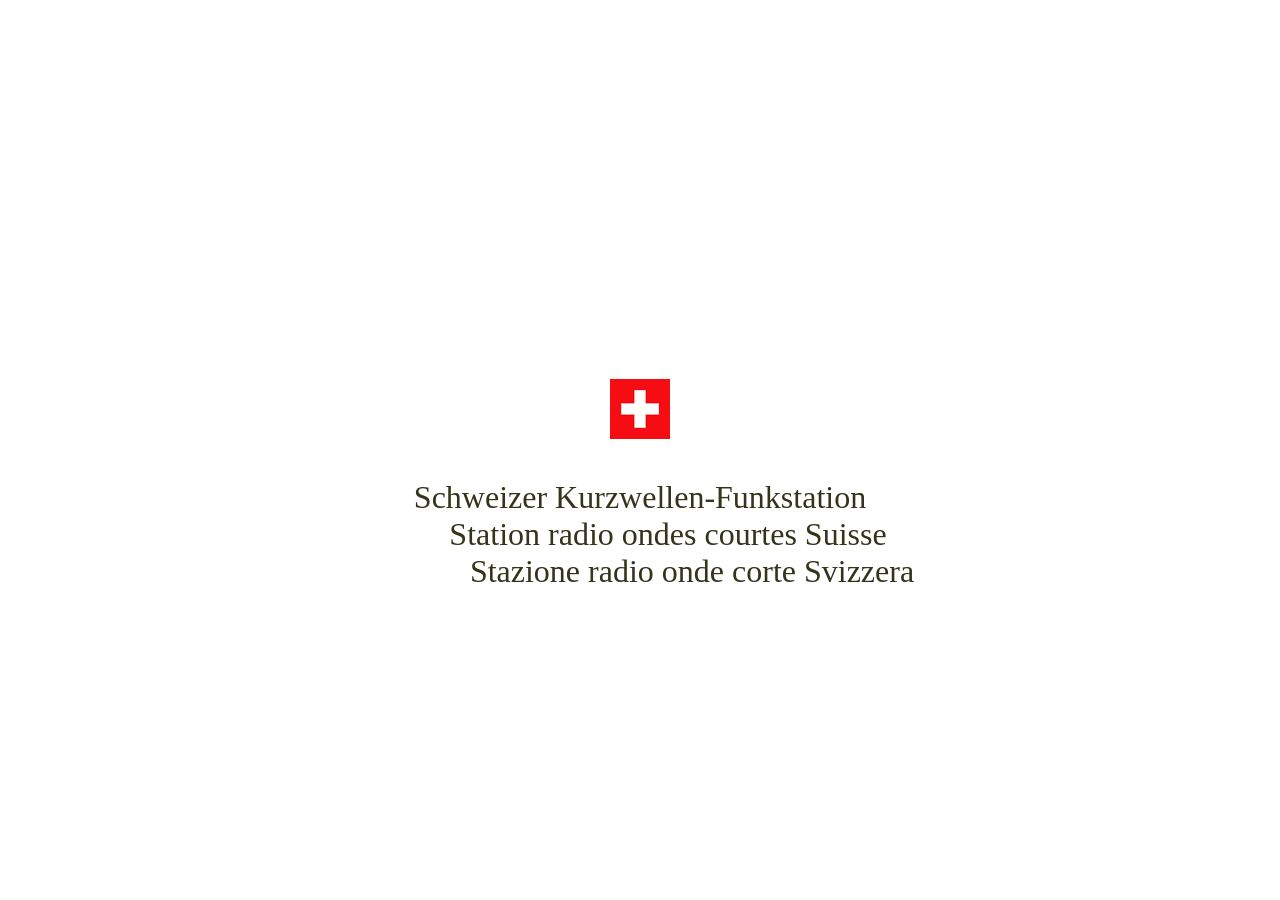
<file: de-suisse.html>
﻿<!DOCTYPE html>
<html lang="de-ch">
<head>
<meta charset="utf-8" />
<meta name="viewport" content="width=device-width, initial-scale=1" />
<title>Schweizer Kurzwellen-Funkstation</title>
<style type="text/css">
a {
	text-decoration: none;
	color: #000000;
}
html, body {
  margin: 0;
  padding: 0;
  height: 100%; /* Sichert die volle Höhe auf allen Browsern */
}
body {
  display: flex;
  justify-content: center; /* Horizontal zentrieren */
  align-items: center;     /* Vertikal zentrieren */
  min-height: 100vh;       /* Nutzt 100% der Fensterhöhe */
}
</style>
</head>

<body>
<div display: flex; align-items: center; justify-content: center;>
	<div style="position: relative; font-family: Verdana; font-size: xx-large; font-weight: normal; top: 50px; text-align: center;">
			<a href="index.html"><img alt="Flagge Schweiz" height="60" src="Pictures/Sk 60x60.png" width="60"; /></a>
			<p><a href="index.html" style="color: #34341B">Schweizer Kurzwellen-Funkstation</a><br>
			&nbsp;&nbsp;&nbsp;&nbsp;&nbsp;&nbsp;&nbsp;<a href="index.html" style="color: #34341B">Station radio ondes courtes Suisse</a><br>
			&nbsp;&nbsp;&nbsp;&nbsp;&nbsp;&nbsp;&nbsp;&nbsp;&nbsp;&nbsp;&nbsp;&nbsp;&nbsp;<a href="index.html" style="color: #34341B">Stazione radio onde corte Svizzera</a></p>
	</div>
</div>
</body>

</html>
</file>
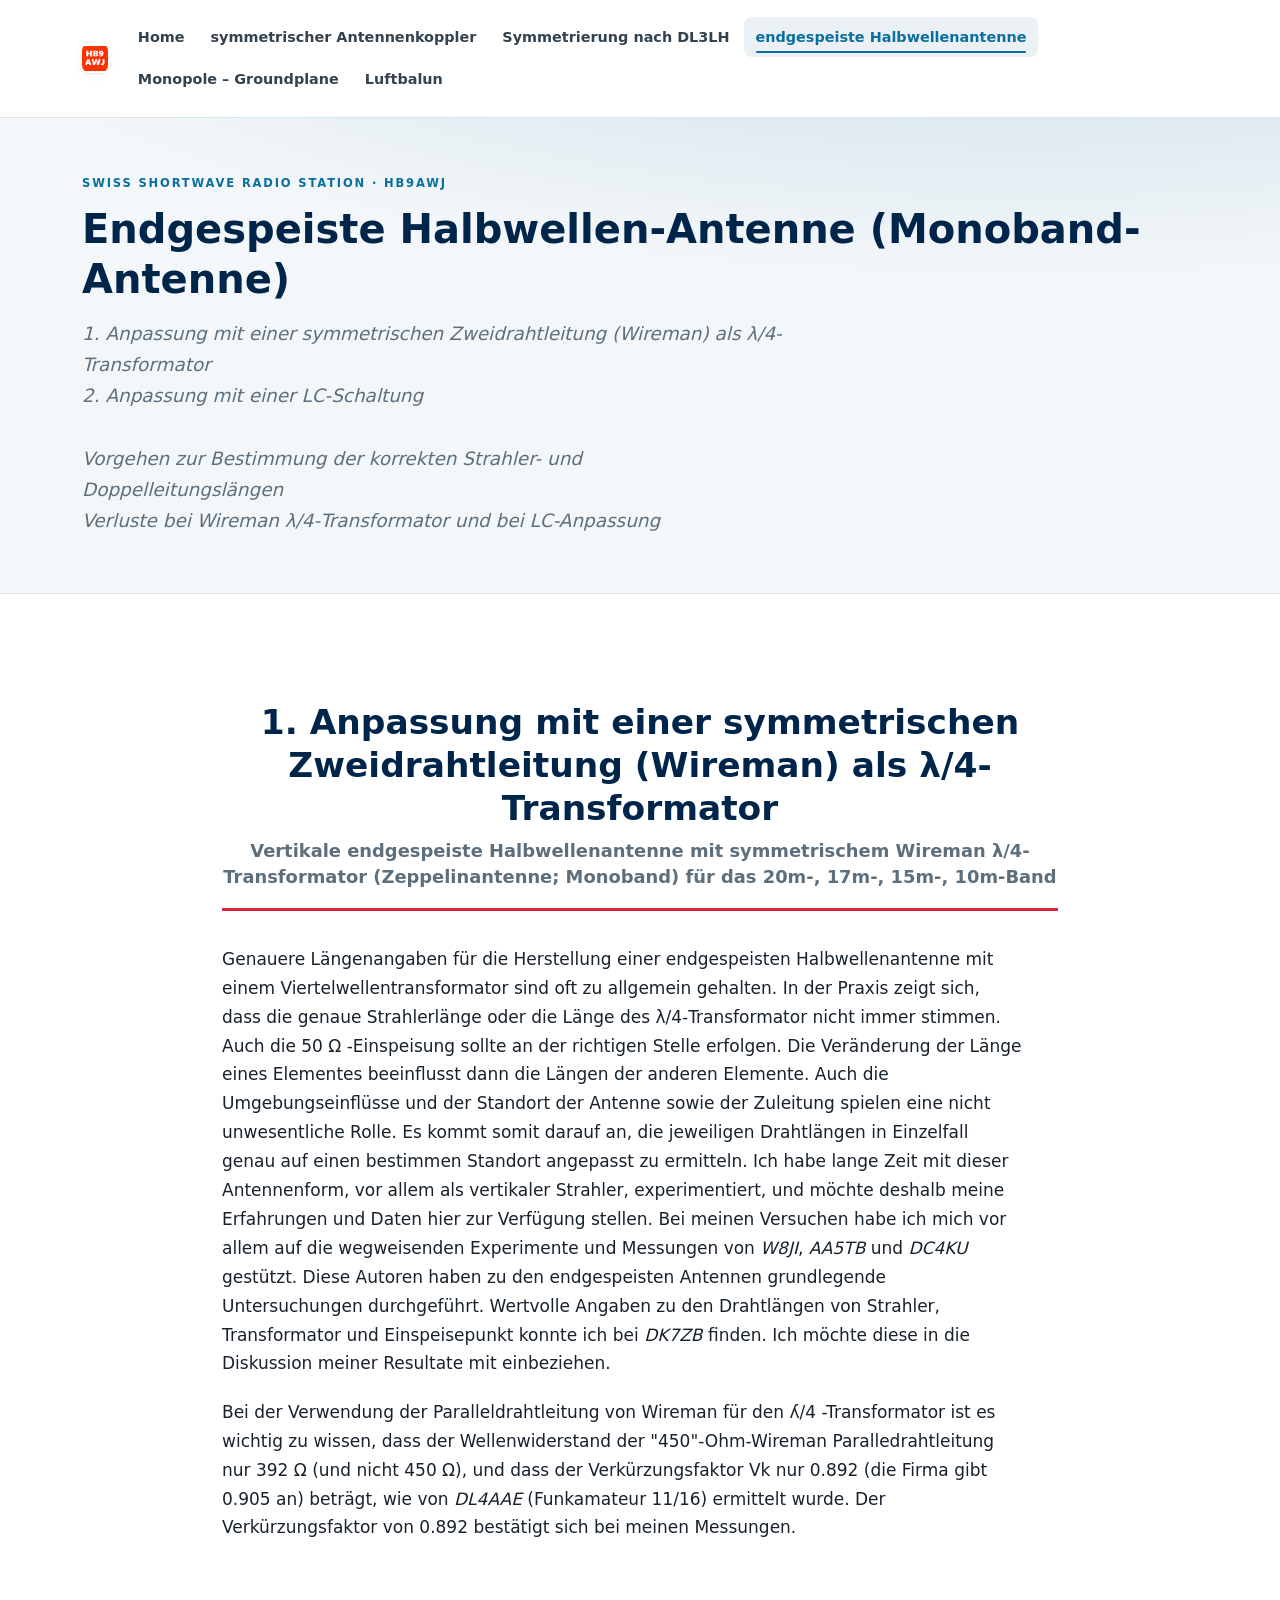
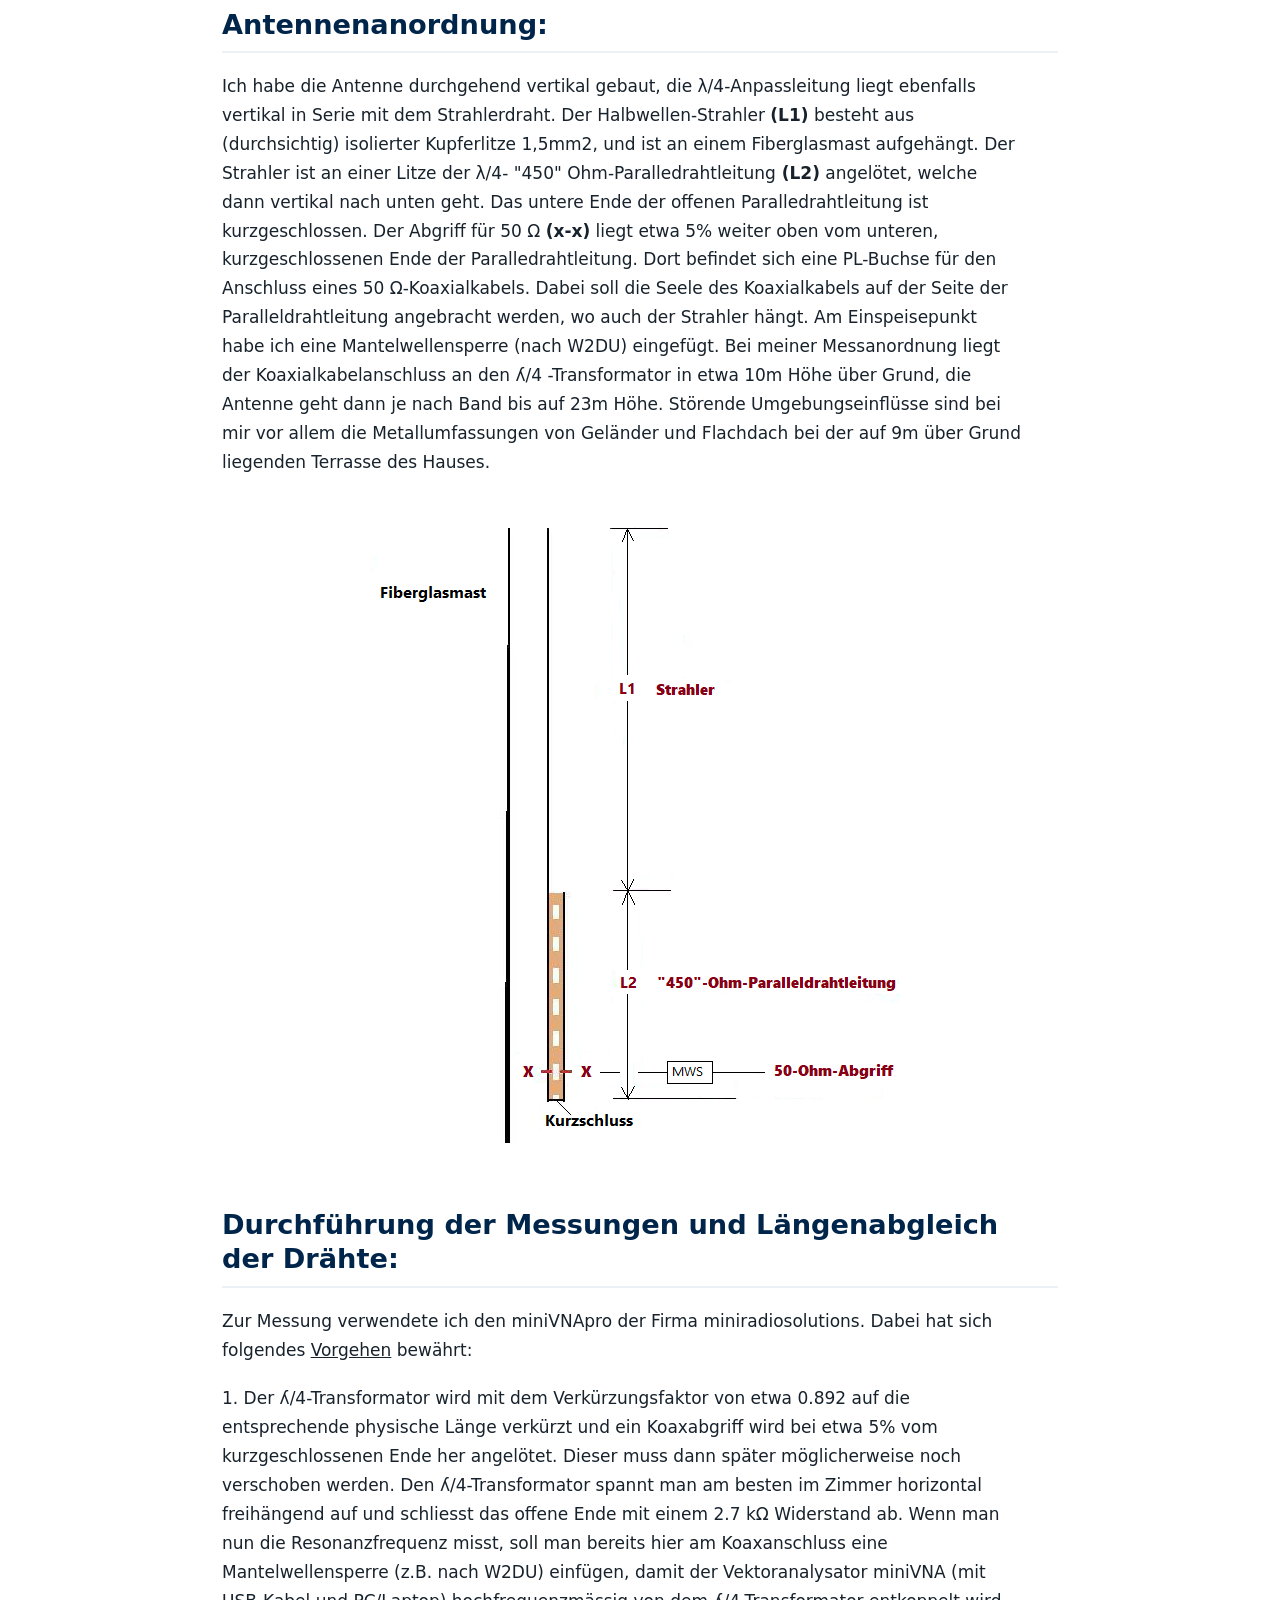
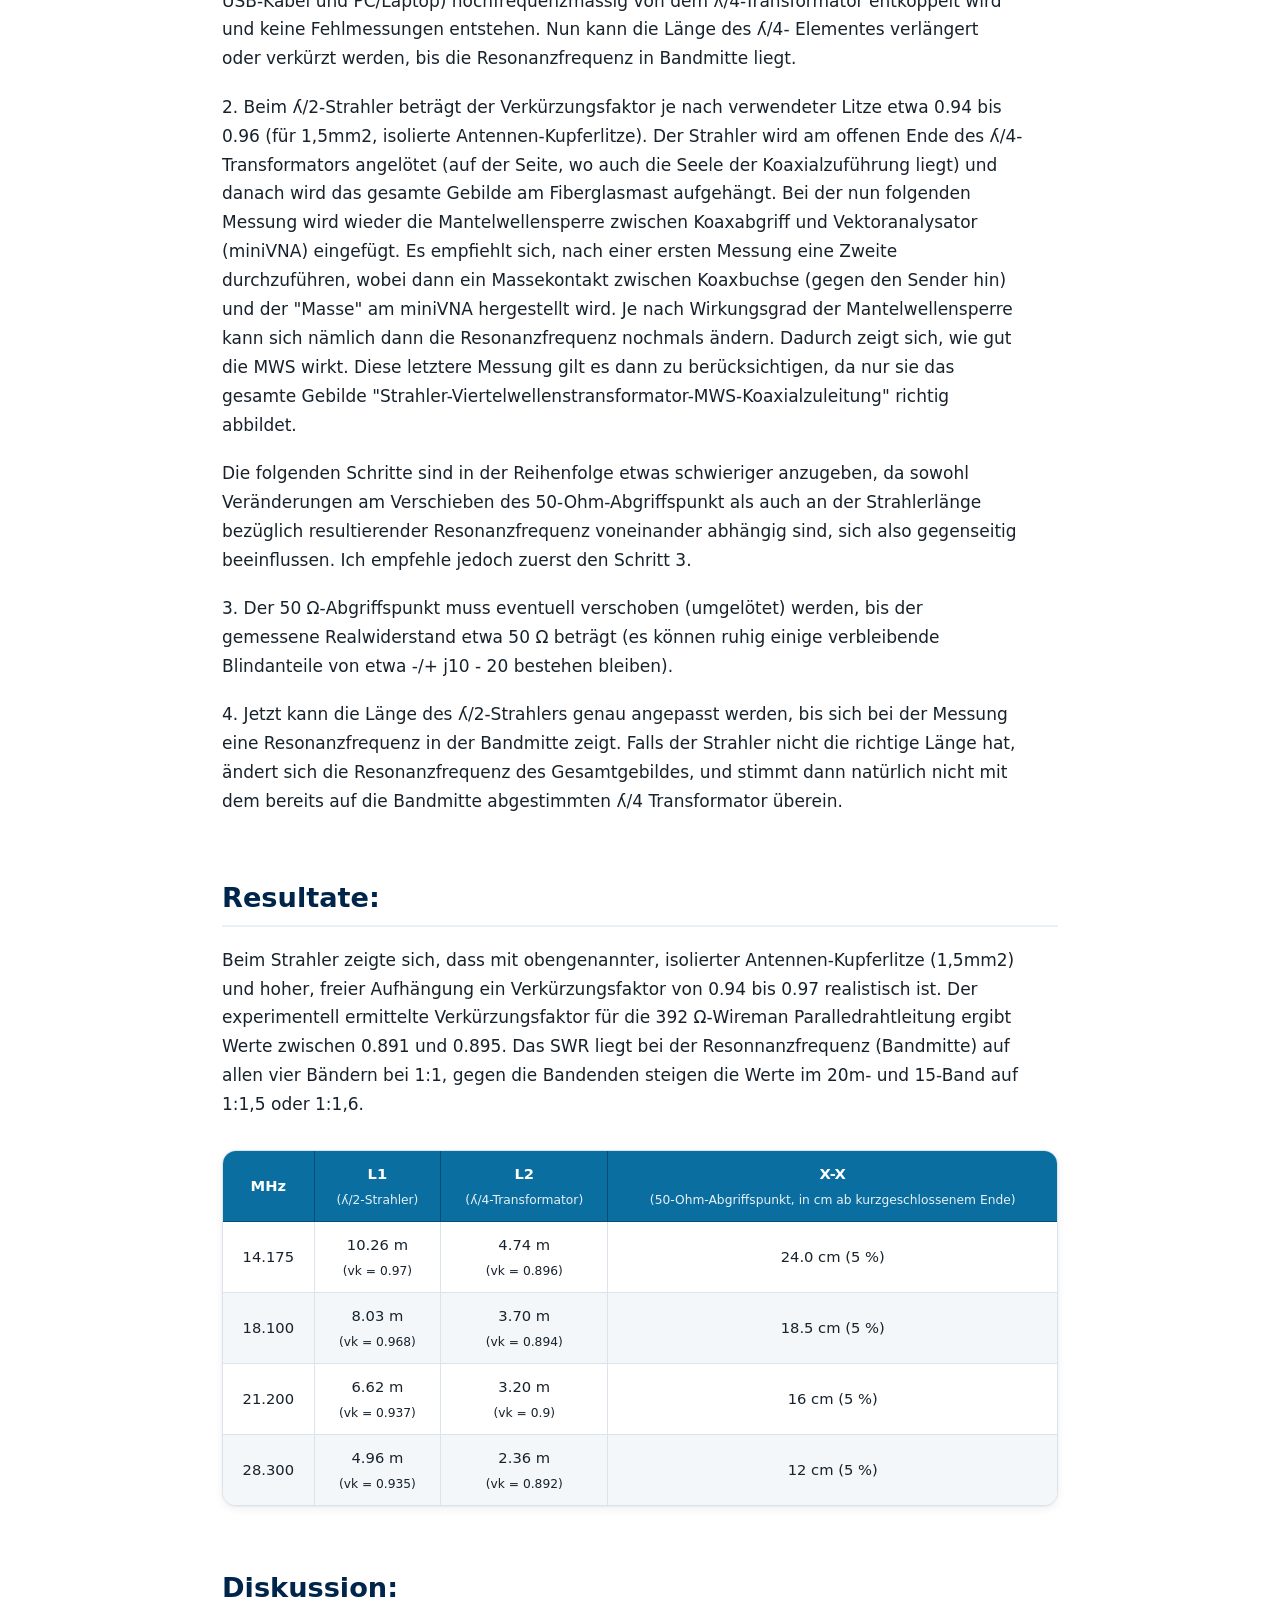
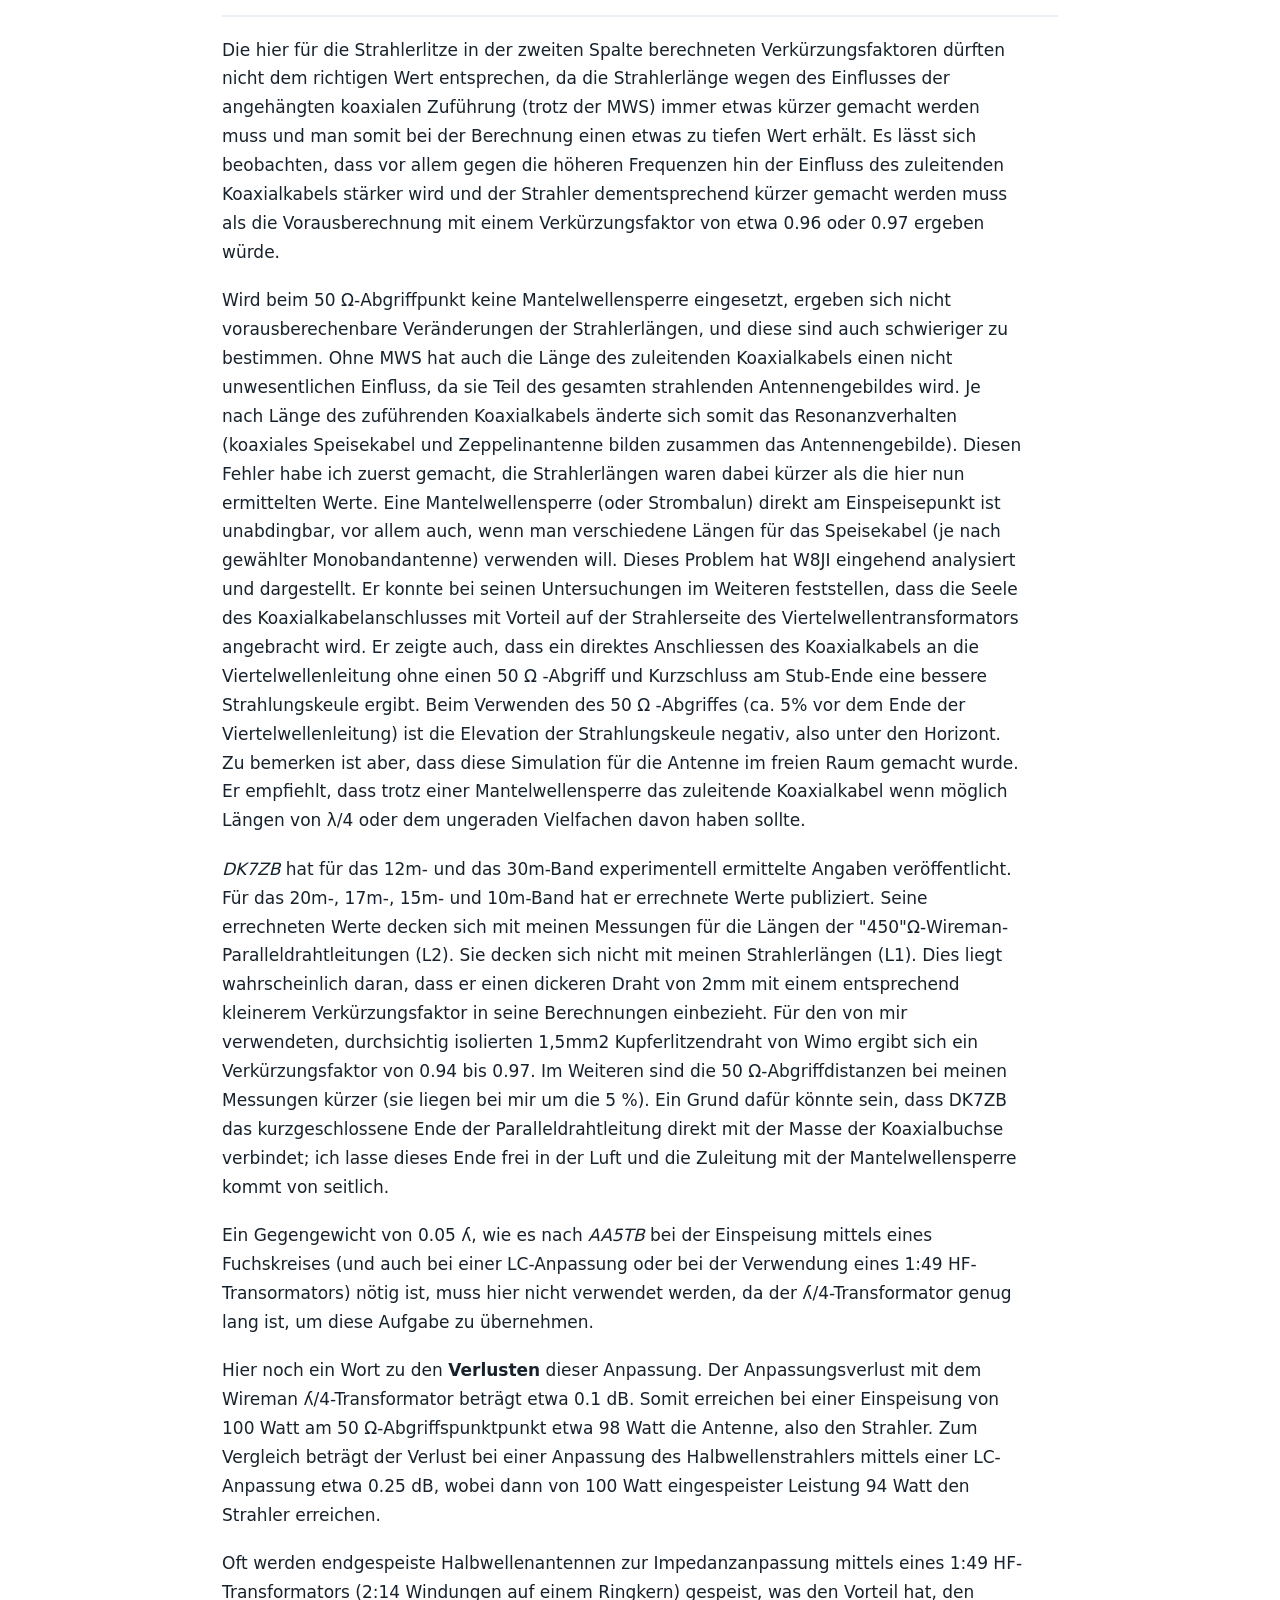
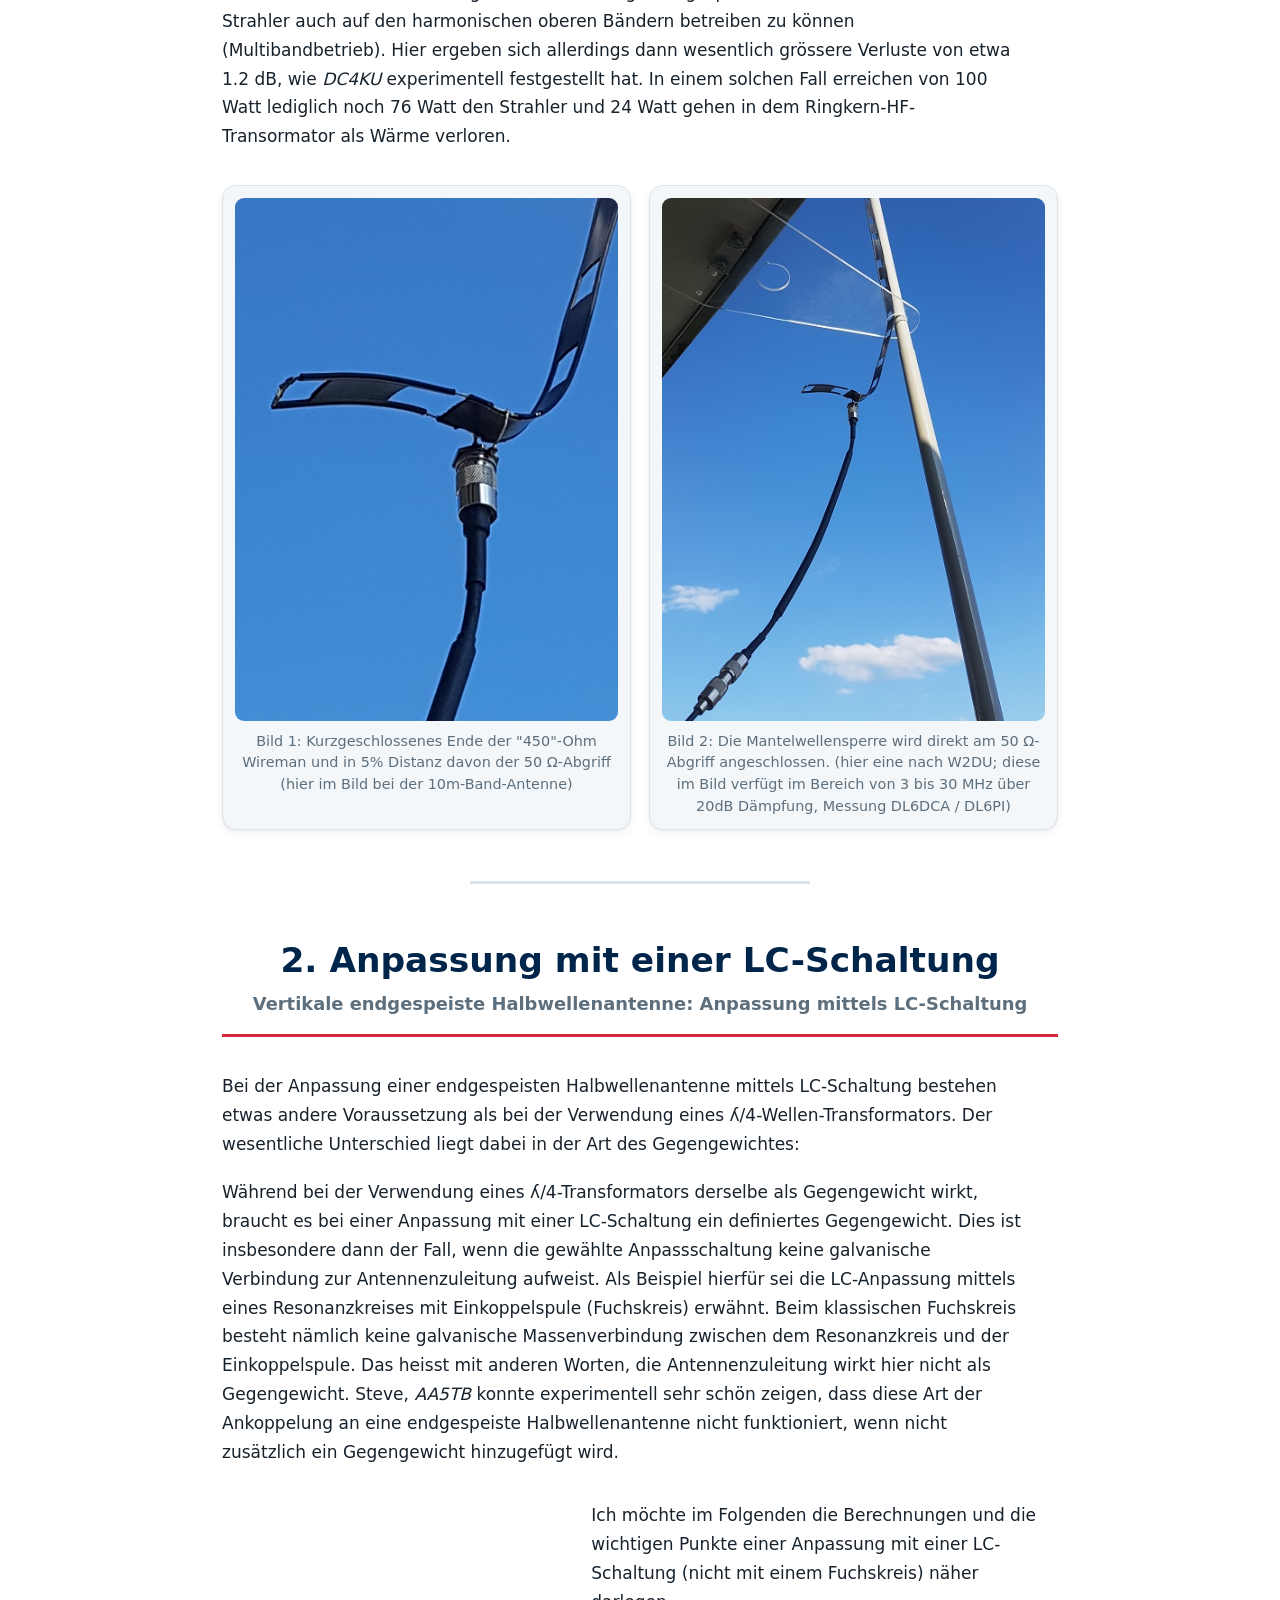
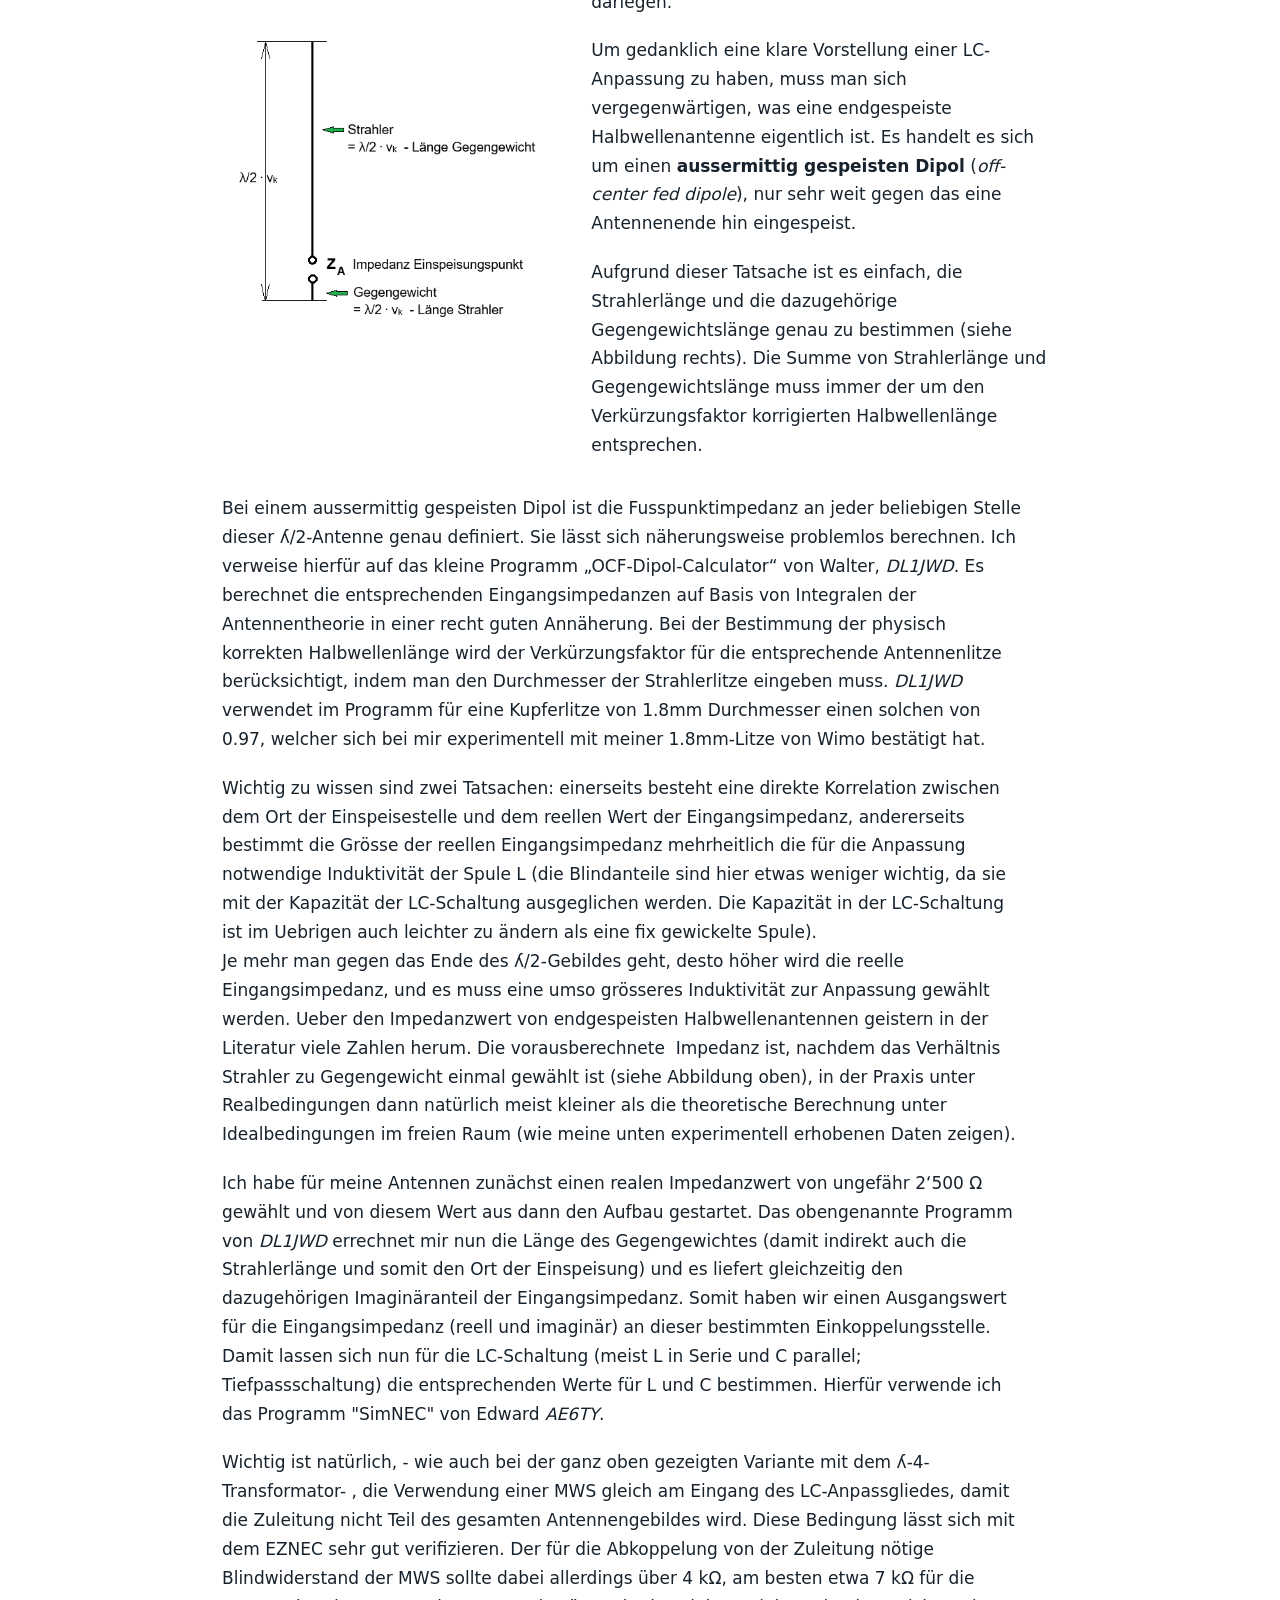
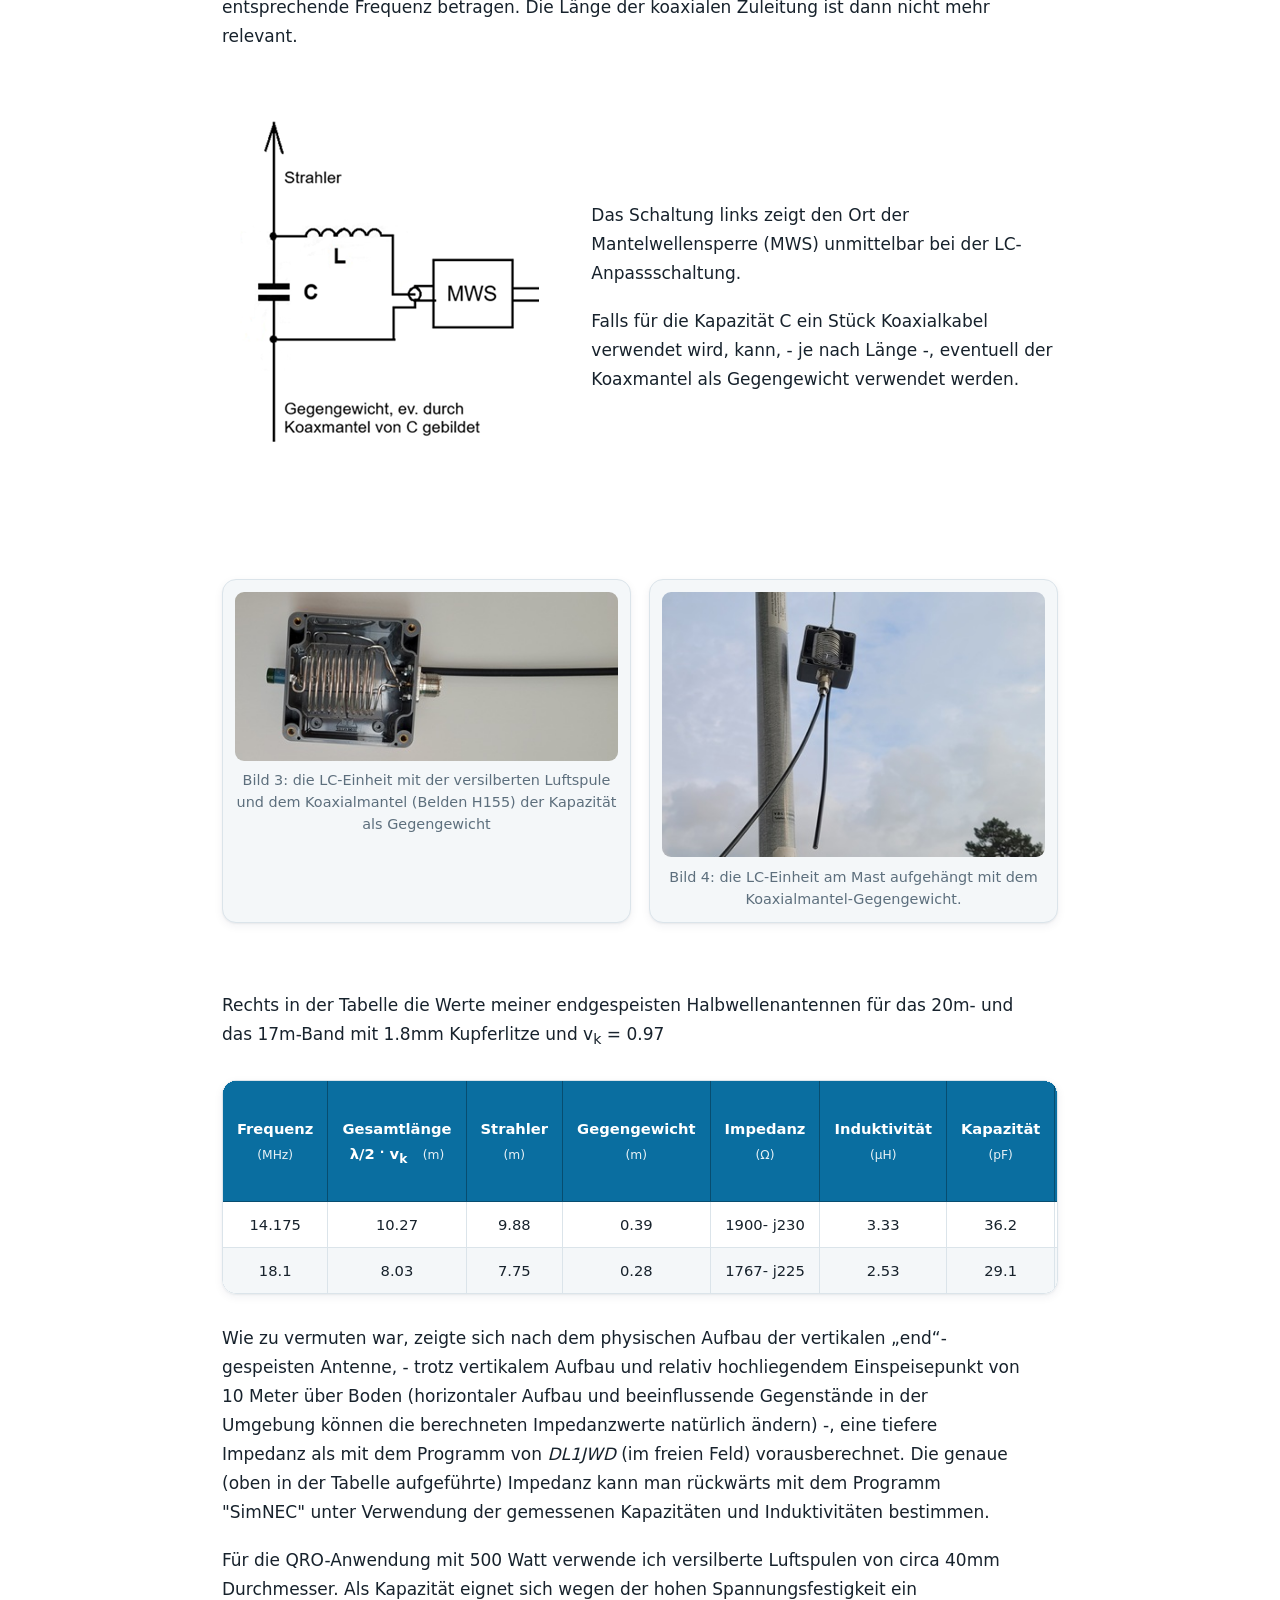
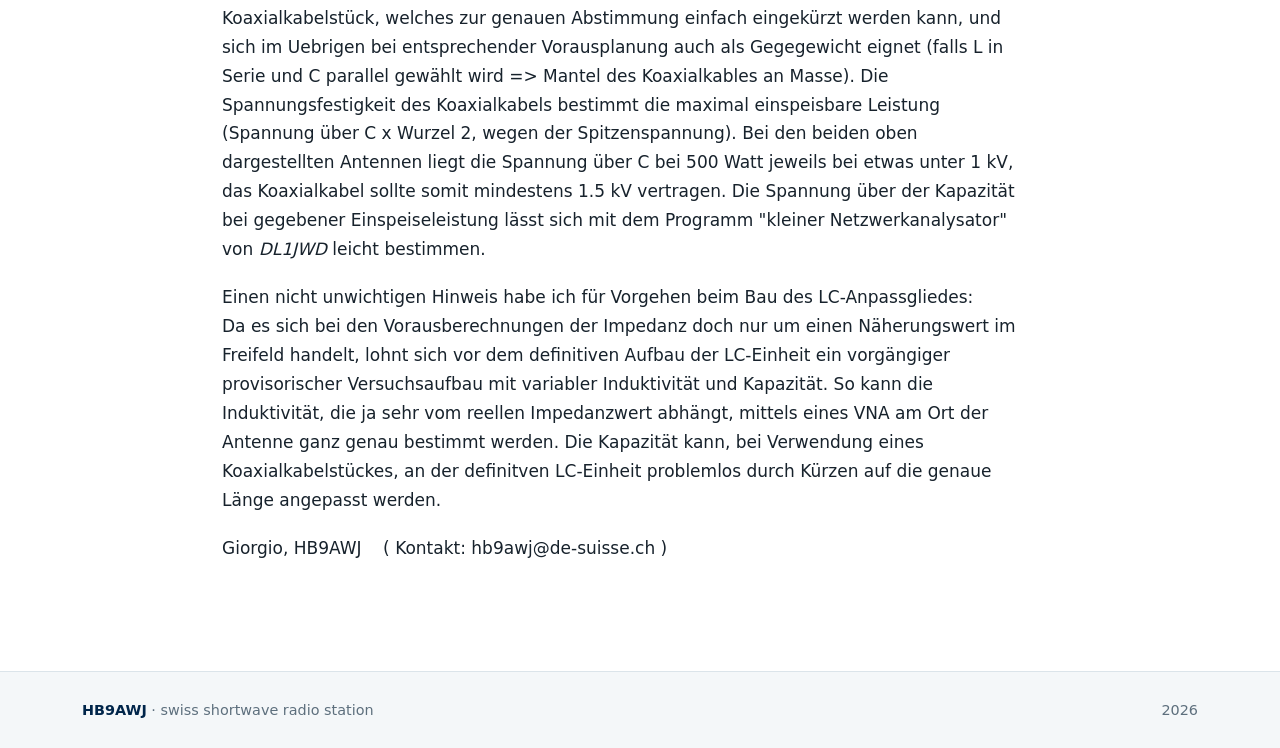
<file: endgespeiste Halbwellenantenne.html>
<!DOCTYPE html>
<html lang="de-ch">
<head>
<meta charset="utf-8" />
<meta name="viewport" content="width=device-width, initial-scale=1" />
<title>endgespeiste Halbwellenantenne</title>
<link rel="icon" type="image/x-icon" href="Pictures/faviconHB.png" />
<link rel="stylesheet" href="style.css" />
</head>

<body>
<header class="site-header">
	<nav class="nav" aria-label="Hauptnavigation">
		<a class="brand" href="de-suisse.html">
			<img class="logo" src="Pictures/faviconHB.png" width="30" height="30" alt="HB9AWJ Logo" />
		</a>
		<input type="checkbox" id="navtoggle" class="nav-toggle" hidden />
		<label class="nav-burger" for="navtoggle" aria-label="Menü öffnen"><span></span></label>
		<ul class="nav-links">
			<li><a href="index.html">Home</a></li>
			<li><a href="symmetrischer%20Antennenkoppler.html">symmetrischer Antennenkoppler</a></li>
			<li><a href="Symmetrierung%20nach%20DL3LH.html">Symmetrierung nach DL3LH</a></li>
			<li><a class="active" aria-current="page" href="endgespeiste%20Halbwellenantenne.html">endgespeiste Halbwellenantenne</a></li>
			<li><a href="Monopole%20Groundplane.html">Monopole &ndash; Groundplane</a></li>
			<li><a href="Luftbalun.html">Luftbalun</a></li>
		</ul>
	</nav>
</header>

<section class="page-hero">
	<div class="wrap">
		<p class="eyebrow">swiss shortwave radio station &middot; HB9AWJ</p>
		<h1 style="display: inline;">Endgespeiste Halbwellen-Antenne (Monoband-Antenne)</h1>
		<p class="subtitle">1. Anpassung mit einer symmetrischen Zweidrahtleitung (Wireman) als λ/4-Transformator<br />
		2. Anpassung mit einer LC-Schaltung<br />
		<br />
		Vorgehen zur Bestimmung der korrekten Strahler- und Doppelleitungslängen<br />
		Verluste bei Wireman λ/4-Transformator und bei LC-Anpassung</p>
	</div>
</section>

<main class="article">
	<h2 class="part-title">1. Anpassung mit einer symmetrischen Zweidrahtleitung (Wireman) als λ/4-Transformator
	<span class="sub">Vertikale endgespeiste Halbwellenantenne mit symmetrischem Wireman λ/4-Transformator
	(Zeppelinantenne; Monoband) für das 20m-, 17m-, 15m-, 10m-Band</span></h2>

	<p>Genauere Längenangaben für die Herstellung einer
	endgespeisten Halbwellenantenne mit einem Viertelwellentransformator sind oft zu allgemein
	gehalten. In der Praxis zeigt sich, dass die genaue Strahlerlänge oder die
	Länge des λ/4-Transformator nicht immer stimmen. Auch die 50 Ω
	-Einspeisung sollte an der richtigen Stelle erfolgen. Die Veränderung
	der Länge eines Elementes beeinflusst dann die Längen der anderen
	Elemente. Auch die Umgebungseinflüsse und der Standort der Antenne sowie
	der Zuleitung spielen eine nicht unwesentliche Rolle. Es kommt somit darauf an,
	die jeweiligen Drahtlängen in Einzelfall genau auf einen bestimmen Standort
	angepasst zu ermitteln. Ich habe lange Zeit mit dieser Antennenform, vor allem
	als vertikaler Strahler, experimentiert, und möchte deshalb meine Erfahrungen
	und Daten hier zur Verfügung stellen. Bei meinen Versuchen habe ich mich
	vor allem auf die wegweisenden Experimente und Messungen von <em>W8JI</em>,
	<em>AA5TB</em> und <em>DC4KU</em> gestützt. Diese Autoren haben zu den endgespeisten Antennen
	grundlegende Untersuchungen durchgeführt. Wertvolle Angaben zu den
	Drahtlängen von Strahler, Transformator und Einspeisepunkt konnte ich bei
	<em>DK7ZB</em> finden. Ich
	möchte diese in die Diskussion meiner Resultate mit einbeziehen.</p>

	<p>Bei der Verwendung der
	Paralleldrahtleitung von Wireman für den ʎ/4 -Transformator ist es wichtig zu wissen, dass der Wellenwiderstand der
	"450"-Ohm-Wireman Paralledrahtleitung nur 392 Ω (und
	nicht 450 Ω), und dass der Verkürzungsfaktor Vk nur 0.892 (die Firma gibt
	0.905 an) beträgt, wie von <em>DL4AAE</em> (Funkamateur 11/16) ermittelt wurde. Der Verkürzungsfaktor von 0.892 bestätigt sich bei meinen Messungen.</p>

	<h2>Antennenanordnung:</h2>

	<p>Ich habe die Antenne durchgehend vertikal gebaut, die
	λ/4-Anpassleitung liegt ebenfalls vertikal in Serie mit dem Strahlerdraht. Der Halbwellen-Strahler <strong>(L1)</strong>
	besteht aus (durchsichtig) isolierter Kupferlitze 1,5mm2, und ist an einem Fiberglasmast aufgehängt. Der Strahler ist an
	einer Litze der λ/4- "450" Ohm-Paralledrahtleitung<strong> (L2)</strong> angelötet, welche dann vertikal nach unten geht.
	Das untere Ende der offenen Paralledrahtleitung ist kurzgeschlossen. Der Abgriff für 50 Ω <strong>(x-x)</strong> liegt
	etwa 5% weiter oben vom unteren, kurzgeschlossenen Ende der Paralledrahtleitung. Dort befindet sich eine PL-Buchse für den
	Anschluss eines 50 Ω-Koaxialkabels. Dabei soll die Seele des Koaxialkabels auf der Seite der Paralleldrahtleitung angebracht
	werden, wo auch der Strahler hängt. Am Einspeisepunkt habe ich eine Mantelwellensperre (nach W2DU) eingefügt. Bei meiner
	Messanordnung liegt der Koaxialkabelanschluss an den ʎ/4 -Transformator in etwa 10m Höhe über Grund, die Antenne geht dann
	je nach Band bis auf 23m Höhe. Störende Umgebungseinflüsse sind bei mir vor allem die Metallumfassungen von Geländer
	und Flachdach bei der auf 9m über Grund liegenden Terrasse des Hauses.</p>

	<figure class="figure-plain">
		<img alt="Schema vertikale Zepp Antenne" height="636" src="Pictures/ZeppAnt.png" width="571" />
	</figure>

	<h2>Durchführung der Messungen und Längenabgleich der Drähte:</h2>

	<p>Zur Messung verwendete ich den miniVNApro der Firma miniradiosolutions.
	Dabei hat sich folgendes <u>Vorgehen</u> bewährt:</p>

	<p>1. Der ʎ/4-Transformator wird mit dem Verkürzungsfaktor von etwa 0.892 auf die entsprechende physische Länge verkürzt und ein Koaxabgriff wird bei etwa
	5% vom kurzgeschlossenen Ende her angelötet. Dieser muss dann später möglicherweise noch verschoben werden. Den ʎ/4-Transformator spannt man am besten im Zimmer horizontal freihängend auf und schliesst das offene Ende mit einem 2.7 kΩ Widerstand ab. Wenn man nun die Resonanzfrequenz misst, soll man bereits hier am Koaxanschluss eine Mantelwellensperre (z.B. nach W2DU) einfügen, damit der Vektoranalysator miniVNA (mit USB-Kabel und PC/Laptop) hochfrequenzmässig von dem ʎ/4-Transformator entkoppelt wird und keine Fehlmessungen entstehen. Nun kann die Länge des ʎ/4- Elementes verlängert oder verkürzt werden, bis die Resonanzfrequenz in Bandmitte liegt.</p>

	<p>2. Beim ʎ/2-Strahler beträgt der Verkürzungsfaktor je nach verwendeter Litze etwa 0.94 bis 0.96 (für 1,5mm2, isolierte Antennen-Kupferlitze). Der Strahler wird am offenen Ende des ʎ/4-Transformators angelötet (auf der Seite, wo auch die Seele der Koaxialzuführung liegt) und danach wird das gesamte Gebilde am Fiberglasmast aufgehängt. Bei der nun folgenden Messung wird wieder die Mantelwellensperre zwischen Koaxabgriff und Vektoranalysator (miniVNA) eingefügt. Es empfiehlt sich, nach einer ersten Messung eine Zweite durchzuführen, wobei dann ein Massekontakt zwischen Koaxbuchse (gegen den Sender hin) und der "Masse" am miniVNA hergestellt wird. Je nach Wirkungsgrad der Mantelwellensperre kann sich nämlich dann die Resonanzfrequenz nochmals ändern. Dadurch zeigt sich, wie gut die MWS wirkt. Diese letztere Messung gilt es dann zu berücksichtigen, da nur sie das gesamte Gebilde "Strahler-Viertelwellenstransformator-MWS-Koaxialzuleitung" richtig abbildet.</p>

	<p>Die folgenden Schritte sind in der Reihenfolge etwas schwieriger anzugeben, da sowohl Veränderungen am Verschieben des 50-Ohm-Abgriffspunkt als auch an der Strahlerlänge bezüglich resultierender Resonanzfrequenz voneinander abhängig sind, sich also gegenseitig beeinflussen. Ich empfehle jedoch zuerst den Schritt 3.</p>

	<p>3. Der 50 Ω-Abgriffspunkt muss eventuell verschoben (umgelötet) werden, bis der gemessene Realwiderstand etwa 50 Ω beträgt (es können ruhig einige verbleibende Blindanteile von etwa -/+ j10 - 20 bestehen bleiben).</p>

	<p>4. Jetzt kann die Länge des ʎ/2-Strahlers genau angepasst werden, bis sich bei der Messung eine Resonanzfrequenz in der Bandmitte zeigt. Falls der Strahler nicht die richtige Länge hat, ändert sich die Resonanzfrequenz des Gesamtgebildes, und stimmt dann natürlich nicht mit dem bereits auf die Bandmitte abgestimmten ʎ/4 Transformator überein.</p>

	<h2>Resultate:</h2>

	<p>Beim Strahler zeigte sich, dass mit obengenannter, isolierter Antennen-Kupferlitze (1,5mm2) und hoher, freier
	Aufhängung ein Verkürzungsfaktor von 0.94 bis 0.97 realistisch ist. Der experimentell ermittelte Verkürzungsfaktor
	für die 392 Ω-Wireman Paralledrahtleitung ergibt Werte zwischen 0.891 und 0.895. Das SWR liegt bei der
	Resonnanzfrequenz (Bandmitte) auf allen vier Bändern bei 1:1, gegen die Bandenden steigen die Werte im
	20m- und 15-Band auf 1:1,5 oder 1:1,6.</p>

	<div class="table-wrap">
		<table class="data">
			<thead>
				<tr>
					<th>MHz</th>
					<th>L1<br /><small>(ʎ/2-Strahler)</small></th>
					<th>L2<br /><small>(ʎ/4-Transformator)</small></th>
					<th>X-X<br /><small>(50-Ohm-Abgriffspunkt, in cm ab kurzgeschlossenem Ende)</small></th>
				</tr>
			</thead>
			<tbody>
				<tr>
					<td>14.175</td>
					<td>10.26 m<br /><small>(vk = 0.97)</small></td>
					<td>4.74 m<br /><small>(vk = 0.896)</small></td>
					<td>24.0 cm (5 %)</td>
				</tr>
				<tr>
					<td>18.100</td>
					<td>8.03 m<br /><small>(vk = 0.968)</small></td>
					<td>3.70 m<br /><small>(vk = 0.894)</small></td>
					<td>18.5 cm (5 %)</td>
				</tr>
				<tr>
					<td>21.200</td>
					<td>6.62 m<br /><small>(vk = 0.937)</small></td>
					<td>3.20 m<br /><small>(vk = 0.9)</small></td>
					<td>16 cm (5 %)</td>
				</tr>
				<tr>
					<td>28.300</td>
					<td>4.96 m<br /><small>(vk = 0.935)</small></td>
					<td>2.36 m<br /><small>(vk = 0.892)</small></td>
					<td>12 cm (5 %)</td>
				</tr>
			</tbody>
		</table>
	</div>

	<h2>Diskussion:</h2>

	<p>Die hier für die Strahlerlitze in der zweiten Spalte berechneten Verkürzungsfaktoren dürften nicht dem richtigen Wert entsprechen, da die Strahlerlänge
	wegen des Einflusses der angehängten koaxialen Zuführung (trotz der MWS) immer etwas kürzer gemacht werden muss und man somit bei der Berechnung einen
	etwas zu tiefen Wert erhält. Es lässt sich beobachten, dass vor allem gegen die höheren Frequenzen hin der Einfluss des zuleitenden Koaxialkabels stärker
	wird und der Strahler dementsprechend kürzer gemacht werden muss als die Vorausberechnung mit einem Verkürzungsfaktor von etwa 0.96 oder 0.97 ergeben würde.</p>

	<p>Wird beim 50 Ω-Abgriffpunkt keine Mantelwellensperre eingesetzt, ergeben sich nicht vorausberechenbare Veränderungen der Strahlerlängen, und diese sind
	auch schwieriger zu bestimmen. Ohne MWS hat auch die Länge des zuleitenden Koaxialkabels einen nicht unwesentlichen Einfluss, da sie Teil des gesamten
	strahlenden Antennengebildes wird. Je nach Länge des zuführenden Koaxialkabels änderte sich somit das Resonanzverhalten (koaxiales Speisekabel und
	Zeppelinantenne bilden zusammen das Antennengebilde). Diesen Fehler habe ich zuerst gemacht, die Strahlerlängen waren dabei kürzer als die hier nun
	ermittelten Werte. Eine Mantelwellensperre (oder Strombalun) direkt am Einspeisepunkt ist unabdingbar, vor allem auch, wenn man verschiedene Längen für
	das Speisekabel (je nach gewählter Monobandantenne) verwenden will. Dieses Problem hat W8JI eingehend analysiert und dargestellt. Er konnte bei seinen
	Untersuchungen im Weiteren feststellen, dass die Seele des Koaxialkabelanschlusses mit Vorteil auf der Strahlerseite des Viertelwellentransformators
	angebracht wird. Er zeigte auch, dass ein direktes Anschliessen des Koaxialkabels an die Viertelwellenleitung ohne einen 50 Ω -Abgriff und Kurzschluss
	am Stub-Ende eine bessere Strahlungskeule ergibt. Beim Verwenden des 50 Ω -Abgriffes (ca. 5% vor dem Ende der Viertelwellenleitung) ist die Elevation
	der Strahlungskeule negativ, also unter den Horizont. Zu bemerken ist aber, dass diese Simulation für die Antenne im freien Raum gemacht wurde.
	Er empfiehlt, dass trotz einer Mantelwellensperre das zuleitende Koaxialkabel wenn möglich Längen von λ/4 oder dem ungeraden Vielfachen davon haben sollte.</p>

	<p><em>DK7ZB</em> hat für das 12m- und das 30m-Band experimentell ermittelte Angaben veröffentlicht. Für das 20m-, 17m-, 15m- und 10m-Band hat er errechnete Werte
	publiziert. Seine errechneten Werte decken sich mit meinen Messungen für die Längen der "450"Ω-Wireman-Paralleldrahtleitungen (L2). Sie decken sich
	nicht mit meinen Strahlerlängen (L1). Dies liegt wahrscheinlich daran, dass er einen dickeren Draht von 2mm mit einem entsprechend kleinerem
	Verkürzungsfaktor in seine Berechnungen einbezieht. Für den von mir verwendeten, durchsichtig isolierten 1,5mm2 Kupferlitzendraht von Wimo ergibt sich
	ein Verkürzungsfaktor von 0.94 bis 0.97. Im Weiteren sind die 50 Ω-Abgriffdistanzen bei meinen Messungen kürzer (sie liegen bei mir um die 5 %).
	Ein Grund dafür könnte sein, dass DK7ZB das kurzgeschlossene Ende der Paralleldrahtleitung direkt mit der Masse der Koaxialbuchse verbindet; ich lasse
	dieses Ende frei in der Luft und die Zuleitung mit der Mantelwellensperre kommt von seitlich.</p>

	<p>Ein Gegengewicht von 0.05 ʎ, wie es nach <em>AA5TB</em> bei der Einspeisung mittels eines Fuchskreises (und auch bei einer LC-Anpassung oder bei der Verwendung
	eines 1:49 HF-Transormators) nötig ist, muss hier nicht verwendet werden, da der ʎ/4-Transformator genug lang ist, um diese Aufgabe zu übernehmen.</p>

	<p>Hier noch ein Wort zu den <strong>Verlusten</strong> dieser Anpassung. Der Anpassungsverlust mit dem Wireman ʎ/4-Transformator beträgt etwa 0.1 dB.
	Somit erreichen bei einer Einspeisung von 100 Watt am 50 Ω-Abgriffspunktpunkt etwa 98 Watt die Antenne, also den Strahler. Zum Vergleich beträgt der
	Verlust bei einer Anpassung des Halbwellenstrahlers mittels einer LC-Anpassung etwa 0.25 dB, wobei dann von 100 Watt eingespeister Leistung 94 Watt
	den Strahler erreichen.</p>

	<p>Oft werden endgespeiste Halbwellenantennen zur Impedanzanpassung mittels eines 1:49 HF-Transformators (2:14 Windungen auf einem Ringkern) gespeist,
	was den Vorteil hat, den Strahler auch auf den harmonischen oberen Bändern betreiben zu können (Multibandbetrieb). Hier ergeben sich allerdings dann
	wesentlich grössere Verluste von etwa 1.2 dB, wie <em>DC4KU</em> experimentell festgestellt hat. In einem solchen Fall erreichen von 100 Watt lediglich noch
	76 Watt den Strahler und 24 Watt gehen in dem Ringkern-HF-Transormator als Wärme verloren.</p>

	<div class="gallery">
		<figure>
			<img alt="Detail Anschluss MWS" height="580" src="Pictures/Detail%20Zepp%20mit%20MWS%20425x580.jpg" width="425" />
			<figcaption>Bild 1: Kurzgeschlossenes Ende der "450"-Ohm Wireman und in 5% Distanz davon der 50 Ω-Abgriff (hier im Bild bei der 10m-Band-Antenne)
				</figcaption>
		</figure>
		<figure>
			<img alt="Lambdaviertel Transformator mit MWS" height="580" src="Pictures/Zepp%20mit%20MWS%20425x580.jpg" width="425" />
			<figcaption>Bild 2: Die Mantelwellensperre wird direkt am 50 Ω-Abgriff angeschlossen. (hier eine nach W2DU; diese im
				Bild verfügt im Bereich von 3 bis 30 MHz über 20dB Dämpfung, Messung DL6DCA / DL6PI)</figcaption>
		</figure>
	</div>

	<hr class="divider" />

	<h2 class="part-title">2. Anpassung mit einer LC-Schaltung
	<span class="sub">Vertikale endgespeiste Halbwellenantenne: Anpassung mittels LC-Schaltung</span></h2>

	<p>Bei der Anpassung einer endgespeisten Halbwellenantenne mittels LC-Schaltung bestehen etwas andere Voraussetzung als bei der Verwendung eines
	ʎ/4-Wellen-Transformators.
	Der wesentliche Unterschied liegt dabei in der Art des Gegengewichtes:</p>

	<p>Während bei der Verwendung eines ʎ/4-Transformators derselbe als Gegengewicht wirkt, braucht es
	bei einer Anpassung mit einer LC-Schaltung ein definiertes Gegengewicht. Dies ist insbesondere dann der Fall, wenn die gewählte Anpassschaltung keine galvanische
	Verbindung zur Antennenzuleitung aufweist. Als Beispiel hierfür sei die LC-Anpassung mittels eines Resonanzkreises mit Einkoppelspule (Fuchskreis) erwähnt. Beim klassischen
	Fuchskreis besteht nämlich keine galvanische Massenverbindung zwischen dem Resonanzkreis und der Einkoppelspule. Das heisst mit anderen Worten, die Antennenzuleitung
	wirkt hier
	nicht als Gegengewicht. Steve, <em>AA5TB</em> konnte experimentell sehr schön zeigen, dass diese Art der Ankoppelung an eine endgespeiste Halbwellenantenne nicht funktioniert, wenn
	nicht zusätzlich ein Gegengewicht hinzugefügt wird.</p>

	<div class="media narrow-img">
		<figure class="figure-plain">
			<img alt="Schema EFA" height="477" src="Pictures/Schema%20EFA%20477x477.png" width="477" />
		</figure>
		<div class="media-text">
			<p>Ich möchte im Folgenden die Berechnungen und die wichtigen Punkte einer Anpassung
			mit einer LC-Schaltung
			(nicht mit einem Fuchskreis) näher darlegen.</p>

			<p>Um gedanklich eine klare Vorstellung einer LC-Anpassung zu
			haben, muss man
			sich vergegenwärtigen, was eine endgespeiste
			Halbwellenantenne eigentlich ist.
			Es handelt es sich um einen <strong>aussermittig gespeisten Dipol</strong> (<em>off-center fed
			dipole</em>),
			nur sehr weit gegen das eine Antennenende hin eingespeist.</p>

			<p>Aufgrund dieser Tatsache ist es einfach, die Strahlerlänge und
			die dazugehörige
			Gegengewichtslänge genau zu
			bestimmen
			(siehe Abbildung rechts). Die Summe von
			Strahlerlänge und Gegengewichtslänge muss immer der um den
			Verkürzungsfaktor
			korrigierten Halbwellenlänge entsprechen.</p>
		</div>
	</div>

	<p>Bei einem aussermittig gespeisten Dipol ist die Fusspunktimpedanz an jeder beliebigen Stelle dieser ʎ/2-Antenne genau definiert. Sie lässt sich
	näherungsweise problemlos berechnen.
	Ich verweise hierfür auf das kleine Programm „OCF-Dipol-Calculator“ von Walter,
	<em>DL1JWD</em>. Es berechnet die entsprechenden Eingangsimpedanzen auf Basis von Integralen der
	Antennentheorie in einer recht guten Annäherung. Bei der Bestimmung der physisch korrekten Halbwellenlänge
	wird der Verkürzungsfaktor für die entsprechende
	Antennenlitze berücksichtigt, indem man den Durchmesser der
	Strahlerlitze eingeben muss. <em>DL1JWD</em> verwendet im Programm für eine Kupferlitze von 1.8mm Durchmesser einen solchen von 0.97, welcher sich bei mir experimentell
	mit meiner 1.8mm-Litze von Wimo bestätigt hat.</p>

	<p>Wichtig zu wissen sind zwei Tatsachen: einerseits besteht eine direkte Korrelation zwischen dem Ort der Einspeisestelle und dem reellen Wert der Eingangsimpedanz,
	andererseits bestimmt die Grösse der reellen Eingangsimpedanz mehrheitlich die
	für die Anpassung notwendige Induktivität der Spule L (die Blindanteile sind hier
	etwas weniger wichtig,
	da sie mit der Kapazität der LC-Schaltung ausgeglichen werden.
	Die Kapazität in der LC-Schaltung ist im Uebrigen auch leichter zu
	ändern als eine fix gewickelte Spule).<br />
	Je mehr man gegen das Ende des ʎ/2-Gebildes geht, desto höher
	wird die reelle Eingangsimpedanz, und es muss eine umso
	grösseres Induktivität zur Anpassung gewählt werden. Ueber den
	Impedanzwert von endgespeisten Halbwellenantennen geistern in
	der Literatur viele Zahlen herum. Die vorausberechnete&nbsp;
	Impedanz ist, nachdem das Verhältnis Strahler zu Gegengewicht
	einmal gewählt
	ist (siehe Abbildung oben), in der Praxis unter Realbedingungen
	dann natürlich meist kleiner als die theoretische Berechnung
	unter Idealbedingungen im freien Raum (wie meine unten
	experimentell erhobenen Daten zeigen).</p>

	<p>Ich habe für meine Antennen zunächst einen realen Impedanzwert
	von ungefähr 2‘500 Ω gewählt und von diesem Wert aus dann den
	Aufbau gestartet. Das obengenannte Programm von <em>DL1JWD</em> errechnet
	mir nun die Länge des Gegengewichtes (damit indirekt auch die
	Strahlerlänge und somit den Ort der Einspeisung) und es liefert
	gleichzeitig den dazugehörigen Imaginäranteil der
	Eingangsimpedanz. Somit haben wir einen Ausgangswert für die
	Eingangsimpedanz (reell und imaginär) an dieser bestimmten
	Einkoppelungsstelle. Damit lassen sich nun für die LC-Schaltung
	(meist L in Serie und C parallel; Tiefpassschaltung) die
	entsprechenden Werte für L und C bestimmen. Hierfür verwende
	ich das Programm "SimNEC" von Edward <em>AE6TY</em>.</p>

	<p>Wichtig ist natürlich, - wie auch bei der
	ganz oben gezeigten Variante mit dem ʎ-4-Transformator- , die Verwendung einer MWS gleich am Eingang des LC-Anpassgliedes,
	damit die Zuleitung nicht Teil des gesamten Antennengebildes
	wird. Diese Bedingung lässt sich mit dem EZNEC sehr gut
	verifizieren. Der für die Abkoppelung von der Zuleitung nötige
	Blindwiderstand der MWS sollte dabei allerdings über 4 kΩ, am
	besten etwa 7 kΩ für die entsprechende Frequenz betragen. Die Länge
	der koaxialen Zuleitung ist dann nicht mehr relevant.</p>

	<div div class="media narrow-img"">
		<figure class="figure-plain">
			<img alt="Schema MWS und LC" height="365" src="Pictures/Schema%20LC%20-%20MWS%20300x365.png" width="300" />
		</figure>
		<div class="media-text">
			<p>Das Schaltung links zeigt den Ort der Mantelwellensperre (MWS) unmittelbar bei der
			LC-Anpassschaltung.</p>
			<p>Falls für die
			Kapazität C ein Stück Koaxialkabel verwendet wird, kann,
			- je nach Länge -,
			eventuell der Koaxmantel als
			Gegengewicht verwendet werden.</p>
		</div>
	</div>

	<div class="gallery">
		<div class="gallery">
			<figure>
				<img alt="LC-Anpassung" height="185" src="Pictures/LC-Anpassung%2018.1Mc.jpg" width="420" />
				<figcaption>Bild 3: die LC-Einheit mit der versilberten Luftspule und dem Koaxialmantel (Belden H155) der
					Kapazität als Gegengewicht</figcaption>
			</figure>
			<figure>
				<img alt="LC-Einheit mit GG" height="291" src="Pictures/LC-Einheit%20mit%20GG.jpg" width="420" />
				<figcaption>Bild 4: die LC-Einheit am Mast aufgehängt mit dem Koaxialmantel-Gegengewicht.</figcaption>
			</figure>
		</div>
	</div>

	<p>Rechts in der Tabelle die Werte meiner endgespeisten Halbwellenantennen
	für das 20m- und das 17m-Band mit 1.8mm Kupferlitze und v<sub>k</sub> = 0.97</p>

	<div class="table-wrap">
		<table class="data">
			<thead>
				<tr>
					<th>Frequenz<br /><small>(MHz)</small></th>
					<th>Gesamtlänge<br />λ/2 <strong><sup>.</sup></strong> v<sub>k</sub> &nbsp; <small>(m)</small></th>
					<th>Strahler<br /><small>(m)</small></th>
					<th>Gegengewicht<br /><small>(m)</small></th>
					<th>Impedanz<br /><small>(Ω)</small></th>
					<th>Induktivität<br /><small>(µH)</small></th>
					<th>Kapazität<br /><small>(pF)</small></th>
					<th>Verlust LC-Schaltung<br /><small>(dB)</small></th>
				</tr>
			</thead>
			<tbody>
				<tr>
					<td>14.175</td>
					<td>10.27</td>
					<td>9.88</td>
					<td>0.39</td>
					<td>1900- j230</td>
					<td>3.33</td>
					<td>36.2</td>
					<td>0.29</td>
				</tr>
				<tr>
					<td>18.1</td>
					<td>8.03</td>
					<td>7.75</td>
					<td>0.28</td>
					<td>1767- j225</td>
					<td>2.53</td>
					<td>29.1</td>
					<td>0.28</td>
				</tr>
			</tbody>
		</table>
	</div>

	<p>Wie zu vermuten war, zeigte sich nach dem physischen Aufbau der vertikalen
	„end“-gespeisten Antenne, - trotz vertikalem Aufbau und relativ hochliegendem Einspeisepunkt
	von 10 Meter über Boden (horizontaler Aufbau und beeinflussende Gegenstände in der Umgebung können die berechneten Impedanzwerte natürlich ändern)
	-, eine tiefere Impedanz als mit dem Programm von <em>DL1JWD</em> (im
	freien Feld) vorausberechnet. Die genaue (oben in der Tabelle
	aufgeführte) Impedanz kann man rückwärts mit dem Programm "SimNEC"
	unter Verwendung der gemessenen Kapazitäten und Induktivitäten
	bestimmen.</p>

	<p>Für die QRO-Anwendung mit 500 Watt verwende ich versilberte
	Luftspulen von circa 40mm Durchmesser. Als Kapazität eignet sich
	wegen der hohen Spannungsfestigkeit ein Koaxialkabelstück,
	welches zur genauen Abstimmung einfach eingekürzt werden kann,
	und sich im Uebrigen bei entsprechender Vorausplanung auch als
	Gegegewicht eignet (falls L in Serie und C parallel gewählt wird
	=&gt; Mantel des Koaxialkables an Masse). Die Spannungsfestigkeit
	des Koaxialkabels bestimmt die maximal einspeisbare Leistung
	(Spannung über C x Wurzel 2, wegen der Spitzenspannung). Bei den
	beiden oben dargestellten Antennen liegt die Spannung über C bei
	500 Watt jeweils bei etwas unter 1 kV, das Koaxialkabel sollte somit
	mindestens 1.5 kV vertragen. Die Spannung über der Kapazität bei
	gegebener Einspeiseleistung lässt sich mit dem Programm "kleiner
	Netzwerkanalysator" von <em>DL1JWD</em> leicht bestimmen.</p>

	<p>Einen nicht unwichtigen Hinweis habe ich für Vorgehen beim Bau des LC-Anpassgliedes:<br />
	Da es sich bei den Vorausberechnungen der Impedanz doch nur um einen Näherungswert
	im Freifeld handelt, lohnt sich
	vor dem definitiven Aufbau der LC-Einheit ein vorgängiger provisorischer Versuchsaufbau
	mit variabler Induktivität und Kapazität. So kann die
	Induktivität, die ja sehr vom reellen Impedanzwert abhängt,
	mittels eines VNA am Ort der Antenne ganz genau bestimmt werden. Die Kapazität
	kann, bei Verwendung eines Koaxialkabelstückes, an der
	definitven LC-Einheit problemlos durch Kürzen auf die genaue Länge angepasst werden.</p>

	<p>Giorgio,&nbsp;HB9AWJ&nbsp;&nbsp;&nbsp; ( Kontakt: hb9awj@de-suisse.ch )</p>
</main>

<footer class="site-footer">
	<div class="wrap">
		<span><a class="call" href="index.html">HB9AWJ</a> &middot; swiss shortwave radio station</span>
		<span>2026</span>
	</div>
</footer>
</body>
</html>
</file>
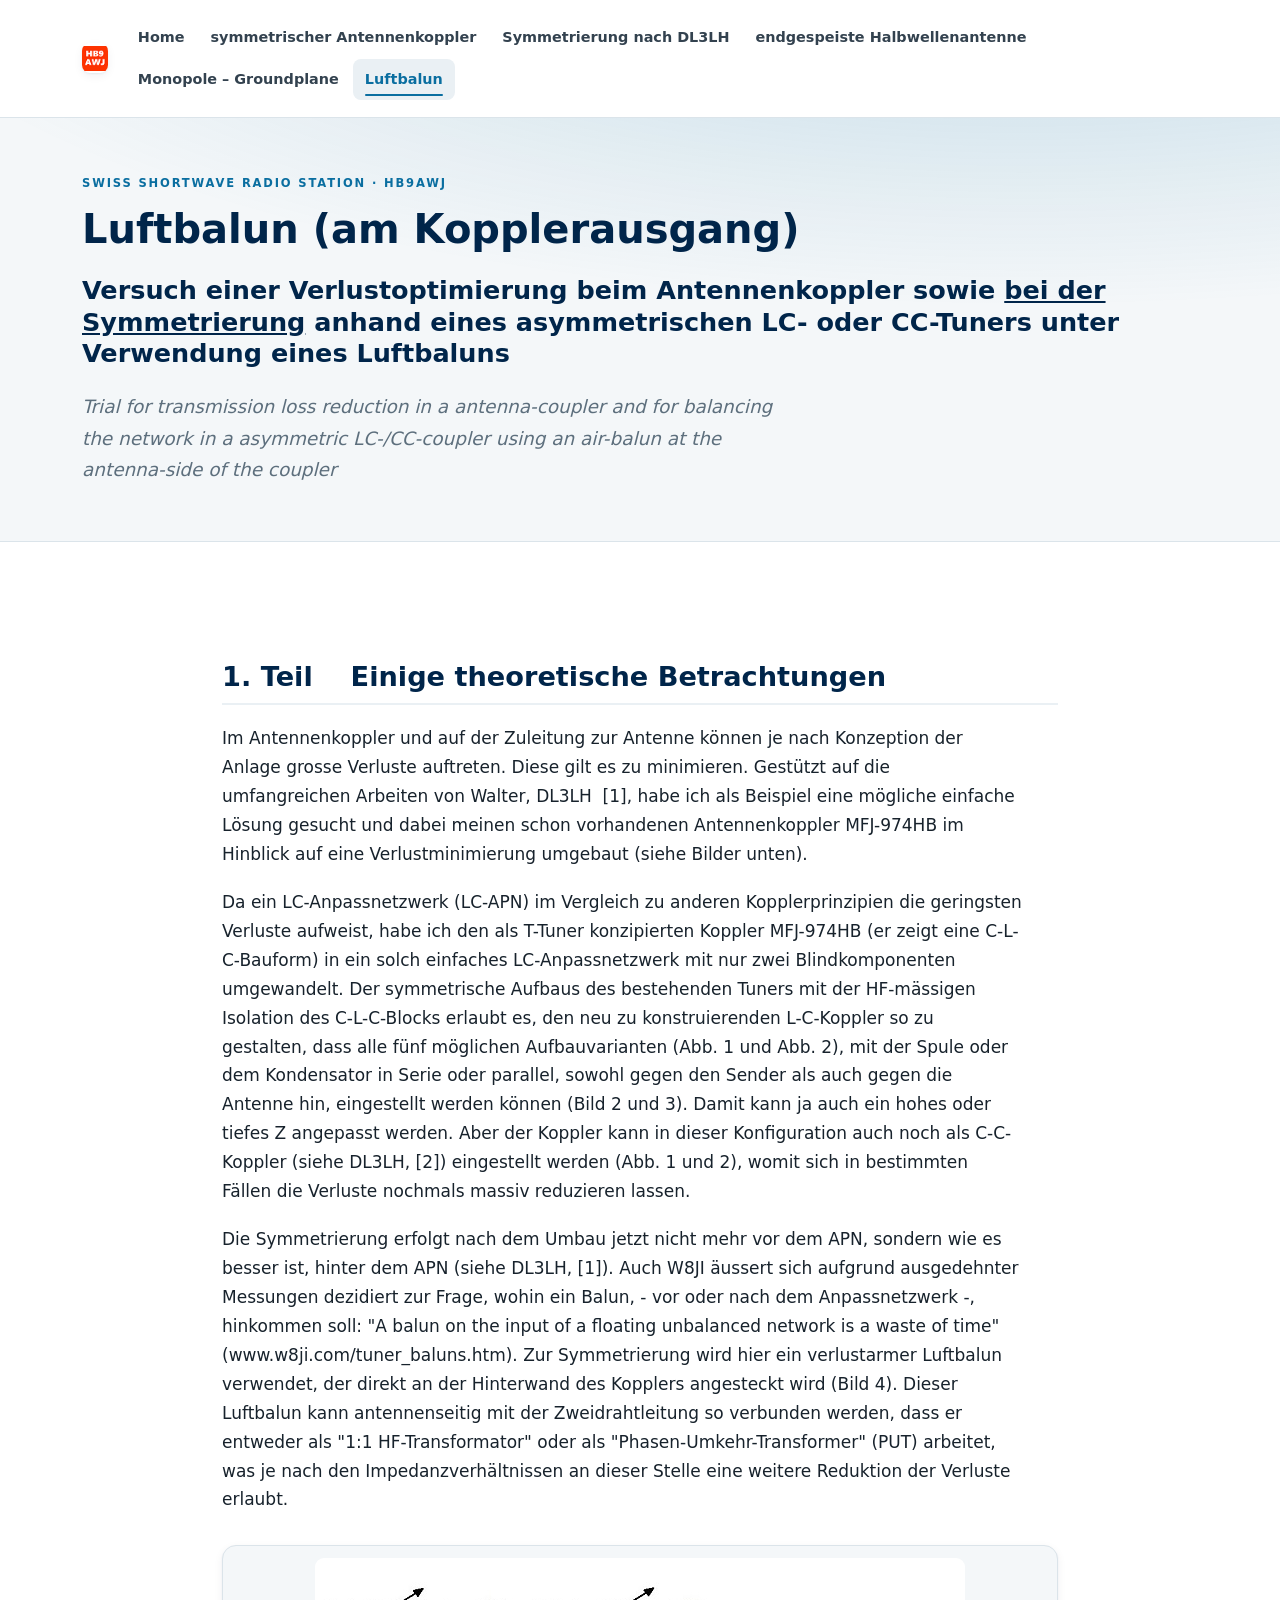
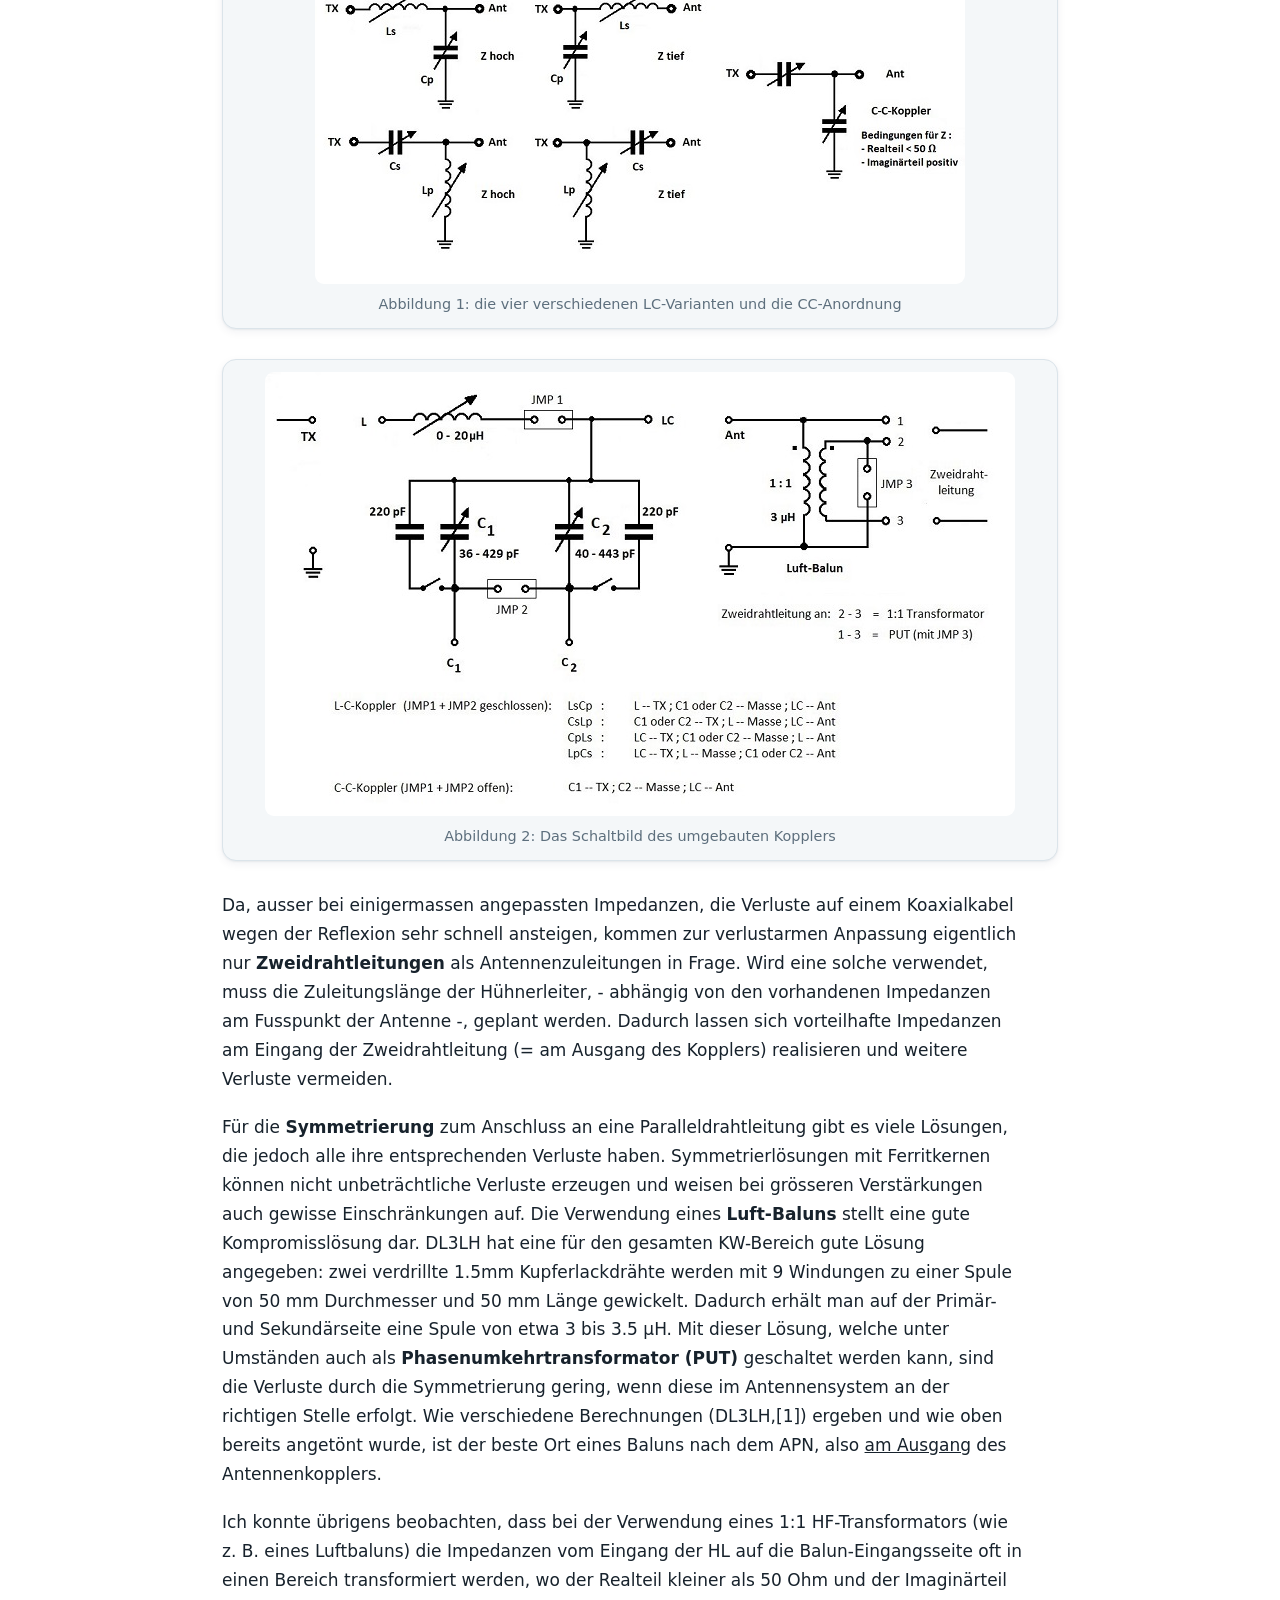
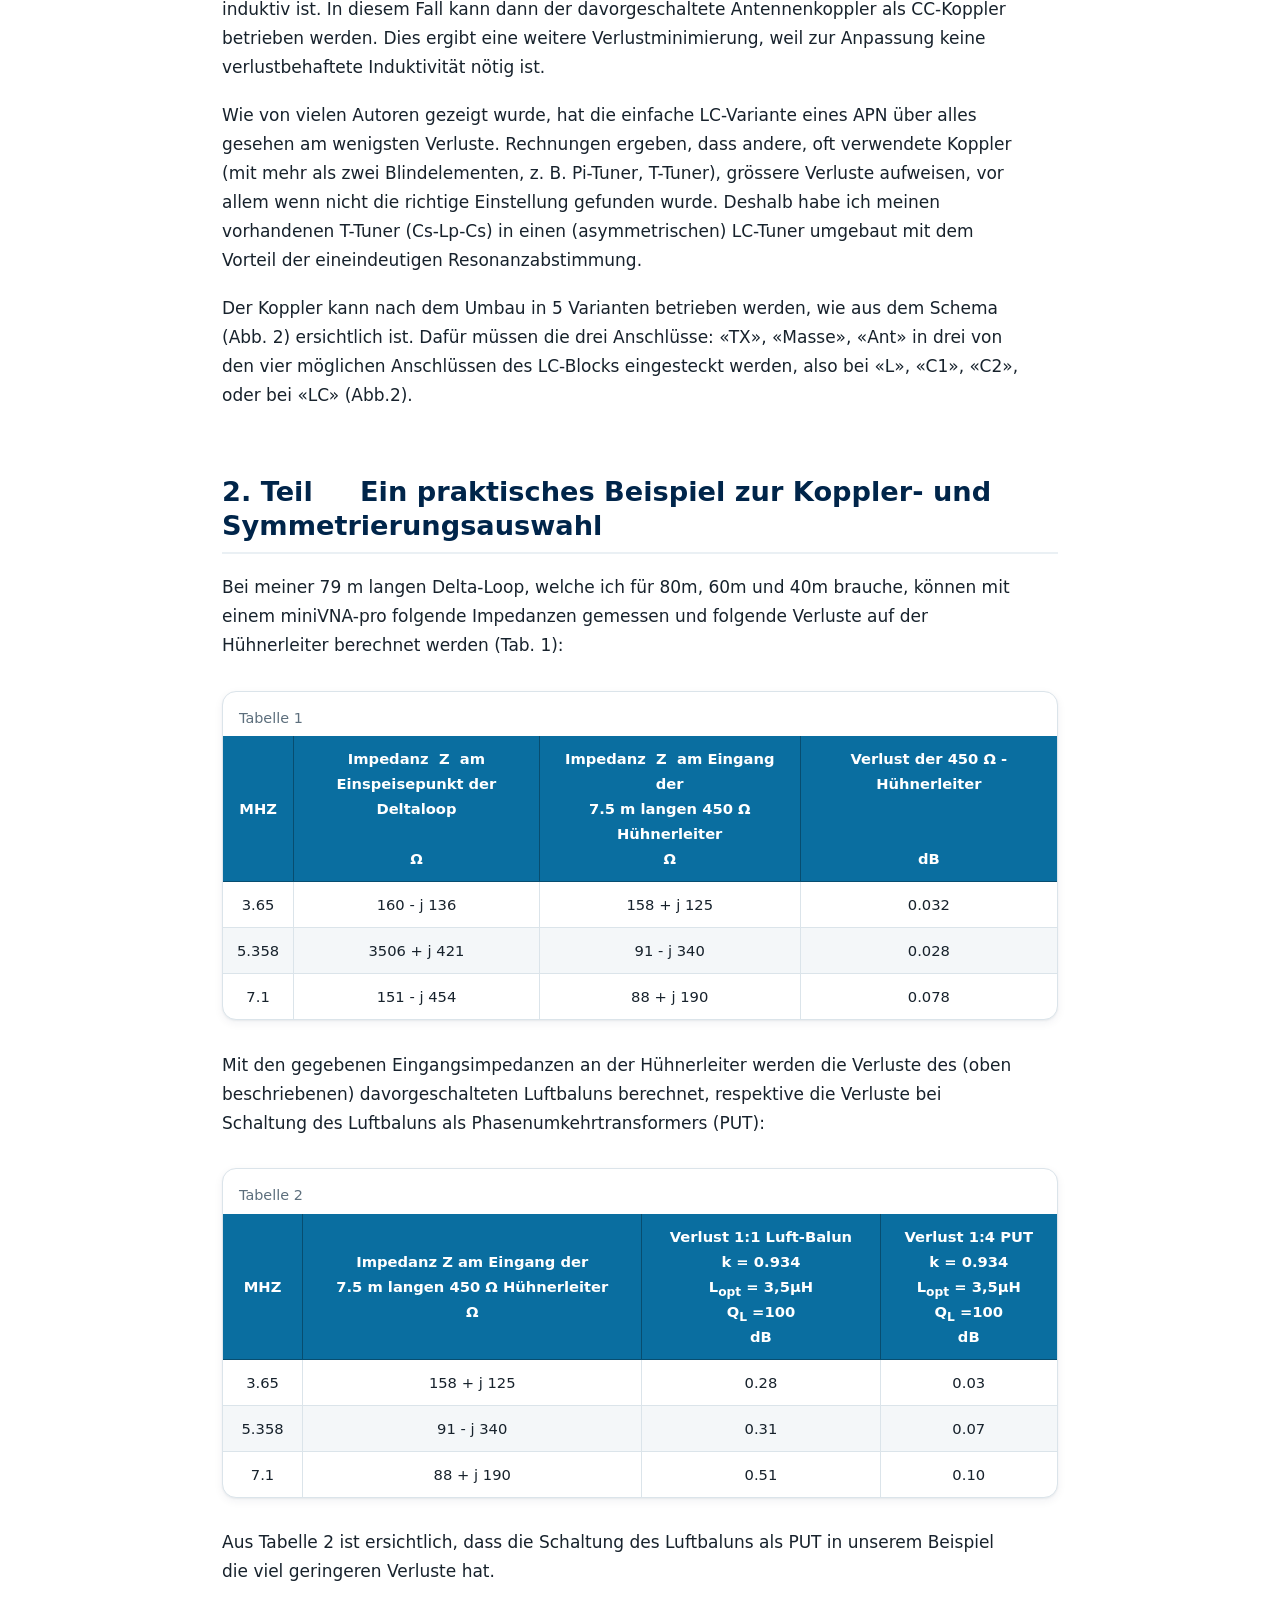
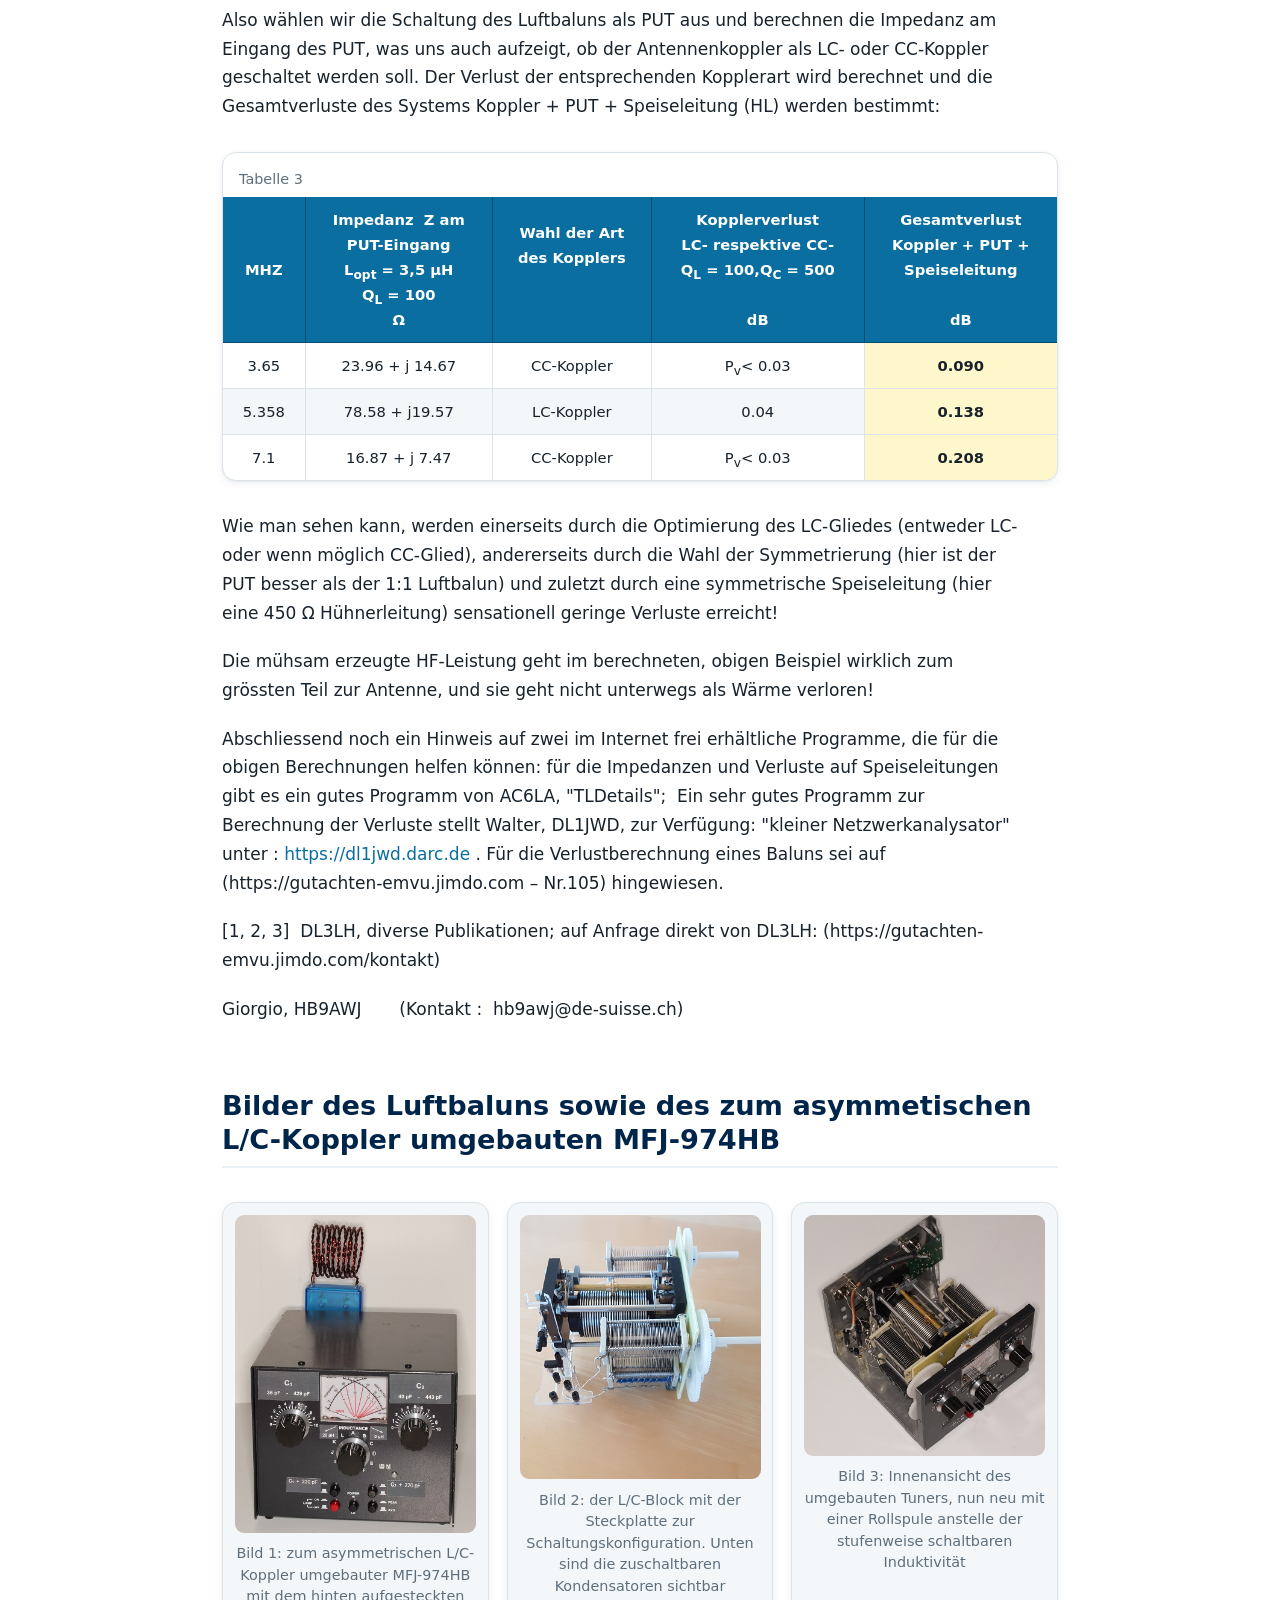
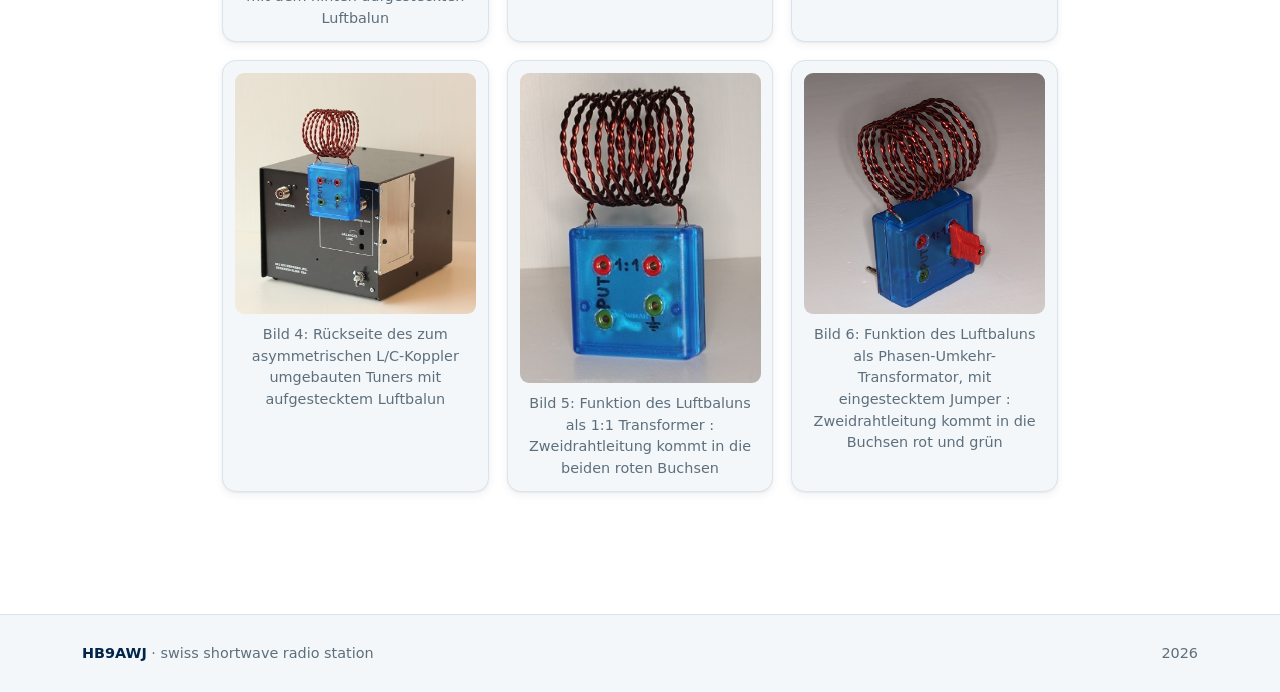
<file: Luftbalun.html>
<!DOCTYPE html>
<html lang="de-ch">
<head>
<meta charset="utf-8" />
<meta name="viewport" content="width=device-width, initial-scale=1" />
<title>Luftbalun</title>
<link rel="icon" type="image/x-icon" href="Pictures/faviconHB.png" />
<link rel="stylesheet" href="style.css" />
</head>

<body>
<header class="site-header">
	<nav class="nav" aria-label="Hauptnavigation">
		<a class="brand" href="de-suisse.html">
			<img class="logo" src="Pictures/faviconHB.png" width="30" height="30" alt="HB9AWJ Logo" />
		</a>
		<input type="checkbox" id="navtoggle" class="nav-toggle" hidden />
		<label class="nav-burger" for="navtoggle" aria-label="Menü öffnen"><span></span></label>
		<ul class="nav-links">
			<li><a href="index.html">Home</a></li>
			<li><a href="symmetrischer%20Antennenkoppler.html">symmetrischer Antennenkoppler</a></li>
			<li><a href="Symmetrierung%20nach%20DL3LH.html">Symmetrierung nach DL3LH</a></li>
			<li><a href="endgespeiste%20Halbwellenantenne.html">endgespeiste Halbwellenantenne</a></li>
			<li><a href="Monopole%20Groundplane.html">Monopole &ndash; Groundplane</a></li>
			<li><a class="active" aria-current="page" href="Luftbalun.html">Luftbalun</a></li>
		</ul>
	</nav>
</header>

<section class="page-hero">
	<div class="wrap">
		<p class="eyebrow">swiss shortwave radio station &middot; HB9AWJ</p>
		<h1 style="display: inline;">Luftbalun (am Kopplerausgang)</h1>
		<h2>Versuch einer Verlustoptimierung beim Antennenkoppler sowie <u>bei der Symmetrierung</u> anhand eines asymmetrischen LC- oder CC-Tuners unter Verwendung eines Luftbaluns</h2>
		<p class="subtitle">Trial for transmission loss reduction in a antenna-coupler and for balancing the network in a asymmetric LC-/CC-coupler using an air-balun at the antenna-side of the coupler</p>
	</div>
</section>

<main class="article">
	<h2>1. Teil&nbsp;&nbsp;&nbsp; Einige theoretische Betrachtungen</h2>

	<p>Im Antennenkoppler und auf der Zuleitung zur Antenne können je nach Konzeption der Anlage grosse Verluste auftreten. Diese gilt es zu minimieren. Gestützt
	auf die umfangreichen Arbeiten von Walter, DL3LH&nbsp; [1], habe ich als Beispiel eine mögliche einfache Lösung gesucht und dabei meinen schon vorhandenen
	Antennenkoppler MFJ-974HB im Hinblick auf eine Verlustminimierung umgebaut
	(siehe Bilder unten).</p>

	<p>Da ein LC-Anpassnetzwerk (LC-APN) im Vergleich zu anderen Kopplerprinzipien die geringsten Verluste aufweist, habe ich den als
	T-Tuner konzipierten Koppler MFJ-974HB (er zeigt eine C-L-C-Bauform) in ein solch einfaches LC-Anpassnetzwerk mit nur zwei Blindkomponenten
	umgewandelt. Der symmetrische Aufbaus des bestehenden Tuners mit der HF-mässigen Isolation des C-L-C-Blocks erlaubt es, den neu zu
	konstruierenden L-C-Koppler so zu gestalten, dass alle fünf möglichen Aufbauvarianten (Abb. 1 und Abb. 2), mit der Spule oder dem Kondensator
	in Serie oder parallel, sowohl gegen den Sender als auch gegen die Antenne hin, eingestellt werden können
	(Bild 2 und 3). Damit kann ja auch ein hohes oder
	tiefes Z angepasst werden. Aber der Koppler kann in dieser Konfiguration auch noch als C-C-Koppler
	(siehe DL3LH, [2]) eingestellt werden (Abb. 1 und 2), womit sich in
	bestimmten Fällen die Verluste nochmals massiv reduzieren lassen.</p>

	<p>Die Symmetrierung erfolgt nach dem Umbau jetzt nicht mehr vor dem APN, sondern wie es besser ist, hinter dem APN (siehe
	DL3LH,
	[1]). Auch W8JI äussert sich aufgrund ausgedehnter Messungen dezidiert zur
	Frage, wohin ein Balun, - vor oder nach dem Anpassnetzwerk -,
	hinkommen soll: "A balun on the input of a floating unbalanced
	network is a waste of time" (www.w8ji.com/tuner_baluns.htm). Zur Symmetrierung wird
	hier ein verlustarmer Luftbalun verwendet, der direkt an der Hinterwand des Kopplers angesteckt wird
	(Bild 4). Dieser Luftbalun kann antennenseitig mit der Zweidrahtleitung so verbunden werden, dass er entweder als
	"1:1 HF-Transformator"
	oder als "Phasen-Umkehr-Transformer" (PUT) arbeitet, was je nach den Impedanzverhältnissen an dieser Stelle eine weitere Reduktion der Verluste
	erlaubt.</p>

	<div>
		<figure>
			<img alt="verschiedene LC- und CC-Anordnungen" src="Pictures/LC-Varianten650x326.jpg" width="650" height="326" />
			<figcaption>Abbildung 1: die vier verschiedenen LC-Varianten und die CC-Anordnung</figcaption>
		</figure>
	</div>

	<div>
		<figure>
			<img alt="Schaltbild umgebauter Koppler" src="Pictures/Schema%20Antennenkoppler750x444.jpg" width="750" height="444" />
			<figcaption>Abbildung 2: Das Schaltbild des umgebauten Kopplers</figcaption>
		</figure>
	</div>

	<p>Da, ausser bei einigermassen angepassten Impedanzen, die Verluste auf einem Koaxialkabel wegen der Reflexion sehr schnell ansteigen, kommen
	zur verlustarmen Anpassung eigentlich nur
	<strong>Zweidrahtleitungen</strong> als Antennenzuleitungen in Frage. Wird eine solche verwendet, muss die Zuleitungslänge der Hühnerleiter, -
	abhängig von
	den vorhandenen Impedanzen am Fusspunkt der Antenne -, geplant werden. Dadurch lassen sich vorteilhafte Impedanzen am Eingang der Zweidrahtleitung (= am Ausgang
	des Kopplers) realisieren und weitere Verluste vermeiden.</p>

	<p>Für die <strong>Symmetrierung</strong> zum Anschluss an eine
	Paralleldrahtleitung gibt es viele Lösungen, die jedoch alle ihre
	entsprechenden Verluste haben. Symmetrierlösungen mit Ferritkernen können nicht unbeträchtliche Verluste erzeugen und weisen bei grösseren Verstärkungen auch
	gewisse Einschränkungen auf. Die Verwendung eines <strong>Luft-Baluns</strong> stellt eine gute Kompromisslösung dar. DL3LH hat eine
	für den gesamten KW-Bereich gute Lösung angegeben: zwei verdrillte 1.5mm Kupferlackdrähte werden
	mit 9 Windungen zu einer Spule von 50 mm Durchmesser und 50 mm Länge gewickelt.
	Dadurch erhält man auf der Primär- und Sekundärseite eine Spule von etwa 3 bis 3.5 µH. Mit dieser Lösung, welche unter Umständen auch als <strong>
	Phasenumkehrtransformator (PUT)</strong> geschaltet werden kann, sind die Verluste durch die Symmetrierung
	gering, wenn diese im Antennensystem an der richtigen Stelle erfolgt. Wie verschiedene Berechnungen
	(DL3LH,[1]) ergeben und wie oben bereits angetönt wurde, ist der beste Ort
	eines Baluns nach dem APN, also
	<u>am Ausgang</u> des
	Antennenkopplers.</p>

	<p>Ich konnte übrigens beobachten, dass bei der Verwendung eines 1:1 HF-Transformators (wie z. B. eines Luftbaluns) die Impedanzen vom Eingang der HL auf die
	Balun-Eingangsseite oft in einen Bereich transformiert werden, wo der Realteil kleiner als 50 Ohm und der Imaginärteil induktiv ist. In
	diesem Fall kann
	dann der davorgeschaltete Antennenkoppler als CC-Koppler betrieben werden. Dies ergibt eine weitere Verlustminimierung, weil zur Anpassung keine verlustbehaftete
	Induktivität nötig ist.</p>

	<p>Wie von vielen Autoren gezeigt wurde, hat die einfache LC-Variante
	eines APN über alles gesehen am wenigsten Verluste. Rechnungen ergeben,
	dass andere, oft verwendete Koppler (mit mehr als zwei Blindelementen,
	z. B. Pi-Tuner, T-Tuner), grössere Verluste aufweisen, vor allem wenn nicht die richtige Einstellung gefunden wurde.
	Deshalb habe ich meinen vorhandenen T-Tuner (Cs-Lp-Cs) in einen
	(asymmetrischen) LC-Tuner umgebaut mit dem Vorteil der eineindeutigen Resonanzabstimmung.</p>

	<p>Der Koppler kann nach dem Umbau in 5 Varianten betrieben werden, wie aus dem Schema (Abb. 2) ersichtlich ist. Dafür müssen die drei Anschlüsse:
	«TX», «Masse», «Ant» in drei von den vier möglichen Anschlüssen des LC-Blocks eingesteckt werden, also bei «L», «C1», «C2», oder bei «LC» (Abb.2).</p>

	<h2>2. Teil&nbsp;&nbsp;&nbsp;&nbsp; Ein praktisches Beispiel zur Koppler- und Symmetrierungsauswahl</h2>

	<p>Bei meiner 79 m langen Delta-Loop, welche ich für 80m, 60m und 40m brauche, können mit einem miniVNA-pro folgende Impedanzen gemessen und folgende Verluste auf der
	Hühnerleiter berechnet werden (Tab. 1):</p>

	<div class="table-wrap">
		<table class="data">
			<caption>Tabelle 1</caption>
			<thead>
				<tr>
					<th>MHZ</th>
					<th>Impedanz&nbsp; Z&nbsp; am<br />
					Einspeisepunkt der Deltaloop<br />
					<br />
					Ω</th>
					<th>Impedanz&nbsp; Z&nbsp; am Eingang der<br />
					7.5 m langen 450 Ω Hühnerleiter<br />
					Ω</th>
					<th>Verlust der 450 Ω - Hühnerleiter<br />
					<br />
					<br />
					dB</th>
				</tr>
			</thead>
			<tbody>
				<tr>
					<td>3.65</td>
					<td>160 - j 136</td>
					<td>158 + j 125 </td>
					<td>0.032 </td>
				</tr>
				<tr>
					<td>5.358</td>
					<td>3506 + j 421</td>
					<td>91 - j 340</td>
					<td>0.028 </td>
				</tr>
				<tr>
					<td>7.1</td>
					<td>151 - j 454</td>
					<td>88 + j 190</td>
					<td>0.078</td>
				</tr>
			</tbody>
		</table>
	</div>

	<p>Mit den gegebenen Eingangsimpedanzen an der Hühnerleiter werden die Verluste des (oben beschriebenen) davorgeschalteten Luftbaluns berechnet, respektive die
	Verluste bei Schaltung des Luftbaluns als Phasenumkehrtransformers (PUT):</p>

	<div class="table-wrap">
		<table class="data">
			<caption>Tabelle 2</caption>
			<thead>
				<tr>
					<th>MHZ</th>
					<th>Impedanz  Z  am Eingang der<br />
					7.5 m langen 450 Ω Hühnerleiter<br />
					Ω</th>
					<th>Verlust 1:1 Luft-Balun<br />
					k = 0.934<br />
					L<sub>opt</sub> = 3,5µH<br />
					Q<sub>L</sub> =100<br />
					dB</th>
					<th>Verlust 1:4 PUT<br />
					k = 0.934<br />
					L<sub>opt</sub> = 3,5µH<br />
					Q<sub>L</sub> =100<br />
					dB</th>
				</tr>
			</thead>
			<tbody>
				<tr>
					<td>3.65</td>
					<td>158 + j 125 </td>
					<td>0.28 </td>
					<td>0.03</td>
				</tr>
				<tr>
					<td>5.358</td>
					<td>91 - j 340</td>
					<td>0.31</td>
					<td>0.07</td>
				</tr>
				<tr>
					<td>7.1</td>
					<td>88 + j 190</td>
					<td>0.51</td>
					<td>0.10</td>
				</tr>
			</tbody>
		</table>
	</div>

	<p>Aus Tabelle 2 ist ersichtlich, dass die Schaltung des Luftbaluns als PUT in unserem Beispiel die viel geringeren Verluste hat.</p>

	<p>Also wählen wir die Schaltung des Luftbaluns als PUT aus und berechnen die Impedanz am Eingang des PUT, was uns auch aufzeigt, ob der Antennenkoppler als LC- oder
	CC-Koppler geschaltet werden soll. Der Verlust der entsprechenden Kopplerart wird berechnet und die Gesamtverluste des Systems Koppler + PUT + Speiseleitung (HL)
	werden bestimmt:</p>

	<div class="table-wrap">
		<table class="data">
			<caption>Tabelle 3</caption>
			<thead>
				<tr>
					<th>MHZ</th>
					<th>Impedanz&nbsp; Z am<br />
					PUT-Eingang<br />
					L<sub>opt</sub> = 3,5 µH<br />
					Q<sub>L</sub> = 100<br />
					Ω</th>
					<th>Wahl der Art<br />
					des Kopplers<br />
					<br />
					<br /></th>
					<th>Kopplerverlust<br />
					LC- respektive CC-<br />
					Q<sub>L</sub> = 100,Q<sub>C</sub> = 500<br />
					<br />
					dB</th>
					<th>Gesamtverlust<br />
					Koppler + PUT +<br />
					Speiseleitung<br />
					<br />
					dB</th>
				</tr>
			</thead>
			<tbody>
				<tr>
					<td>3.65</td>
					<td>23.96 + j 14.67</td>
					<td>CC-Koppler</td>
					<td>P<sub>v</sub>< 0.03</td>
					<td class="hl">0.090</td>
				</tr>
				<tr>
					<td>5.358</td>
					<td>78.58 + j19.57</td>
					<td>LC-Koppler</td>
					<td>0.04</td>
					<td class="hl">0.138</td>
				</tr>
				<tr>
					<td>7.1</td>
					<td>16.87 + j 7.47</td>
					<td>CC-Koppler</td>
					<td>P<sub>v</sub>< 0.03</td>
					<td class="hl">0.208</td>
				</tr>
			</tbody>
		</table>
	</div>

	<p>Wie man sehen kann, werden einerseits durch die Optimierung des LC-Gliedes
	(entweder LC- oder wenn möglich CC-Glied), andererseits durch die Wahl der Symmetrierung (hier ist der PUT besser als der 1:1 Luftbalun) und zuletzt durch
	eine symmetrische Speiseleitung (hier eine 450 Ω Hühnerleitung) sensationell geringe Verluste erreicht!</p>

	<p>Die mühsam erzeugte HF-Leistung geht im berechneten, obigen Beispiel wirklich zum grössten Teil zur Antenne, und sie geht nicht unterwegs als Wärme verloren!</p>

	<p>Abschliessend noch ein Hinweis auf zwei im Internet frei erhältliche
	Programme, die für die obigen Berechnungen helfen können: für die
	Impedanzen und Verluste auf Speiseleitungen gibt es ein gutes Programm
	von AC6LA, &quot;TLDetails&quot;;&nbsp; Ein sehr gutes Programm zur Berechnung der Verluste stellt Walter, DL1JWD, zur Verfügung: "kleiner
	Netzwerkanalysator"
	unter : <a href="https://dl1jwd.darc.de" target="_blank">https://dl1jwd.darc.de</a> . Für die Verlustberechnung eines Baluns sei auf (https://gutachten-emvu.jimdo.com – Nr.105) hingewiesen.</p>

	<p>[1, 2, 3]&nbsp; DL3LH, diverse Publikationen; auf Anfrage direkt von DL3LH: (https://gutachten-emvu.jimdo.com/kontakt)</p>

	<p>Giorgio,
	HB9AWJ&nbsp;&nbsp;&nbsp;&nbsp;&nbsp;&nbsp;
	(Kontakt :&nbsp;&nbsp;hb9awj@de-suisse.ch)</p>

	<h2>Bilder des Luftbaluns sowie des zum asymmetischen L/C-Koppler umgebauten MFJ-974HB</h2>

	<div class="gallery">
		<figure>
			<img alt="umgebauter Koppler mit Luftbalun" src="Pictures/umgebauter%20Koppler400x528.jpg" width="400" height="528" />
			<figcaption>Bild 1: zum asymmetrischen L/C-Koppler umgebauter MFJ-974HB mit dem hinten aufgesteckten Luftbalun</figcaption>
		</figure>
		<figure>
			<img alt="LC-Block" src="Pictures/LC-Block400x439.jpg" width="400" height="439" />
			<figcaption>Bild 2: der L/C-Block mit der Steckplatte zur Schaltungskonfiguration. Unten sind die zuschaltbaren Kondensatoren sichtbar</figcaption>
		</figure>
		<figure>
			<img alt="umgebauter Koppler Innenansicht" src="Pictures/umgeb%20Koppler%20offen400x400.jpg" width="400" height="400" />
			<figcaption>Bild 3: Innenansicht des umgebauten Tuners, nun neu mit einer Rollspule anstelle der stufenweise schaltbaren Induktivität</figcaption>
		</figure>
		<figure>
			<img alt="umgebauter Koppler mit aufgestecktem Luftbalun" src="Pictures/Rueckseite%20mit%20Balun400x400.jpg" width="400" height="400" />
			<figcaption>Bild 4: Rückseite des zum asymmetrischen L/C-Koppler umgebauten Tuners mit aufgestecktem Luftbalun</figcaption>
		</figure>
		<figure>
			<img alt="Luftbalun als 1:1 HF-Transformator" src="Pictures/Luftbalun311x400.jpg" width="311" height="400" />
			<figcaption>Bild 5: Funktion des Luftbaluns als 1:1 Transformer : Zweidrahtleitung kommt in die beiden roten Buchsen</figcaption>
		</figure>
		<figure>
			<img alt="Luftbalun als Phasen-Umkehr-Transformator geschaltet" src="Pictures/BalunPUTAnschluss400x400.jpg" width="400" height="400" />
			<figcaption>Bild 6: Funktion des Luftbaluns als Phasen-Umkehr-Transformator, mit eingestecktem Jumper : Zweidrahtleitung kommt in die Buchsen rot und grün</figcaption>
		</figure>
	</div>
</main>

<footer class="site-footer">
	<div class="wrap">
		<span><a class="call" href="index.html">HB9AWJ</a> &middot; swiss shortwave radio station</span>
		<span>2026</span>
	</div>
</footer>
</body>
</html>
</file>
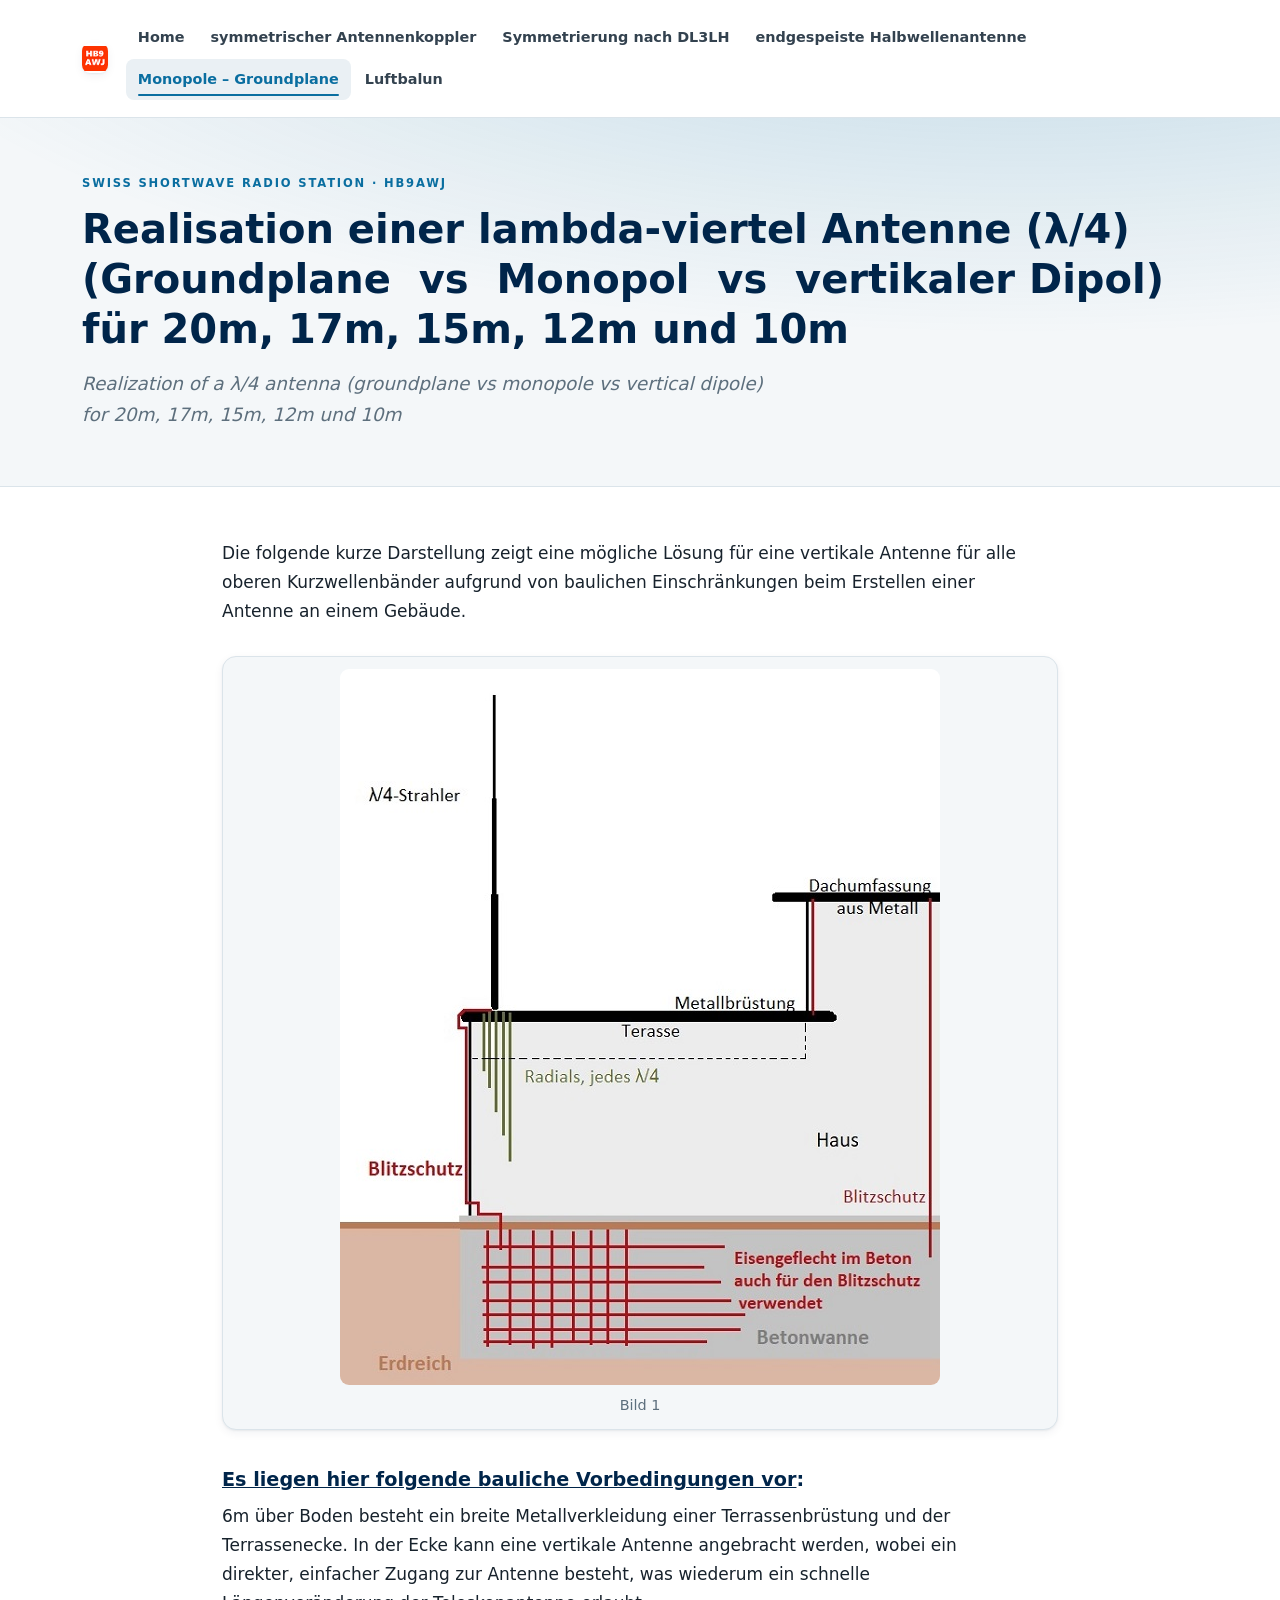
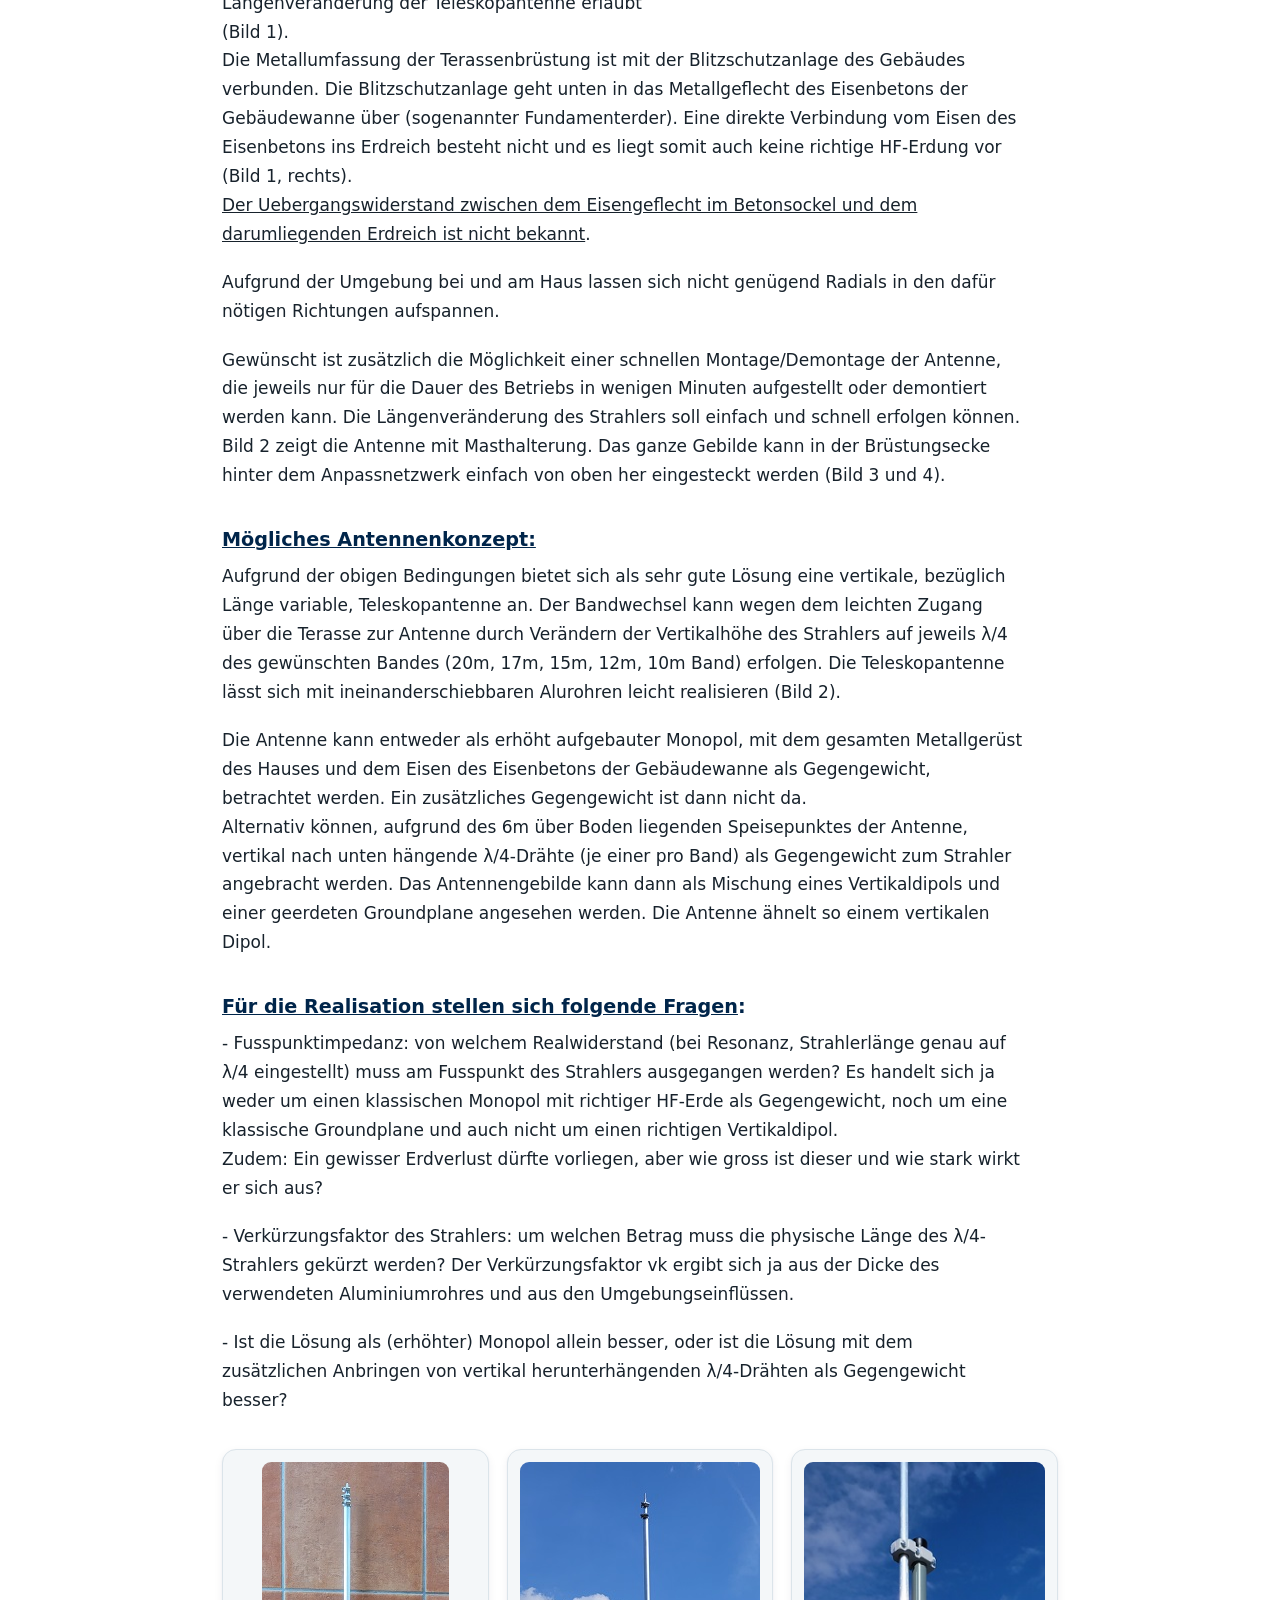
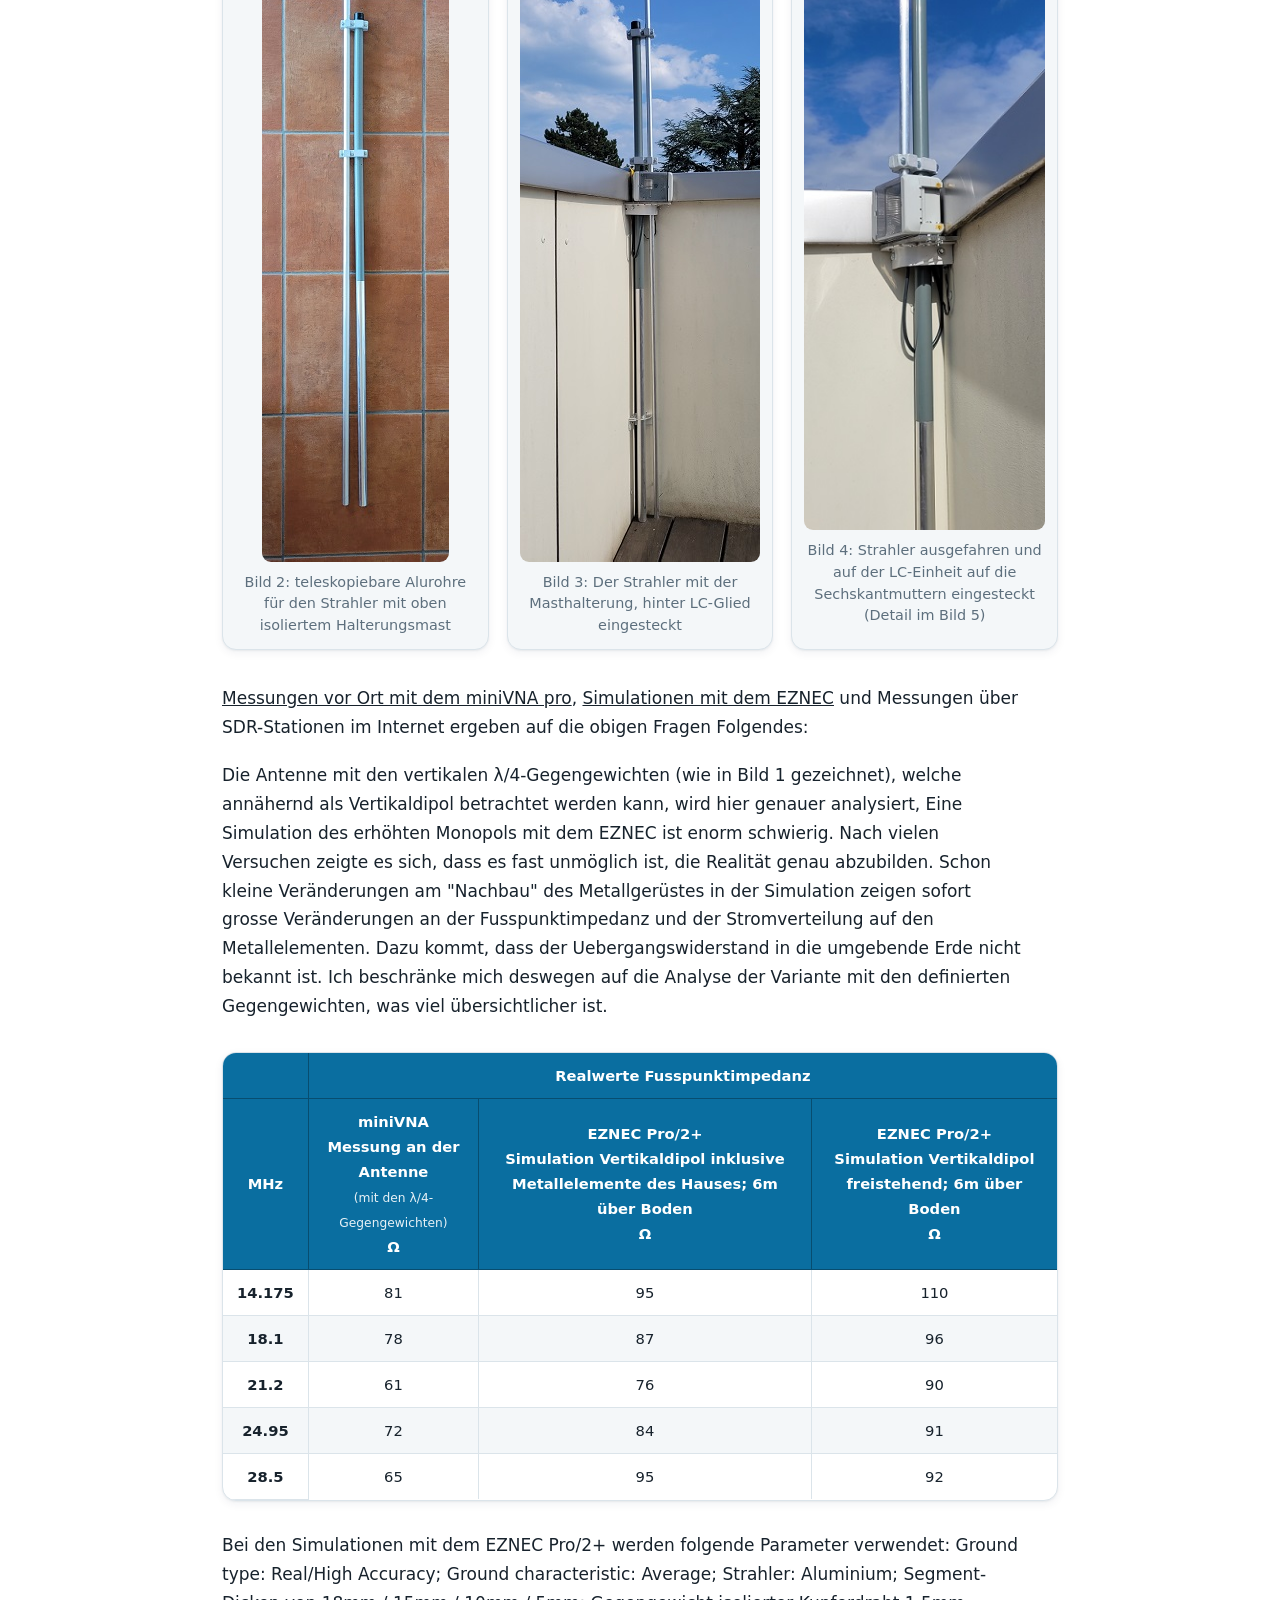
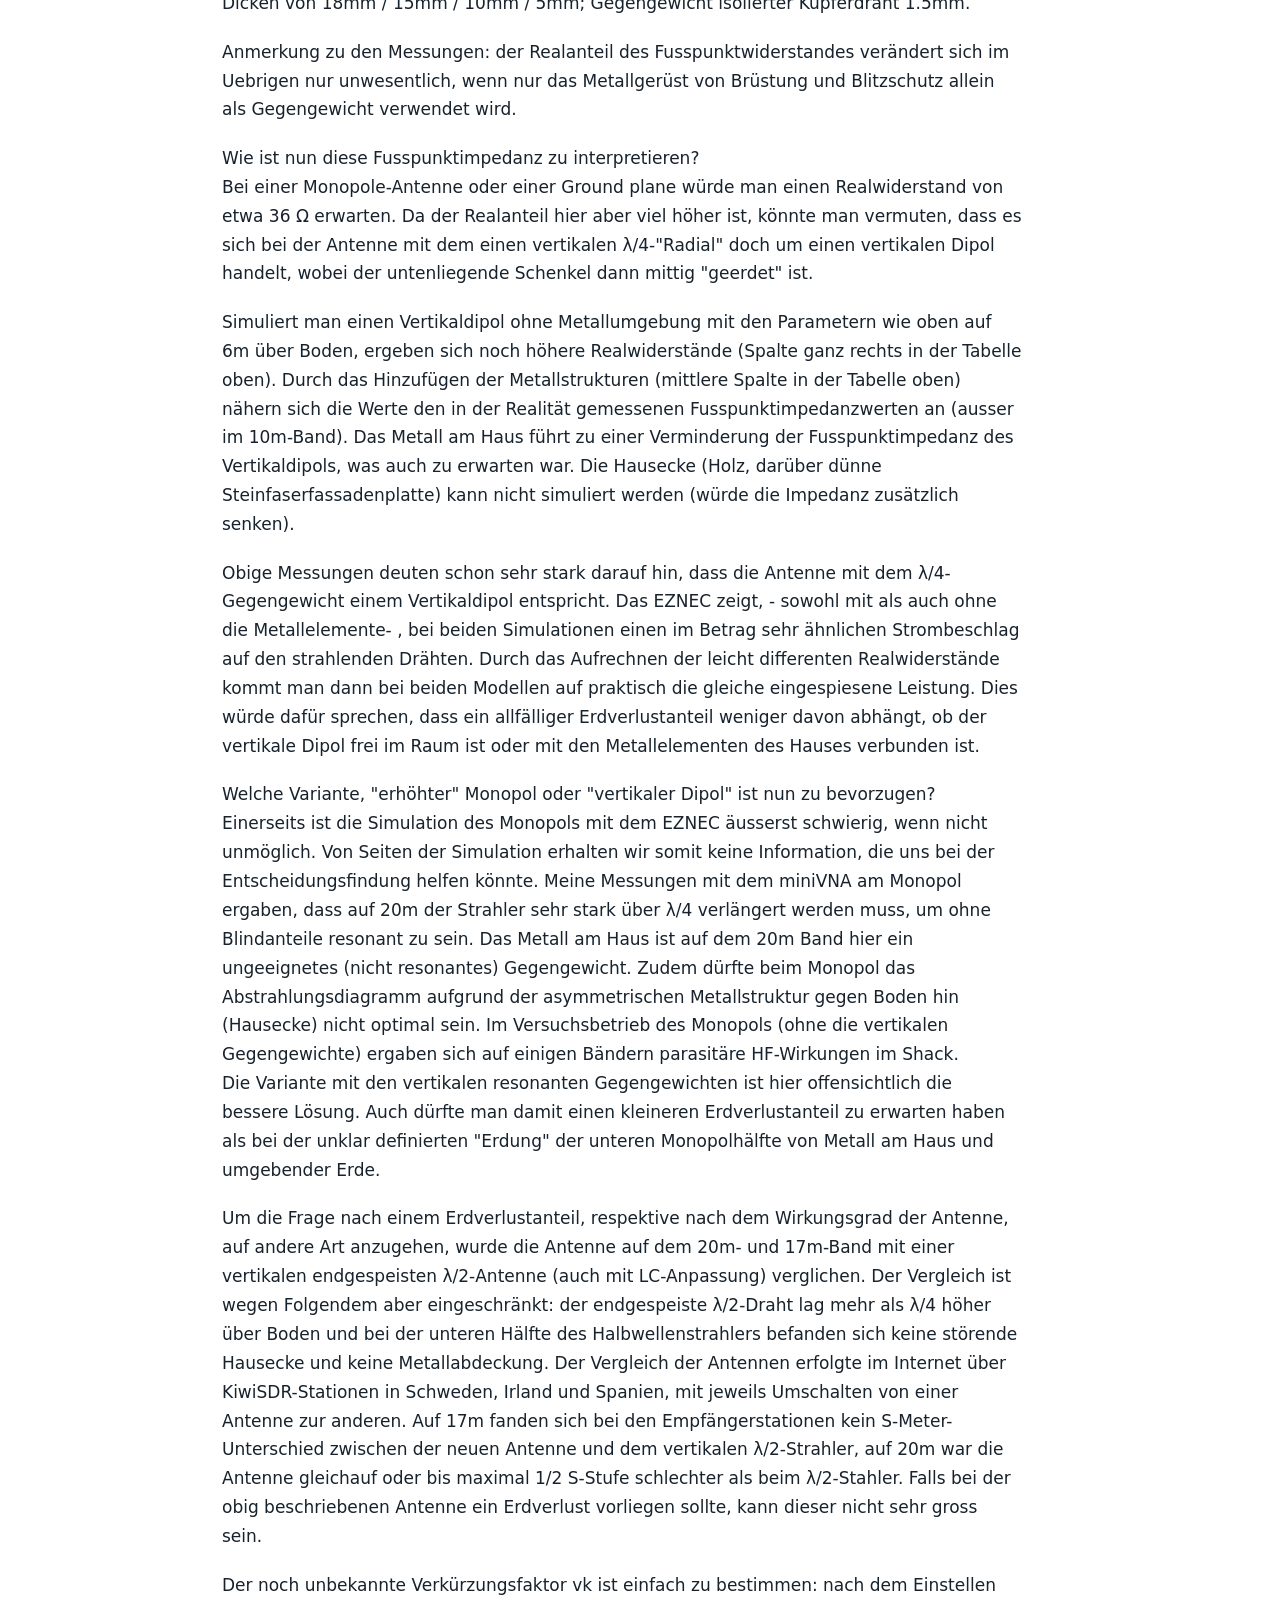
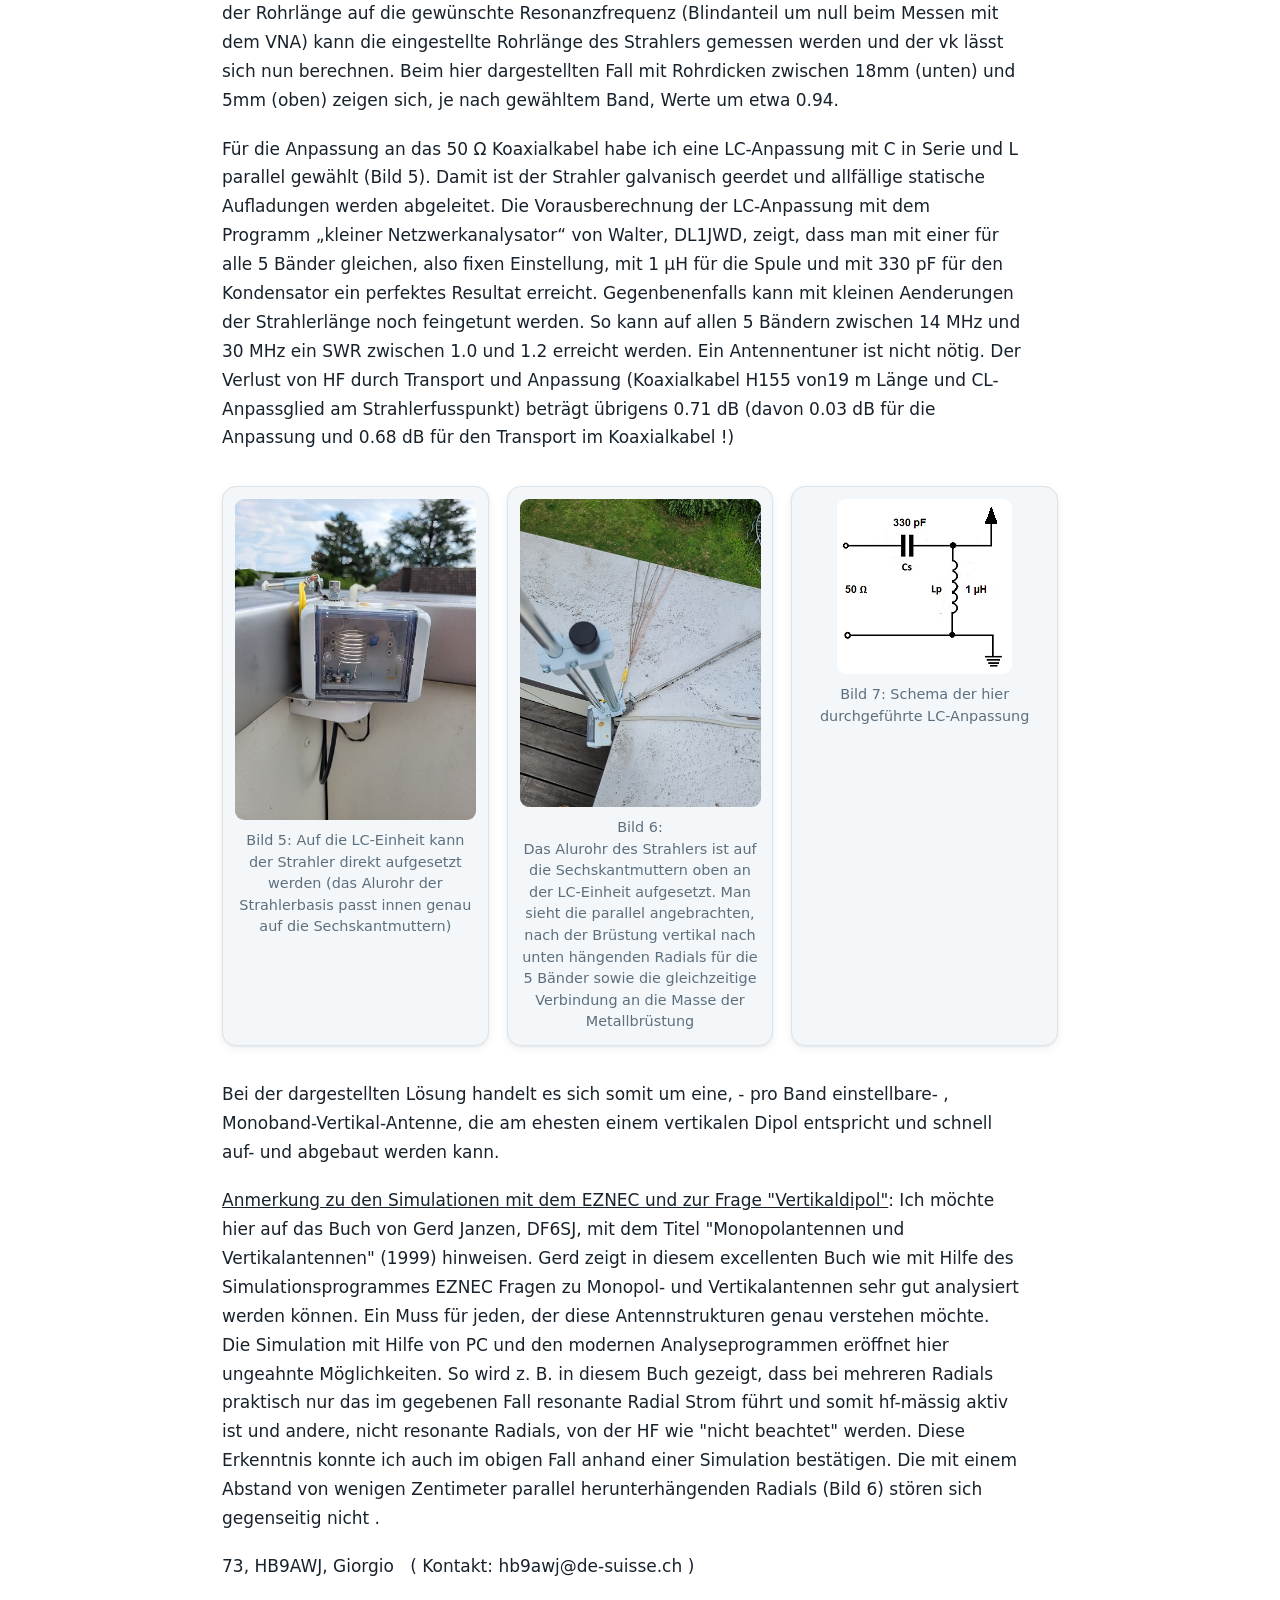
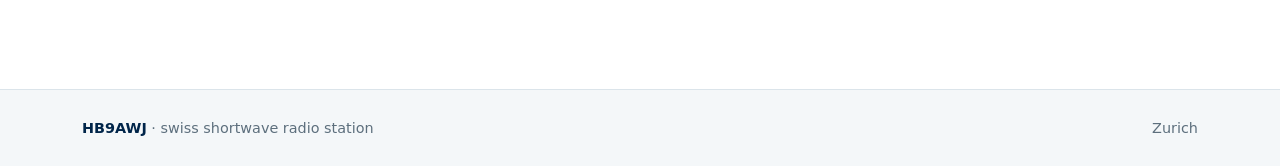
<file: Monopole Groundplane.html>
<!DOCTYPE html>
<html lang="de-ch">
<head>
<meta charset="utf-8" />
<meta name="viewport" content="width=device-width, initial-scale=1" />
<title>Monopole Groundplane</title>
<link rel="icon" type="image/x-icon" href="Pictures/faviconHB.png" />
<link rel="stylesheet" href="style.css" />
</head>

<body>
<header class="site-header">
	<nav class="nav" aria-label="Hauptnavigation">
		<a class="brand" href="de-suisse.html">
			<img class="logo" src="Pictures/faviconHB.png" width="30" height="30" alt="HB9AWJ Logo" />
		</a>
		<input type="checkbox" id="navtoggle" class="nav-toggle" hidden />
		<label class="nav-burger" for="navtoggle" aria-label="Menü öffnen"><span></span></label>
		<ul class="nav-links">
			<li><a href="index.html">Home</a></li>
			<li><a href="symmetrischer%20Antennenkoppler.html">symmetrischer Antennenkoppler</a></li>
			<li><a href="Symmetrierung%20nach%20DL3LH.html">Symmetrierung nach DL3LH</a></li>
			<li><a href="endgespeiste%20Halbwellenantenne.html">endgespeiste Halbwellenantenne</a></li>
			<li><a class="active" aria-current="page" href="Monopole%20Groundplane.html">Monopole &ndash; Groundplane</a></li>
			<li><a href="Luftbalun.html">Luftbalun</a></li>
		</ul>
	</nav>
</header>

<section class="page-hero">
	<div class="wrap">
		<p class="eyebrow">swiss shortwave radio station &middot; HB9AWJ</p>
		<h1 style="display: inline;">Realisation einer lambda-viertel Antenne (λ/4) (Groundplane&nbsp; vs&nbsp; Monopol&nbsp; vs&nbsp; vertikaler Dipol) für 20m, 17m, 15m, 12m und 10m</h1>
		<p class="subtitle">Realization of a λ/4 antenna (groundplane vs monopole vs vertical dipole) for 20m, 17m, 15m, 12m und 10m</p>
	</div>
</section>

<main class="article">
	<p>Die folgende kurze Darstellung zeigt eine mögliche Lösung für eine vertikale Antenne für alle oberen Kurzwellenbänder aufgrund von baulichen Einschränkungen beim Erstellen einer Antenne an einem Gebäude.</p>

	<figure>
		<img alt="Lambda-viertel Antenne Skizze" src="Pictures/Lambda-viertel%20Antenne%20600x716.jpg" width="600" height="716" />
		<figcaption>Bild 1</figcaption>
	</figure>

	<h3><u>Es liegen hier folgende bauliche Vorbedingungen vor</u>:</h3>

	<p>6m über Boden besteht ein breite Metallverkleidung einer Terrassenbrüstung und der Terrassenecke. In der Ecke kann eine vertikale Antenne angebracht werden, wobei ein direkter, einfacher Zugang zur Antenne besteht, was wiederum ein schnelle Längenveränderung der Teleskopantenne erlaubt<br />(Bild 1).<br />Die Metallumfassung der Terassenbrüstung ist mit der Blitzschutzanlage des Gebäudes verbunden. Die Blitzschutzanlage geht unten in das Metallgeflecht des Eisenbetons der Gebäudewanne über (sogenannter Fundamenterder). Eine direkte Verbindung vom Eisen des Eisenbetons ins Erdreich besteht nicht und es liegt somit auch keine richtige HF-Erdung vor (Bild 1, rechts).<br /><u>Der Uebergangswiderstand zwischen dem Eisengeflecht im Betonsockel und dem darumliegenden Erdreich ist nicht bekannt</u>.</p>

	<p>Aufgrund der Umgebung bei und am Haus lassen sich nicht genügend Radials in den dafür nötigen Richtungen aufspannen.</p>

	<p>Gewünscht ist zusätzlich die Möglichkeit einer schnellen Montage/Demontage der Antenne, die jeweils nur für die Dauer des Betriebs in wenigen Minuten aufgestellt oder demontiert werden kann. Die Längenveränderung des Strahlers soll einfach und schnell erfolgen können. Bild 2 zeigt die Antenne mit Masthalterung. Das ganze Gebilde kann in der Brüstungsecke hinter dem Anpassnetzwerk einfach von oben her eingesteckt werden (Bild 3 und 4).</p>

	<h3><u>Mögliches Antennenkonzept:</u></h3>

	<p>Aufgrund der obigen Bedingungen bietet sich als sehr gute Lösung eine vertikale, bezüglich Länge variable, Teleskopantenne an. Der Bandwechsel kann wegen dem leichten Zugang über die Terasse zur Antenne durch Verändern der Vertikalhöhe des Strahlers auf jeweils λ/4 des gewünschten Bandes (20m, 17m, 15m, 12m, 10m Band) erfolgen. Die Teleskopantenne lässt sich mit ineinanderschiebbaren Alurohren leicht realisieren (Bild 2).</p>

	<p>Die Antenne kann entweder als erhöht aufgebauter Monopol, mit dem gesamten Metallgerüst des Hauses und dem Eisen des Eisenbetons der Gebäudewanne als Gegengewicht, betrachtet werden. Ein zusätzliches Gegengewicht ist dann nicht da.<br />Alternativ können, aufgrund des 6m über Boden liegenden Speisepunktes der Antenne, vertikal nach unten hängende λ/4-Drähte (je einer pro Band) als Gegengewicht zum Strahler angebracht werden. Das Antennengebilde kann dann als Mischung eines Vertikaldipols und einer geerdeten Groundplane angesehen werden. Die Antenne ähnelt so einem vertikalen Dipol.</p>

	<h3><u>Für die Realisation stellen sich folgende Fragen</u>:</h3>

	<p>- Fusspunktimpedanz: von welchem Realwiderstand (bei Resonanz, Strahlerlänge genau auf λ/4 eingestellt) muss am Fusspunkt des Strahlers ausgegangen werden? Es handelt sich ja weder um einen klassischen Monopol mit richtiger HF-Erde als Gegengewicht, noch um eine klassische Groundplane und auch nicht um einen richtigen Vertikaldipol.<br />Zudem: Ein gewisser Erdverlust dürfte vorliegen, aber wie gross ist dieser und wie stark wirkt er sich aus?</p>

	<p>- Verkürzungsfaktor des Strahlers: um welchen Betrag muss die physische Länge des λ/4-Strahlers gekürzt werden? Der Verkürzungsfaktor vk ergibt sich ja aus der Dicke des verwendeten Aluminiumrohres und aus den Umgebungseinflüssen.</p>

	<p>- Ist die Lösung als (erhöhter) Monopol allein besser, oder ist die Lösung mit dem zusätzlichen Anbringen von vertikal herunterhängenden λ/4-Drähten als Gegengewicht besser?</p>

	<div class="gallery">
		<figure>
			<img alt="Teleskopantenne" src="Pictures/Teleskopantenne%20187x700.jpg" width="187" height="700" />
			<figcaption>Bild 2: teleskopiebare Alurohre für den Strahler mit oben isoliertem Halterungsmast</figcaption>
		</figure>
		<figure>
			<img alt="Strahler eingefahren" src="Pictures/Strahler%20eingefahren%20240x700.jpg" width="240" height="700" />
			<figcaption>Bild 3: Der Strahler mit der Masthalterung, hinter LC-Glied eingesteckt</figcaption>
		</figure>
		<figure>
			<img alt="Strahler ausgefahren" src="Pictures/Strahler%20ausgefahren%20252x700.jpg" width="252" height="700" />
			<figcaption>Bild 4: Strahler ausgefahren und auf der LC-Einheit auf die Sechskantmuttern eingesteckt (Detail im Bild 5)</figcaption>
		</figure>
	</div>

	<p><u>Messungen vor Ort mit dem miniVNA pro</u>, <u>Simulationen mit dem EZNEC</u> und Messungen über SDR-Stationen im Internet ergeben auf die obigen Fragen Folgendes:</p>

	<p>Die Antenne mit den vertikalen λ/4-Gegengewichten (wie in Bild 1 gezeichnet), welche annähernd als Vertikaldipol betrachtet werden kann, wird hier genauer analysiert, Eine Simulation des erhöhten Monopols mit dem EZNEC ist enorm schwierig. Nach vielen Versuchen zeigte es sich, dass es fast unmöglich ist, die Realität genau abzubilden. Schon kleine Veränderungen am "Nachbau" des Metallgerüstes in der Simulation zeigen sofort grosse Veränderungen an der Fusspunktimpedanz und der Stromverteilung auf den Metallelementen. Dazu kommt, dass der Uebergangswiderstand in die umgebende Erde nicht bekannt ist. Ich beschränke mich deswegen auf die Analyse der Variante mit den definierten Gegengewichten, was viel übersichtlicher ist.</p>

	<div class="table-wrap">
		<table class="data">
			<thead>
				<tr>
					<th></th>
					<th colspan="3">Realwerte Fusspunktimpedanz</th>
				</tr>
				<tr>
					<th>MHz</th>
					<th>miniVNA<br />Messung an der Antenne<br /><small>(mit den λ/4-Gegengewichten)</small><br />Ω</th>
					<th>EZNEC Pro/2+<br />Simulation Vertikaldipol inklusive Metallelemente des Hauses; 6m über Boden<br />Ω</th>
					<th>EZNEC Pro/2+<br />Simulation Vertikaldipol freistehend; 6m über Boden<br />Ω</th>
				</tr>
			</thead>
			<tbody>
				<tr>
					<th>14.175</th>
					<td>81</td>
					<td>95</td>
					<td>110</td>
				</tr>
				<tr>
					<th>18.1</th>
					<td>78</td>
					<td>87</td>
					<td>96</td>
				</tr>
				<tr>
					<th>21.2</th>
					<td>61</td>
					<td>76</td>
					<td>90</td>
				</tr>
				<tr>
					<th>24.95</th>
					<td>72</td>
					<td>84</td>
					<td>91</td>
				</tr>
				<tr>
					<th>28.5</th>
					<td>65</td>
					<td>95</td>
					<td>92</td>
				</tr>
			</tbody>
		</table>
	</div>

	<p>Bei den Simulationen mit dem EZNEC Pro/2+ werden folgende Parameter verwendet: Ground type: Real/High Accuracy; Ground characteristic: Average; Strahler: Aluminium; Segment-Dicken von 18mm / 15mm / 10mm / 5mm; Gegengewicht isolierter Kupferdraht 1.5mm.</p>

	<p>Anmerkung zu den Messungen: der Realanteil des Fusspunktwiderstandes verändert sich im Uebrigen nur unwesentlich, wenn nur das Metallgerüst von Brüstung und Blitzschutz allein als Gegengewicht verwendet wird.</p>

	<p>Wie ist nun diese Fusspunktimpedanz zu interpretieren?<br />Bei einer Monopole-Antenne oder einer Ground plane würde man einen Realwiderstand von etwa 36 Ω erwarten. Da der Realanteil hier aber viel höher ist, könnte man vermuten, dass es sich bei der Antenne mit dem einen vertikalen λ/4-"Radial" doch um einen vertikalen Dipol handelt, wobei der untenliegende Schenkel dann mittig "geerdet" ist.</p>

	<p>Simuliert man einen Vertikaldipol ohne Metallumgebung mit den Parametern wie oben auf 6m über Boden, ergeben sich noch höhere Realwiderstände (Spalte ganz rechts in der Tabelle oben). Durch das Hinzufügen der Metallstrukturen (mittlere Spalte in der Tabelle oben) nähern sich die Werte den in der Realität gemessenen Fusspunktimpedanzwerten an (ausser im 10m-Band). Das Metall am Haus führt zu einer Verminderung der Fusspunktimpedanz des Vertikaldipols, was auch zu erwarten war. Die Hausecke (Holz, darüber dünne Steinfaserfassadenplatte) kann nicht simuliert werden (würde die Impedanz zusätzlich senken).</p>

	<p>Obige Messungen deuten schon sehr stark darauf hin, dass die Antenne mit dem λ/4-Gegengewicht einem Vertikaldipol entspricht. Das EZNEC zeigt, - sowohl mit als auch ohne die Metallelemente- , bei beiden Simulationen einen im Betrag sehr ähnlichen Strombeschlag auf den strahlenden Drähten. Durch das Aufrechnen der leicht differenten Realwiderstände kommt man dann bei beiden Modellen auf praktisch die gleiche eingespiesene Leistung. Dies würde dafür sprechen, dass ein allfälliger Erdverlustanteil weniger davon abhängt, ob der vertikale Dipol frei im Raum ist oder mit den Metallelementen des Hauses verbunden ist.</p>

	<p>Welche Variante, "erhöhter" Monopol oder "vertikaler Dipol" ist nun zu bevorzugen?<br />Einerseits ist die Simulation des Monopols mit dem EZNEC äusserst schwierig, wenn nicht unmöglich. Von Seiten der Simulation erhalten wir somit keine Information, die uns bei der Entscheidungsfindung helfen könnte. Meine Messungen mit dem miniVNA am Monopol ergaben, dass auf 20m der Strahler sehr stark über λ/4 verlängert werden muss, um ohne Blindanteile resonant zu sein. Das Metall am Haus ist auf dem 20m Band hier ein ungeeignetes (nicht resonantes) Gegengewicht. Zudem dürfte beim Monopol das Abstrahlungsdiagramm aufgrund der asymmetrischen Metallstruktur gegen Boden hin (Hausecke) nicht optimal sein. Im Versuchsbetrieb des Monopols (ohne die vertikalen Gegengewichte) ergaben sich auf einigen Bändern parasitäre HF-Wirkungen im Shack.<br />Die Variante mit den vertikalen resonanten Gegengewichten ist hier offensichtlich die bessere Lösung. Auch dürfte man damit einen kleineren Erdverlustanteil zu erwarten haben als bei der unklar definierten "Erdung" der unteren Monopolhälfte von Metall am Haus und umgebender Erde.</p>

	<p>Um die Frage nach einem Erdverlustanteil, respektive nach dem Wirkungsgrad der Antenne, auf andere Art anzugehen, wurde die Antenne auf dem 20m- und 17m-Band mit einer vertikalen endgespeisten λ/2-Antenne (auch mit LC-Anpassung) verglichen. Der Vergleich ist wegen Folgendem aber eingeschränkt: der endgespeiste λ/2-Draht lag mehr als λ/4 höher über Boden und bei der unteren Hälfte des Halbwellenstrahlers befanden sich keine störende Hausecke und keine Metallabdeckung. Der Vergleich der Antennen erfolgte im Internet über KiwiSDR-Stationen in Schweden, Irland und Spanien, mit jeweils Umschalten von einer Antenne zur anderen. Auf 17m fanden sich bei den Empfängerstationen kein S-Meter-Unterschied zwischen der neuen Antenne und dem vertikalen λ/2-Strahler, auf 20m war die Antenne gleichauf oder bis maximal 1/2 S-Stufe schlechter als beim λ/2-Stahler. Falls bei der obig beschriebenen Antenne ein Erdverlust vorliegen sollte, kann dieser nicht sehr gross sein.</p>

	<p>Der noch unbekannte Verkürzungsfaktor vk ist einfach zu bestimmen: nach dem Einstellen der Rohrlänge auf die gewünschte Resonanzfrequenz (Blindanteil um null beim Messen mit dem VNA) kann die eingestellte Rohrlänge des Strahlers gemessen werden und der vk lässt sich nun berechnen. Beim hier dargestellten Fall mit Rohrdicken zwischen 18mm (unten) und 5mm (oben) zeigen sich, je nach gewähltem Band, Werte um etwa 0.94.</p>

	<p>Für die Anpassung an das 50 Ω Koaxialkabel habe ich eine LC-Anpassung mit C in Serie und L parallel gewählt (Bild 5). Damit ist der Strahler galvanisch geerdet und allfällige statische Aufladungen werden abgeleitet. Die Vorausberechnung der LC-Anpassung mit dem Programm „kleiner Netzwerkanalysator“ von Walter, DL1JWD, zeigt, dass man mit einer für alle 5 Bänder gleichen, also fixen Einstellung, mit 1 µH für die Spule und mit 330 pF für den Kondensator ein perfektes Resultat erreicht. Gegenbenenfalls kann mit kleinen Aenderungen der Strahlerlänge noch feingetunt werden. So kann auf allen 5 Bändern zwischen 14 MHz und 30 MHz ein SWR zwischen 1.0 und 1.2 erreicht werden. Ein Antennentuner ist nicht nötig. Der Verlust von HF durch Transport und Anpassung (Koaxialkabel H155 von19 m Länge und CL-Anpassglied am Strahlerfusspunkt) beträgt übrigens 0.71 dB (davon 0.03 dB für die Anpassung und 0.68 dB für den Transport im Koaxialkabel !)</p>

	<div class="gallery">
		<figure>
			<img alt="LC-Glied" src="Pictures/LC-Glied%20400x533.jpg" width="400" height="533" />
			<figcaption>Bild 5: Auf die LC-Einheit kann der Strahler direkt aufgesetzt werden (das Alurohr der Strahlerbasis passt innen genau auf die Sechskantmuttern)</figcaption>
		</figure>
		<figure>
			<img alt="vertikale Radials" src="Pictures/vertikale%20Radials%20417x533.jpg" width="417" height="533" />
			<figcaption>Bild 6:<br />Das Alurohr des Strahlers ist auf die Sechskantmuttern oben an der LC-Einheit aufgesetzt. Man sieht die parallel angebrachten, nach der Brüstung vertikal nach unten hängenden Radials für die 5 Bänder sowie die gleichzeitige Verbindung an die Masse der Metallbrüstung</figcaption>
		</figure>
		<figure>
			<img alt="Schema LC-Anpassung" src="Pictures/LC-Glied%20Vertikalantenne%20175x175.png" width="175" height="175" />
			<figcaption>Bild 7: Schema der hier durchgeführte LC-Anpassung</figcaption>
		</figure>
	</div>

	<p>Bei der dargestellten Lösung handelt es sich somit um eine, - pro Band einstellbare- , Monoband-Vertikal-Antenne, die am ehesten einem vertikalen Dipol entspricht und schnell auf- und abgebaut werden kann.</p>

	<p><u>Anmerkung zu den Simulationen mit dem EZNEC und zur Frage "Vertikaldipol"</u>: Ich möchte hier auf das Buch von Gerd Janzen, DF6SJ, mit dem Titel "Monopolantennen und Vertikalantennen" (1999) hinweisen. Gerd zeigt in diesem excellenten Buch wie mit Hilfe des Simulationsprogrammes EZNEC Fragen zu Monopol- und Vertikalantennen sehr gut analysiert werden können. Ein Muss für jeden, der diese Antennstrukturen genau verstehen möchte. Die Simulation mit Hilfe von PC und den modernen Analyseprogrammen eröffnet hier ungeahnte Möglichkeiten. So wird z. B. in diesem Buch gezeigt, dass bei mehreren Radials praktisch nur das im gegebenen Fall resonante Radial Strom führt und somit hf-mässig aktiv ist und andere, nicht resonante Radials, von der HF wie "nicht beachtet" werden. Diese Erkenntnis konnte ich auch im obigen Fall anhand einer Simulation bestätigen. Die mit einem Abstand von wenigen Zentimeter parallel herunterhängenden Radials (Bild 6) stören sich gegenseitig nicht .</p>

	<p>73, HB9AWJ, Giorgio&nbsp;&nbsp; ( Kontakt: hb9awj@de-suisse.ch )</p>
</main>

<footer class="site-footer">
	<div class="wrap">
		<span><a class="call" href="index.html">HB9AWJ</a> &middot; swiss shortwave radio station</span>
		<span>Zurich</span>
	</div>
</footer>
</body>
</html>
</file>
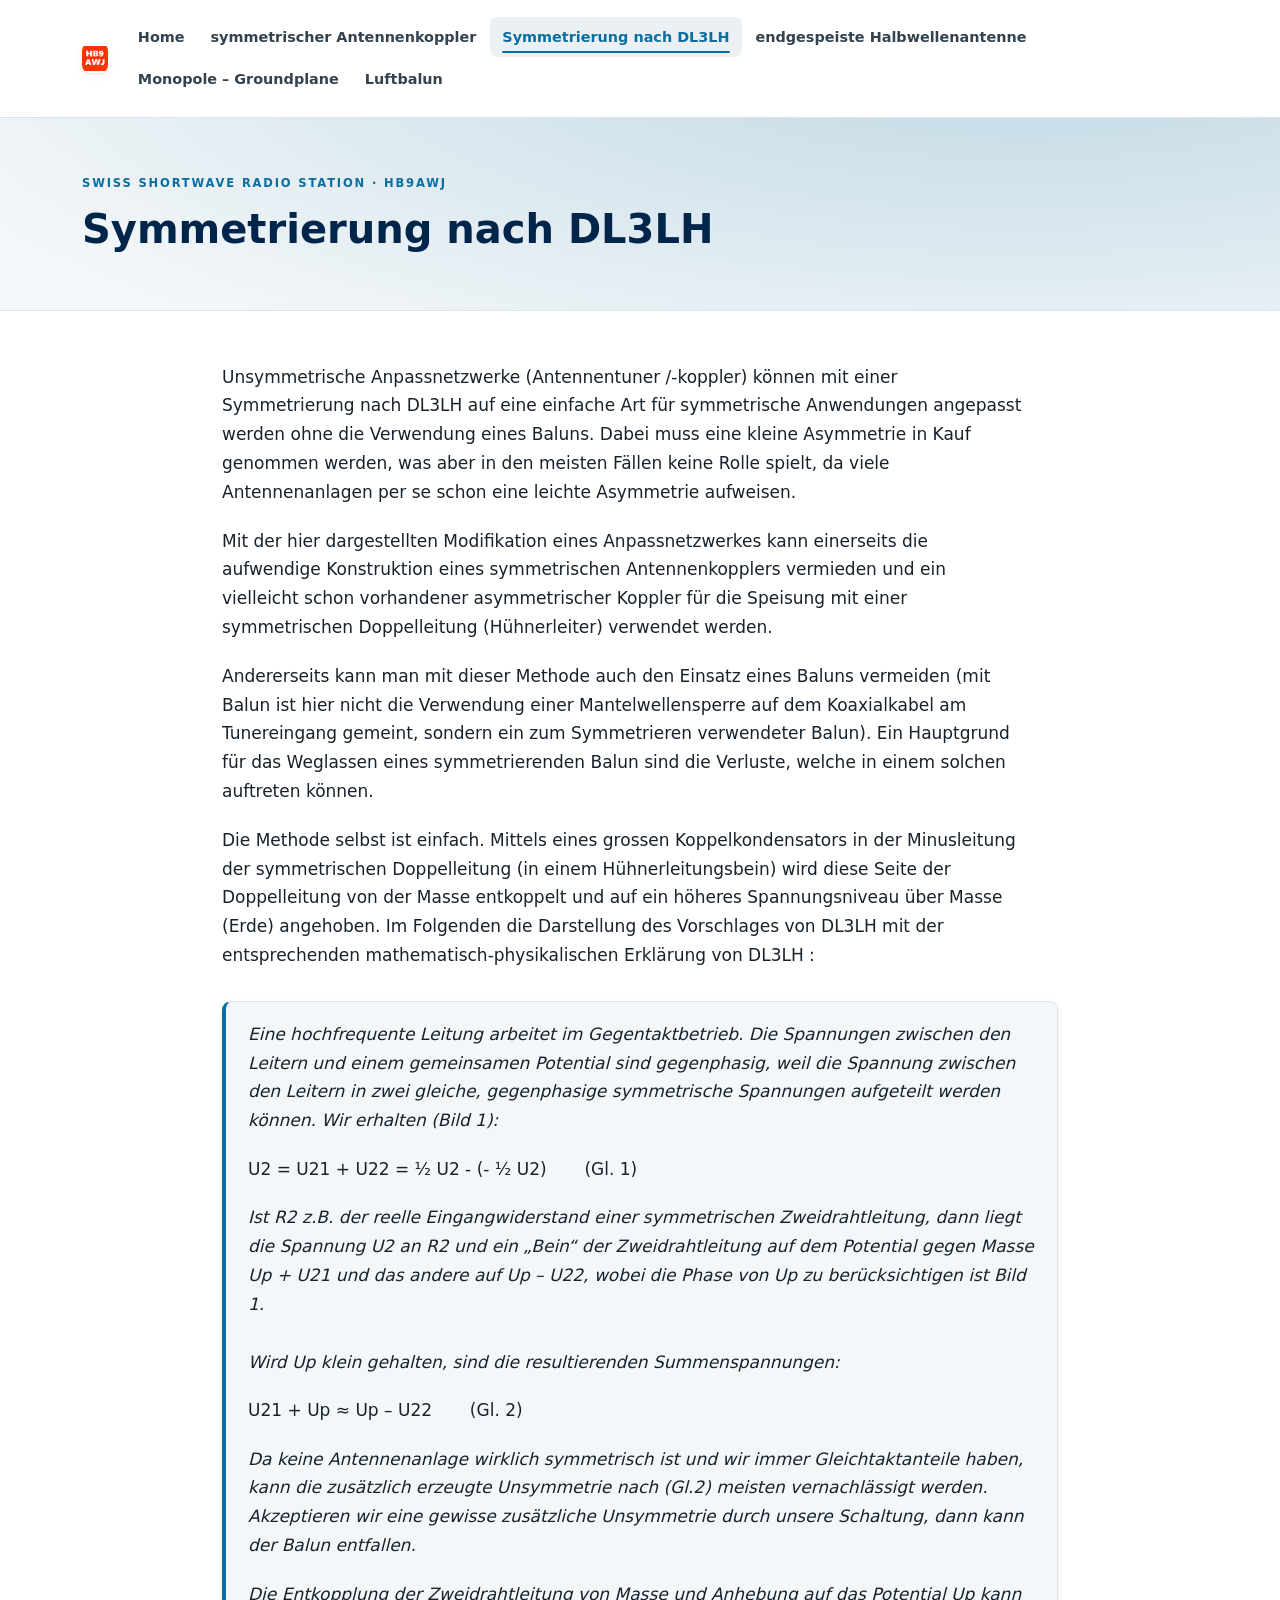
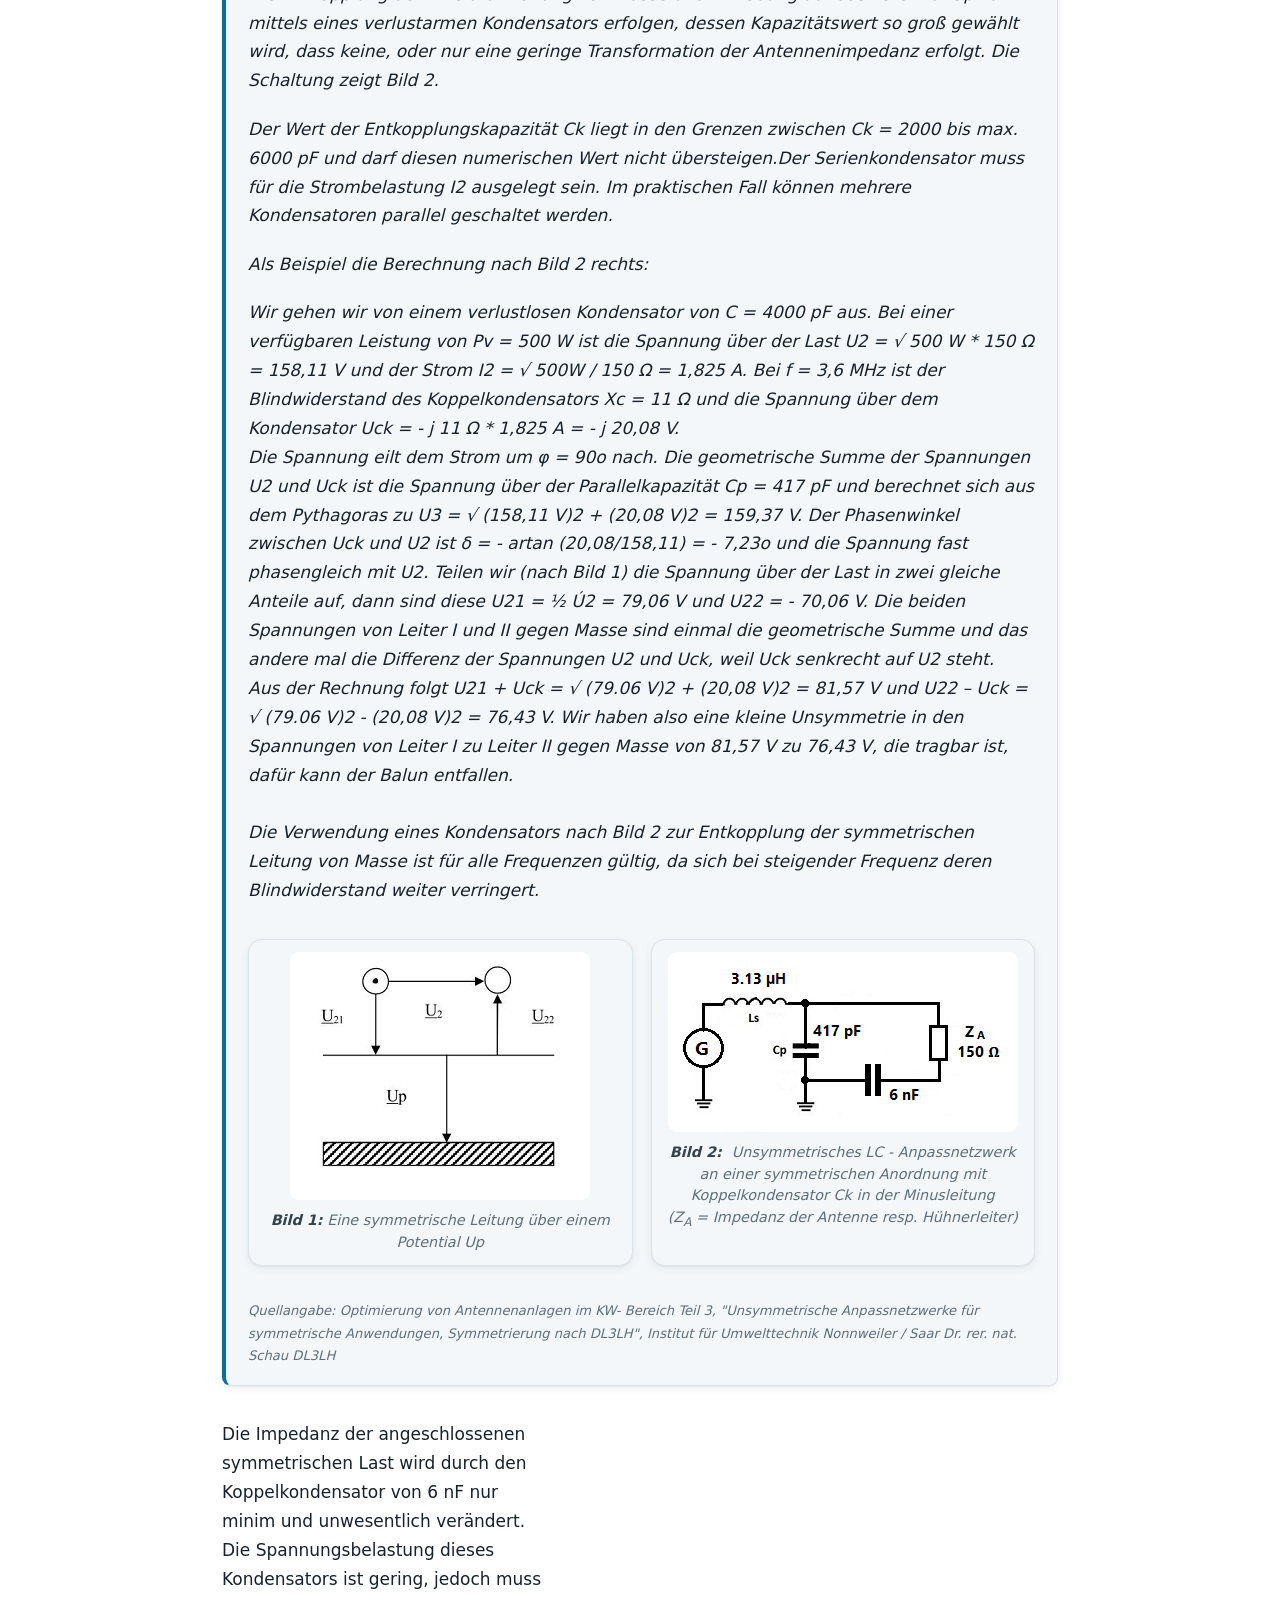
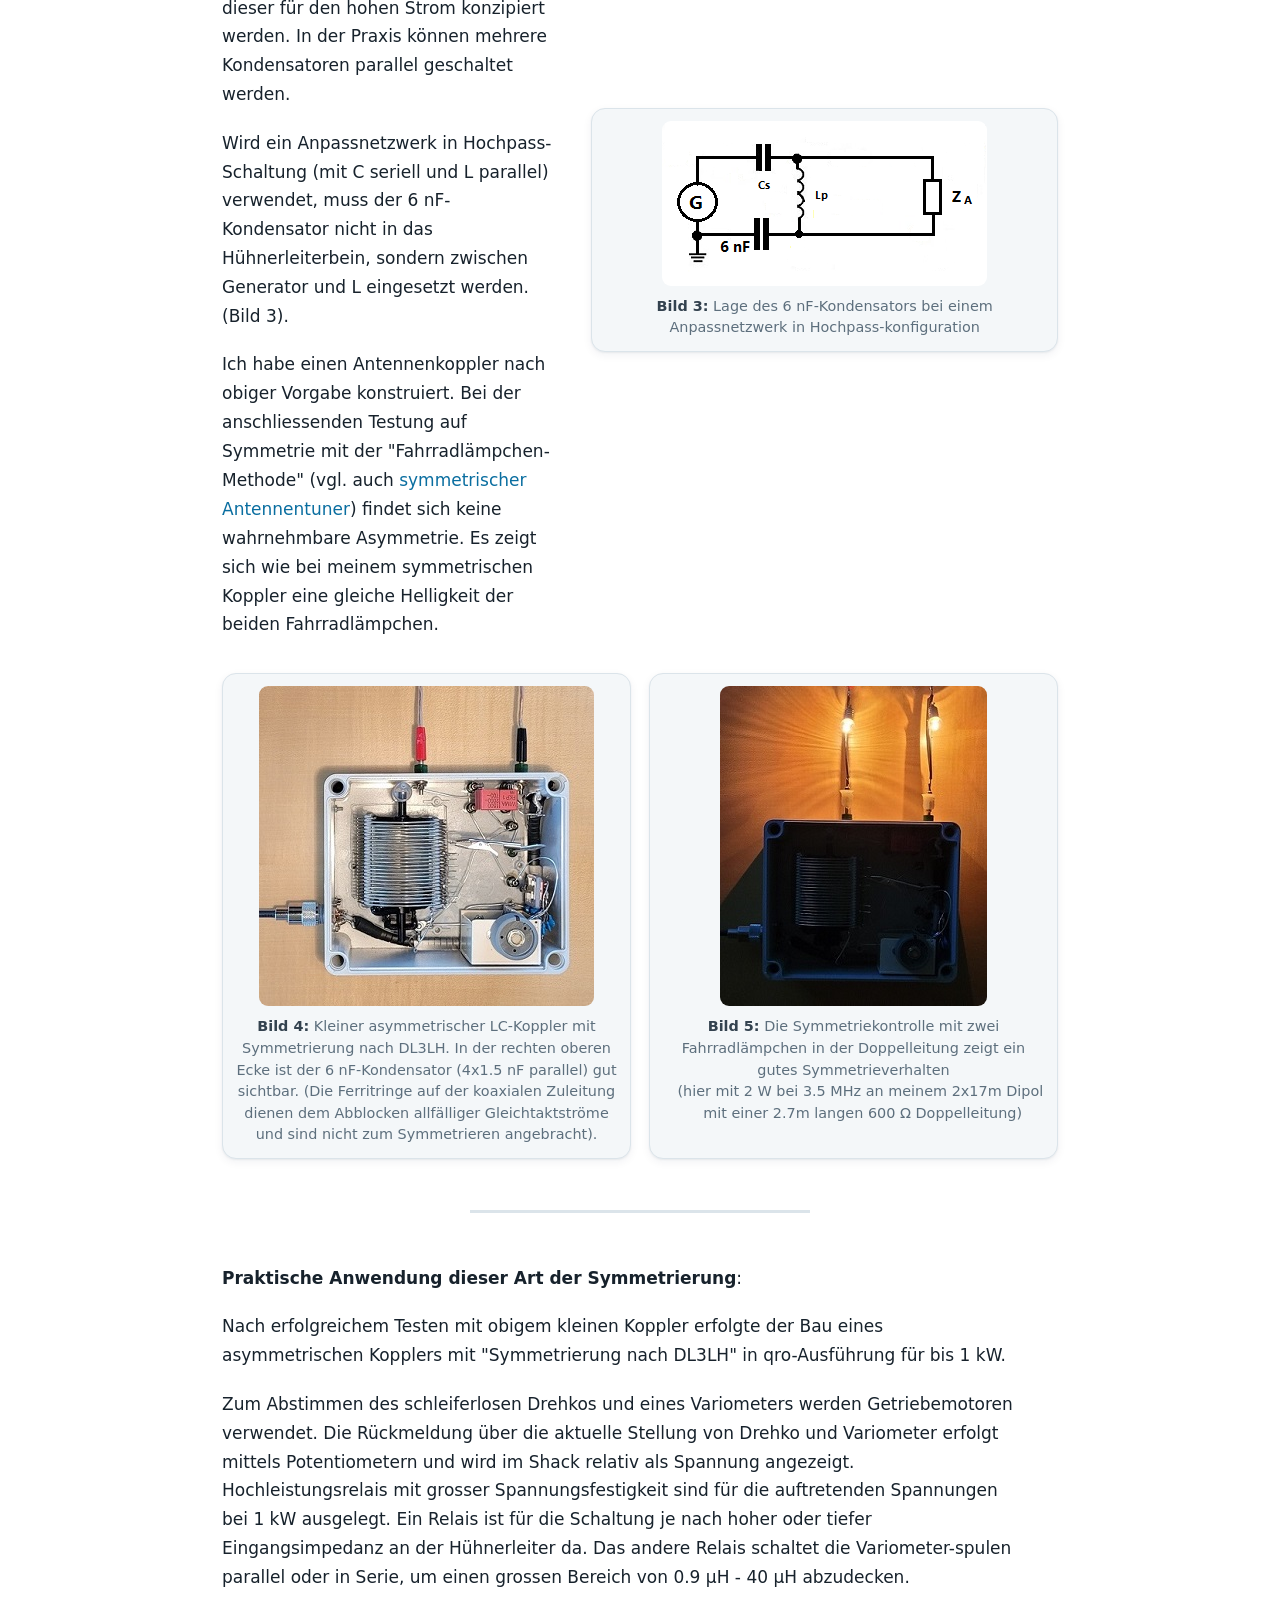
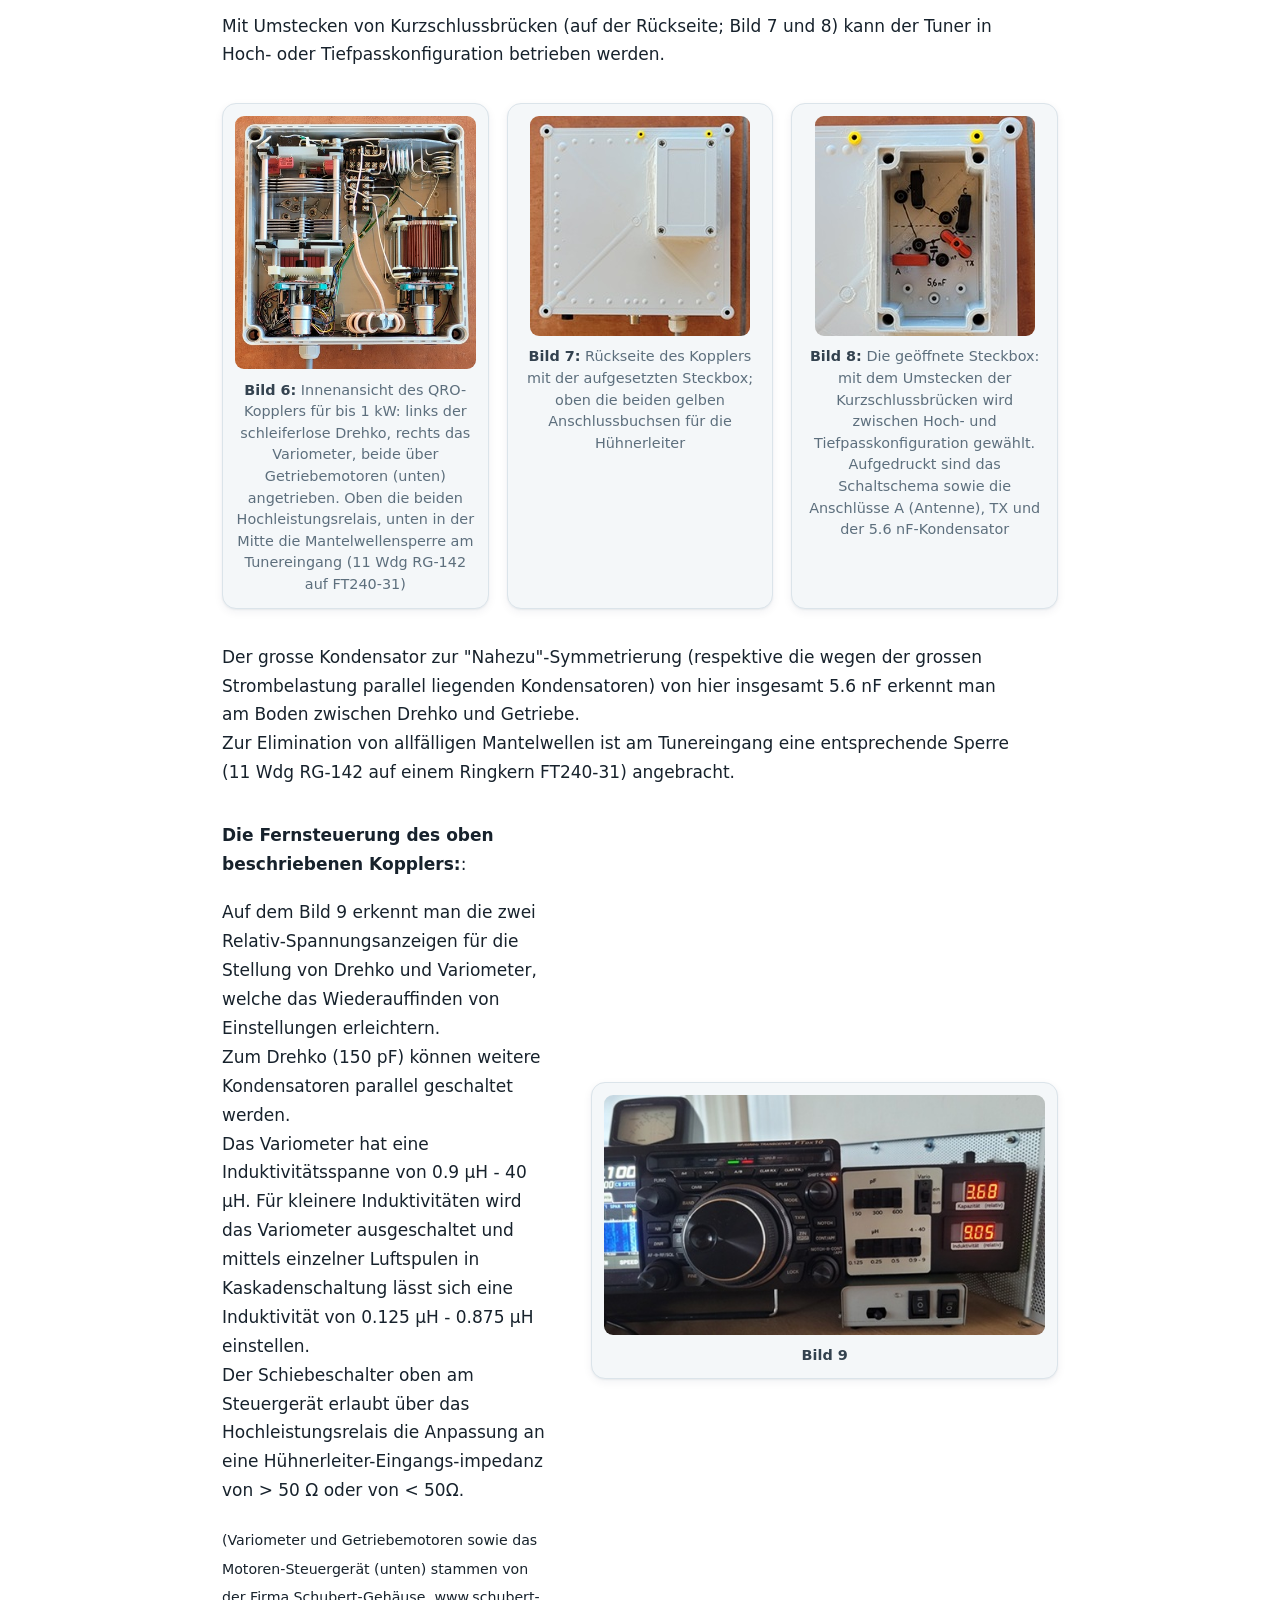
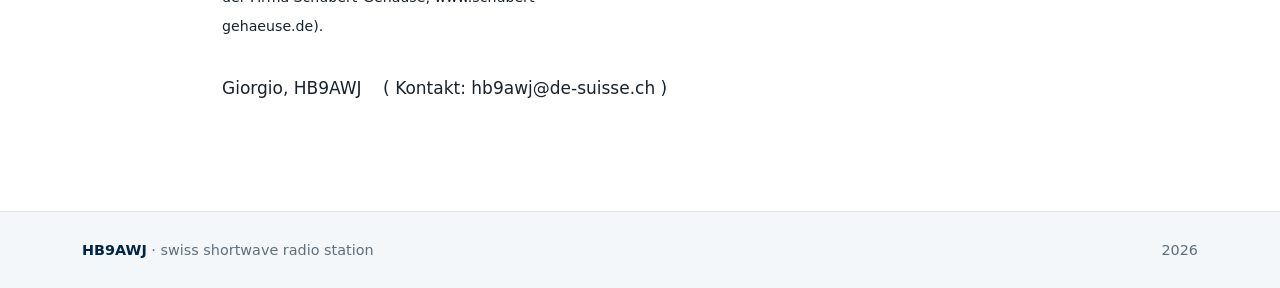
<file: Symmetrierung nach DL3LH.html>
<!DOCTYPE html>
<html lang="de-ch">
<head>
<meta charset="utf-8" />
<meta name="viewport" content="width=device-width, initial-scale=1" />
<title>Symmetrierung nach DL3LH</title>
<link rel="icon" type="image/x-icon" href="Pictures/faviconHB.png" />
<link rel="stylesheet" href="style.css" />
</head>

<body>
<header class="site-header">
	<nav class="nav" aria-label="Hauptnavigation">
		<a class="brand" href="de-suisse.html">
			<img class="logo" src="Pictures/faviconHB.png" width="30" height="30" alt="HB9AWJ Logo" />
		</a>
		<input type="checkbox" id="navtoggle" class="nav-toggle" hidden />
		<label class="nav-burger" for="navtoggle" aria-label="Menü öffnen"><span></span></label>
		<ul class="nav-links">
			<li><a href="index.html">Home</a></li>
			<li><a href="symmetrischer%20Antennenkoppler.html">symmetrischer Antennenkoppler</a></li>
			<li><a class="active" aria-current="page" href="Symmetrierung%20nach%20DL3LH.html">Symmetrierung nach DL3LH</a></li>
			<li><a href="endgespeiste%20Halbwellenantenne.html">endgespeiste Halbwellenantenne</a></li>
			<li><a href="Monopole%20Groundplane.html">Monopole &ndash; Groundplane</a></li>
			<li><a href="Luftbalun.html">Luftbalun</a></li>
		</ul>
	</nav>
</header>

<section class="page-hero">
	<div class="wrap">
		<p class="eyebrow">swiss shortwave radio station &middot; HB9AWJ</p>
		<h1 style="display: inline;">Symmetrierung nach DL3LH</h1>
	</div>
</section>

<main class="article">
	<p>Unsymmetrische Anpassnetzwerke (Antennentuner /-koppler) können mit einer Symmetrierung nach DL3LH auf eine einfache Art für
	symmetrische Anwendungen angepasst werden ohne die Verwendung eines Baluns. Dabei muss eine kleine Asymmetrie in Kauf genommen werden, was aber in den meisten
	Fällen keine Rolle spielt, da viele Antennenanlagen per se schon eine leichte Asymmetrie aufweisen.</p>

	<p>Mit der hier dargestellten Modifikation eines Anpassnetzwerkes kann einerseits die aufwendige Konstruktion eines symmetrischen Antennenkopplers vermieden und
	ein vielleicht schon vorhandener asymmetrischer Koppler für die Speisung mit einer symmetrischen Doppelleitung (Hühnerleiter) verwendet werden.</p>

	<p>Andererseits kann man mit dieser Methode auch den Einsatz eines Baluns vermeiden (mit Balun ist hier nicht die Verwendung einer Mantelwellensperre auf dem Koaxialkabel
	am Tunereingang gemeint, sondern ein zum Symmetrieren verwendeter Balun). Ein Hauptgrund für das Weglassen eines symmetrierenden Balun sind die Verluste, welche in
	einem solchen auftreten können.</p>

	<p>Die Methode selbst ist einfach. Mittels eines grossen
	Koppelkondensators in der Minusleitung der symmetrischen
	Doppelleitung (in einem Hühnerleitungsbein) wird diese Seite der Doppelleitung von der Masse entkoppelt und auf ein höheres
	Spannungsniveau über Masse (Erde) angehoben.
	Im Folgenden die Darstellung des Vorschlages
	von DL3LH mit der entsprechenden mathematisch-physikalischen
	Erklärung von DL3LH :</p>

	<div class="note quote">
		<p><em>Eine hochfrequente Leitung arbeitet im Gegentaktbetrieb. Die Spannungen zwischen den Leitern und einem gemeinsamen Potential sind gegenphasig,
		weil die Spannung zwischen den Leitern in zwei gleiche, gegenphasige symmetrische Spannungen aufgeteilt werden können. Wir erhalten (Bild 1):</em></p>

		<p style="font-style: normal;">U2 = U21 + U22 = ½ U2 - (- ½ U2)&nbsp;&nbsp;&nbsp;&nbsp;&nbsp;&nbsp;
			(Gl. 1)</p>

		<p><em>Ist R2 z.B. der reelle Eingangwiderstand einer symmetrischen Zweidrahtleitung, dann liegt die Spannung U2 an R2 und ein „Bein“ der Zweidrahtleitung auf dem Potential gegen Masse
		Up + U21 und das andere auf Up – U22, wobei die Phase von Up zu berücksichtigen ist Bild 1.<br />
		<br />
		Wird Up klein gehalten, sind die resultierenden Summenspannungen:</em></p>

		<p style="font-style: normal;">U21 + Up ≈ Up – U22&nbsp;&nbsp;&nbsp;&nbsp;&nbsp;&nbsp;
			(Gl. 2)</p>

		<p><em>Da keine Antennenanlage wirklich symmetrisch ist und wir immer Gleichtaktanteile haben, kann die zusätzlich erzeugte Unsymmetrie nach (Gl.2) meisten vernachlässigt werden.
		Akzeptieren wir eine gewisse zusätzliche Unsymmetrie durch unsere Schaltung, dann kann der Balun entfallen.</em></p>

		<p><em>Die Entkopplung der Zweidrahtleitung von Masse und Anhebung auf das Potential Up kann mittels eines verlustarmen Kondensators erfolgen, dessen Kapazitätswert so groß gewählt wird,
		dass keine, oder nur eine geringe Transformation der Antennenimpedanz erfolgt. Die Schaltung zeigt Bild 2.</em></p>

		<p><em>Der Wert der Entkopplungskapazität Ck liegt in den Grenzen zwischen Ck = 2000 bis max. 6000 pF und darf diesen numerischen Wert nicht übersteigen.Der Serienkondensator muss für
		die Strombelastung I2 ausgelegt sein. Im praktischen Fall können mehrere Kondensatoren parallel geschaltet werden.</em></p>

		<p><em>Als Beispiel die Berechnung nach Bild 2 rechts:</em></p>

		<p><em>Wir gehen wir von einem verlustlosen Kondensator von C = 4000 pF aus. Bei einer verfügbaren Leistung von Pv = 500 W ist die Spannung über der Last
		U2 = √ 500 W * 150 Ω = 158,11 V und der Strom I2 = √ 500W / 150 Ω = 1,825 A. Bei f = 3,6 MHz ist der Blindwiderstand des Koppelkondensators Xc = 11 Ω und die
		Spannung über dem Kondensator Uck = - j 11 Ω * 1,825 A =&nbsp;- j 20,08 V.<br />
		Die Spannung eilt dem Strom um φ = 90o nach. Die geometrische Summe
		der Spannungen U2 und Uck ist die Spannung über der Parallelkapazität Cp = 417 pF und berechnet sich aus dem Pythagoras zu U3 = √ (158,11 V)2 + (20,08 V)2 = 159,37 V.
		Der Phasenwinkel zwischen Uck und U2 ist δ = - artan (20,08/158,11) = - 7,23o und die Spannung fast phasengleich mit U2. Teilen
		wir (nach Bild 1) die Spannung über der Last in zwei gleiche Anteile auf, dann sind diese U21 = ½
		Ú2 = 79,06 V und
		U22 = - 70,06 V. Die beiden Spannungen von Leiter I und II gegen Masse sind einmal die geometrische Summe und das andere
		mal die Differenz der Spannungen U2 und Uck, weil Uck senkrecht auf U2 steht.<br />
		Aus der Rechnung folgt U21 + Uck = √ (79.06 V)2 + (20,08 V)2 = 81,57 V und U22 – Uck =
		<br />
		√ (79.06 V)2 - (20,08 V)2 = 76,43 V. Wir haben also eine
		kleine Unsymmetrie in den Spannungen von Leiter I zu Leiter II gegen Masse von 81,57 V zu 76,43 V, die tragbar ist, dafür kann der Balun entfallen.<br />
		<br />
		Die Verwendung eines Kondensators nach Bild 2 zur Entkopplung der symmetrischen Leitung von Masse ist für alle Frequenzen gültig, da sich bei
		steigender Frequenz deren Blindwiderstand weiter verringert.</em></p>

		<div class="gallery">
			<figure>
				<img alt="Spannungsschema" height="248" src="Pictures/Spannungsschema%20300x248.png" width="300" />
				<figcaption><strong>Bild 1:</strong> Eine symmetrische Leitung über einem Potential Up</figcaption>
			</figure>
			<figure>
				<img alt="Beispielschema Symmetrierung" height="180" src="Pictures/Beispielschema350x180.png" width="350" />
				<figcaption><strong>Bild 2:&nbsp; </strong>Unsymmetrisches LC - Anpassnetzwerk
				an einer symmetrischen Anordnung mit Koppelkondensator Ck in der
				Minusleitung<br />
				(<span>Z<sub>A</sub></span> = Impedanz der Antenne resp. Hühnerleiter)</figcaption>
			</figure>
		</div>

		<p class="source">Quellangabe: Optimierung von Antennenanlagen im KW- Bereich Teil 3, "Unsymmetrische Anpassnetzwerke für symmetrische Anwendungen, Symmetrierung nach DL3LH",
		Institut für Umwelttechnik Nonnweiler / Saar Dr. rer. nat. Schau DL3LH</p>
	</div>

	<div class="media narrow-img">
		<div class="media-text">
			<p>Die
			Impedanz der angeschlossenen symmetrischen Last wird durch den
			Koppelkondensator von
			6 nF nur minim und unwesentlich verändert. Die Spannungsbelastung dieses
			Kondensators ist gering, jedoch muss dieser für den hohen Strom konzipiert werden. In der Praxis können mehrere Kondensatoren parallel geschaltet
			werden.</p>

			<p>Wird ein Anpassnetzwerk in Hochpass-Schaltung (mit C seriell und L
			parallel) verwendet, muss der
			6 nF-Kondensator nicht in das
			Hühnerleiterbein, sondern zwischen Generator und L eingesetzt werden. (Bild 3).</p>

			<p>Ich habe einen Antennenkoppler nach obiger Vorgabe konstruiert. Bei
			der anschliessenden Testung auf Symmetrie mit der
			"Fahrradlämpchen-Methode" (vgl. auch <a href="symmetrischer%20Antennenkoppler.html">symmetrischer Antennentuner</a>)
			findet sich keine wahrnehmbare Asymmetrie. Es zeigt sich wie bei
			meinem symmetrischen Koppler eine gleiche Helligkeit der beiden
			Fahrradlämpchen.</p>
		</div>
		<figure>
			<img alt="Beispielschema Hochpasskonfiguration" height="165" src="Pictures/Beispielschema%20HP%20325x165.png" width="325" />
			<figcaption><strong>Bild 3:</strong> Lage des 6 nF-Kondensators bei einem Anpassnetzwerk in Hochpass-konfiguration</figcaption>
		</figure>
	</div>
	<div class="gallery">
		<figure>
			<img alt="asymmetrischer Tuner mit Symmetriekontrolle" height="320" src="Pictures/asymmetrischer%20Tuner%20mit%20Symm%20n%20DL3LH335x320.jpg" width="335" />
			<figcaption><strong>Bild 4:</strong> Kleiner asymmetrischer LC-Koppler mit Symmetrierung nach DL3LH.
			In der rechten oberen Ecke ist der 6 nF-Kondensator
			(4x1.5 nF parallel) gut sichtbar. (Die Ferritringe auf der
			koaxialen Zuleitung dienen dem Abblocken allfälliger
			Gleichtaktströme und sind nicht zum Symmetrieren angebracht).</figcaption>
		</figure>
		<figure>
			<img alt="asymmetrischer Tuner mit Symmetriekontrolle" height="320" src="Pictures/asymmetrischer%20Tuner%20mit%20Symmetriekontrolle267x320.jpg" width="267" />
			<figcaption><strong>Bild 5:</strong> Die Symmetriekontrolle mit zwei Fahrradlämpchen in der Doppelleitung zeigt ein
			gutes Symmetrieverhalten<br />
			&nbsp;&nbsp; (hier mit 2 W bei 3.5 MHz an
			meinem 2x17m Dipol<br />
			&nbsp;&nbsp;&nbsp; mit
			einer
			2.7m langen 600 Ω Doppelleitung)</figcaption>
		</figure>
	</div>

	<hr class="divider" />

	<p><strong>Praktische Anwendung dieser Art der Symmetrierung</strong>:</p>

	<p>Nach erfolgreichem Testen mit obigem kleinen Koppler erfolgte
	der Bau eines asymmetrischen Kopplers mit "Symmetrierung nach
	DL3LH" in
	qro-Ausführung für bis 1 kW.</p>

	<p>Zum Abstimmen des schleiferlosen Drehkos und eines Variometers
	werden Getriebemotoren verwendet. Die Rückmeldung über die
	aktuelle Stellung von Drehko und Variometer erfolgt mittels
	Potentiometern und wird im Shack relativ als Spannung angezeigt.<br />
	Hochleistungsrelais mit grosser Spannungsfestigkeit sind für die
	auftretenden Spannungen bei 1 kW ausgelegt. Ein Relais ist für die
	Schaltung je nach hoher oder tiefer Eingangsimpedanz an der
	Hühnerleiter
	da. Das andere Relais schaltet die Variometer-spulen parallel oder in
	Serie, um einen grossen Bereich von 0.9 µH - 40 µH abzudecken.</p>

	<p>Mit Umstecken
	von Kurzschlussbrücken (auf der Rückseite; Bild 7 und 8)
	kann der Tuner in Hoch- oder Tiefpasskonfiguration
	betrieben werden.</p>

	<div class="gallery">
		<figure>
			<img alt="asymmetrischer QRO-Tuner mit Symmetrierung nach DL3LH" height="442" src="Pictures/QRO-Tuner%20420x442.jpg" width="420" />
			<figcaption><strong>Bild 6:</strong> Innenansicht des QRO-Kopplers für bis 1 kW: links der
			schleiferlose Drehko, rechts das Variometer, beide über Getriebemotoren (unten) angetrieben.
			Oben die beiden Hochleistungsrelais, unten in der Mitte die Mantelwellensperre am
			Tunereingang (11 Wdg RG-142 auf FT240-31)</figcaption>
		</figure>
		<figure>
			<img alt="Rückseite des QRO-Tuners mit aufgesetzter Steckbox" height="220" src="Pictures/Rückseite%20mit%20Steckbox%20220x220.jpg" width="220" />
			<figcaption><strong>Bild 7:</strong> Rückseite des Kopplers mit der aufgesetzten Steckbox;
			oben die beiden gelben Anschlussbuchsen für die Hühnerleiter</figcaption>
		</figure>
		<figure>
			<img alt="geöffnete Steckbox mit den Kurzschlussbrücken zur Konfiguration" height="220" src="Pictures/Einstellungen%20in%20Box%20220x220.jpg" width="220" />
			<figcaption><strong>Bild 8:</strong> Die geöffnete Steckbox: mit dem Umstecken der
			Kurzschlussbrücken wird zwischen Hoch- und Tiefpasskonfiguration gewählt. Aufgedruckt sind
			das Schaltschema sowie die Anschlüsse A (Antenne), TX und der 5.6 nF-Kondensator</figcaption>
		</figure>
	</div>

	<p>Der grosse Kondensator zur "Nahezu"-Symmetrierung
	(respektive die wegen der grossen Strombelastung parallel
	liegenden Kondensatoren) von hier insgesamt 5.6 nF erkennt
	man am Boden zwischen Drehko und Getriebe.<br />
	Zur Elimination von allfälligen Mantelwellen ist am
	Tunereingang eine entsprechende Sperre (11 Wdg RG-142 auf einem
	Ringkern FT240-31) angebracht.</p>

	<div class="media narrow-img">
		<div class="media-text">
			<p><strong>Die Fernsteuerung des oben beschriebenen Kopplers:</strong>:</p>

			<p>Auf dem Bild 9 erkennt man die zwei Relativ-Spannungsanzeigen für die Stellung von Drehko und
			Variometer, welche das Wiederauffinden von Einstellungen erleichtern.<br> Zum Drehko
			(150 pF) können weitere Kondensatoren parallel geschaltet werden.<br>
			Das Variometer hat eine Induktivitätsspanne von 0.9 µH - 40 µH.
			Für kleinere Induktivitäten wird das Variometer ausgeschaltet
			und mittels einzelner Luftspulen in Kaskadenschaltung lässt
			sich eine Induktivität von 0.125 µH - 0.875 µH einstellen.<br> Der Schiebeschalter oben am
			Steuergerät erlaubt über das Hochleistungsrelais die Anpassung
			an eine Hühnerleiter-Eingangs-impedanz von &gt; 50 Ω oder von &lt; 50Ω.
			</p>

			<p><small>(Variometer und Getriebemotoren sowie
			das Motoren-Steuergerät (unten) stammen von der Firma Schubert-Gehäuse,
			www.schubert-gehaeuse.de).</small></p>
		</div>
		<figure>
			<img alt="Fernsteuerung" height="294" src="Pictures/Fernsteuerung%20540x294.jpg" width="540" /><figcaption><strong>Bild 9</strong></figcaption>
		</figure>
	</div>

	<p>Giorgio,&nbsp;HB9AWJ&nbsp;&nbsp;&nbsp; ( Kontakt: hb9awj@de-suisse.ch )</p>
</main>

<footer class="site-footer">
	<div class="wrap">
		<span><a class="call" href="index.html">HB9AWJ</a> &middot; swiss shortwave radio station</span>
		<span>2026</span>
	</div>
</footer>
</body>
</html>
</file>
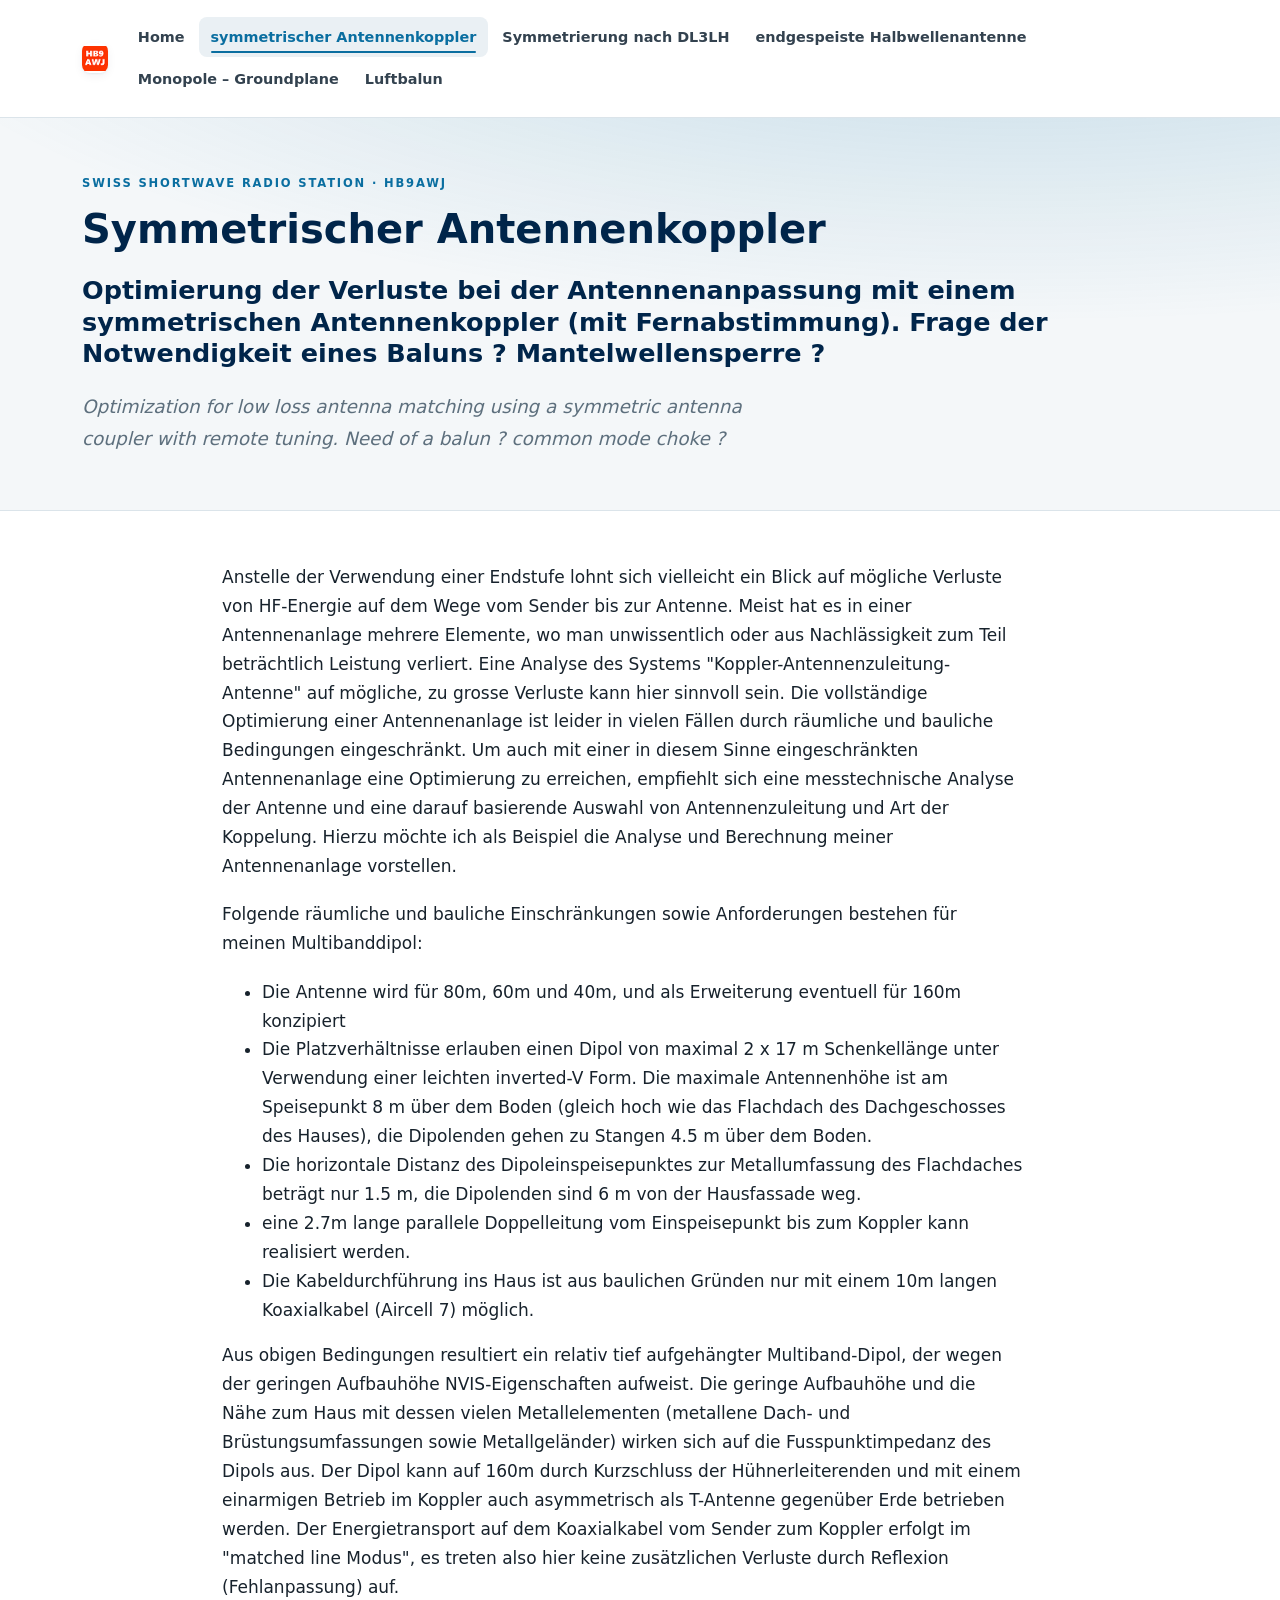
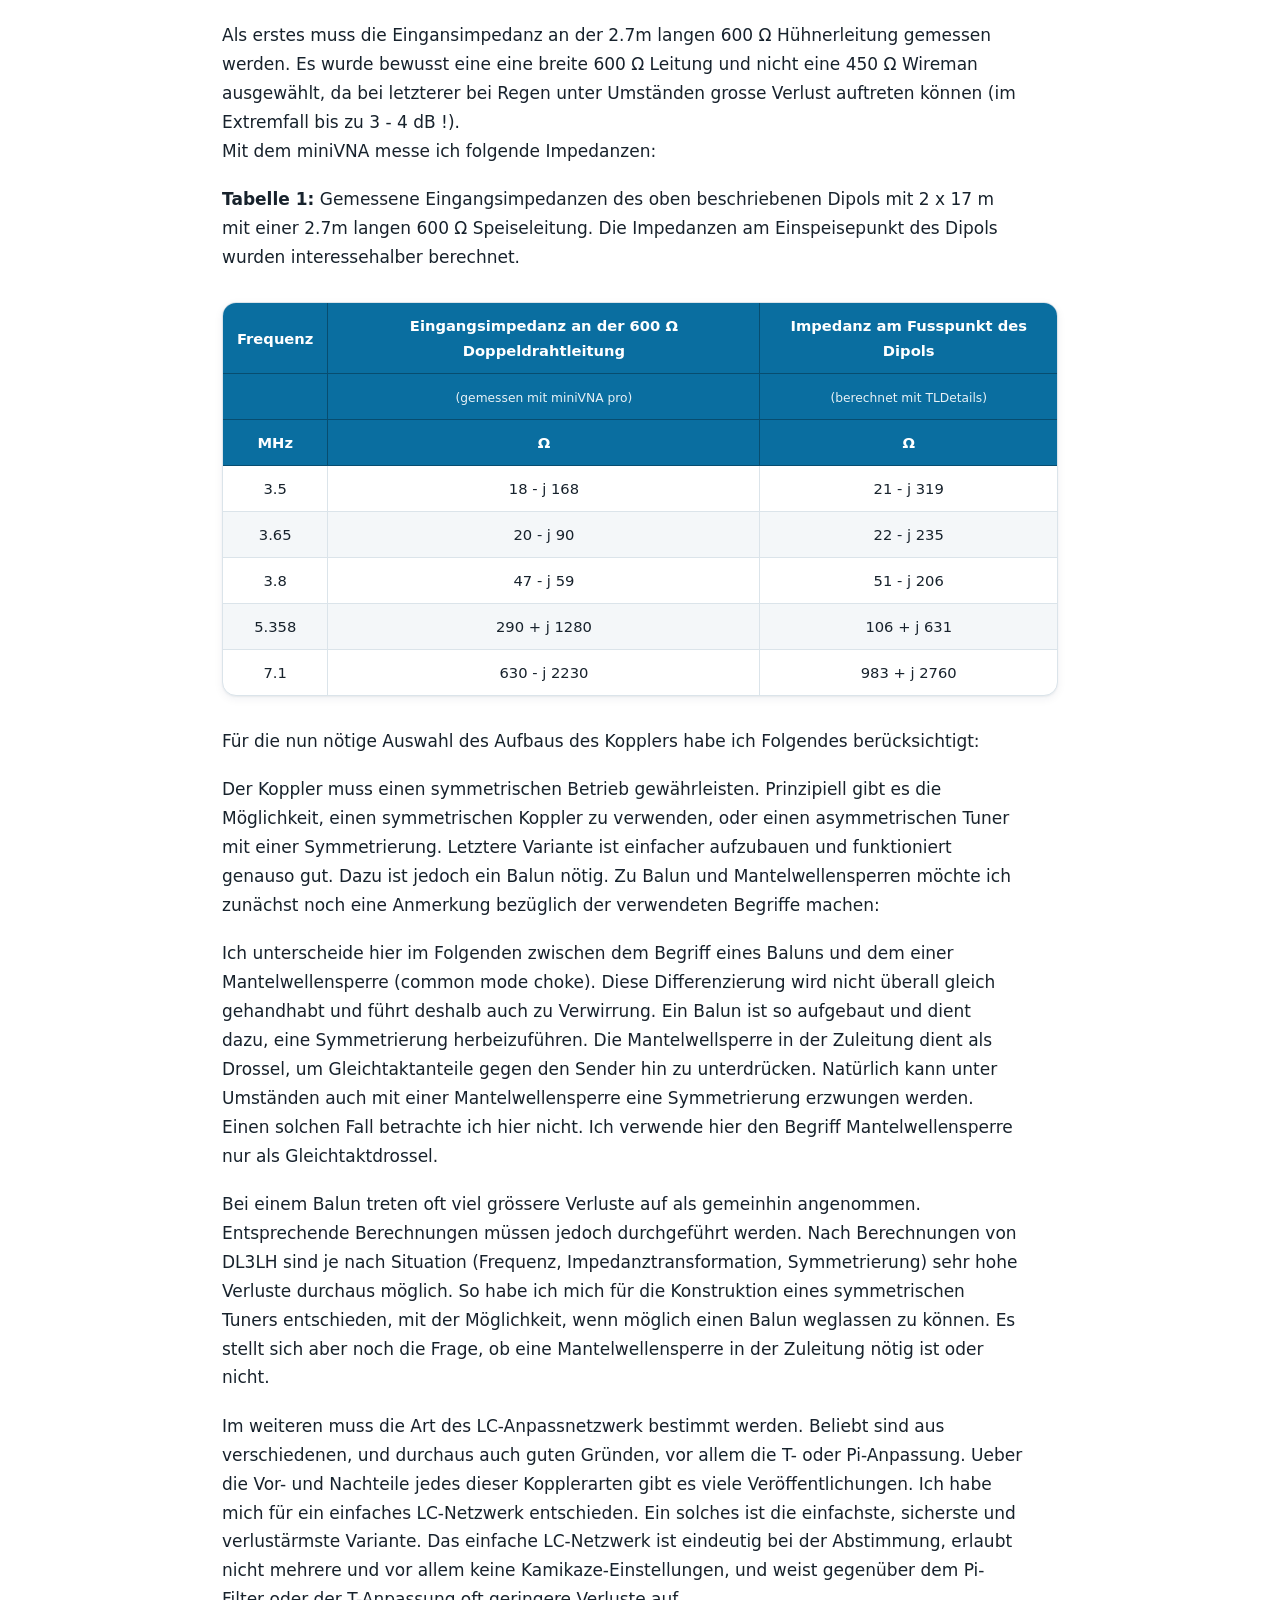
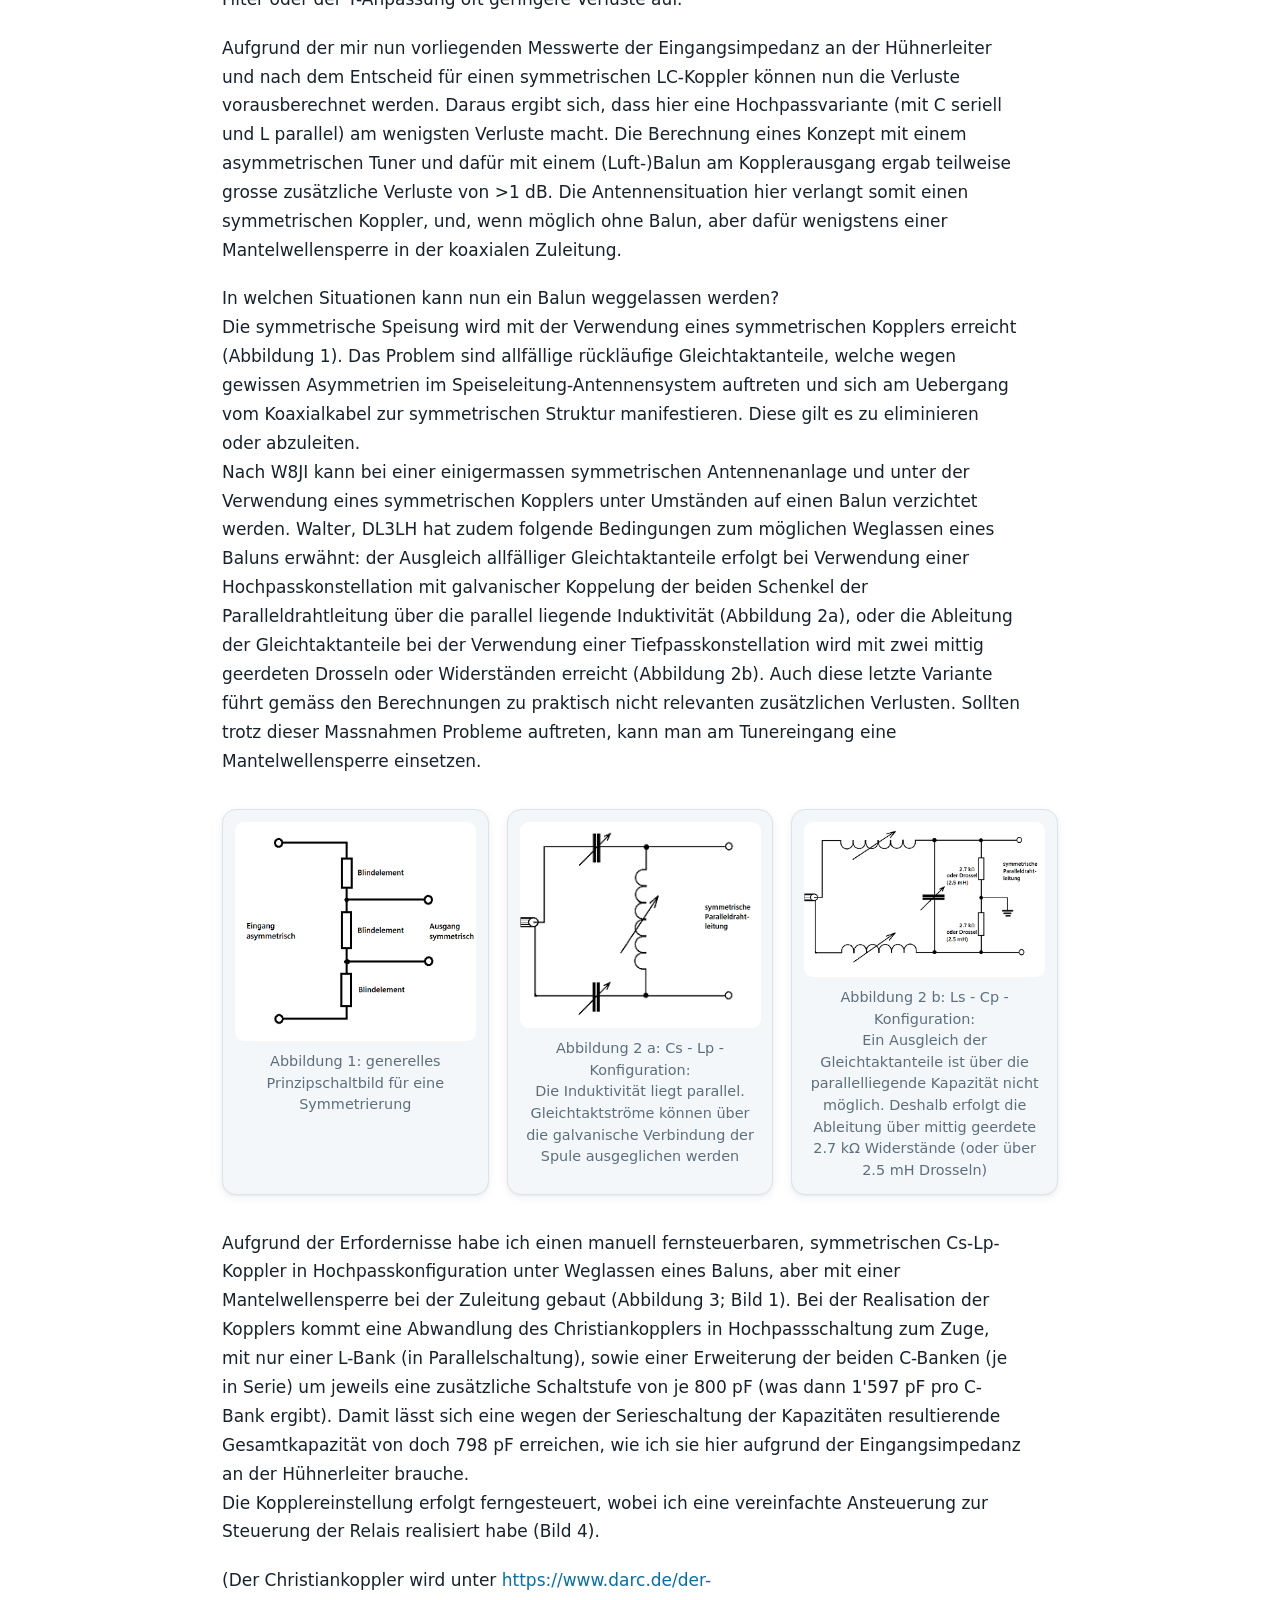
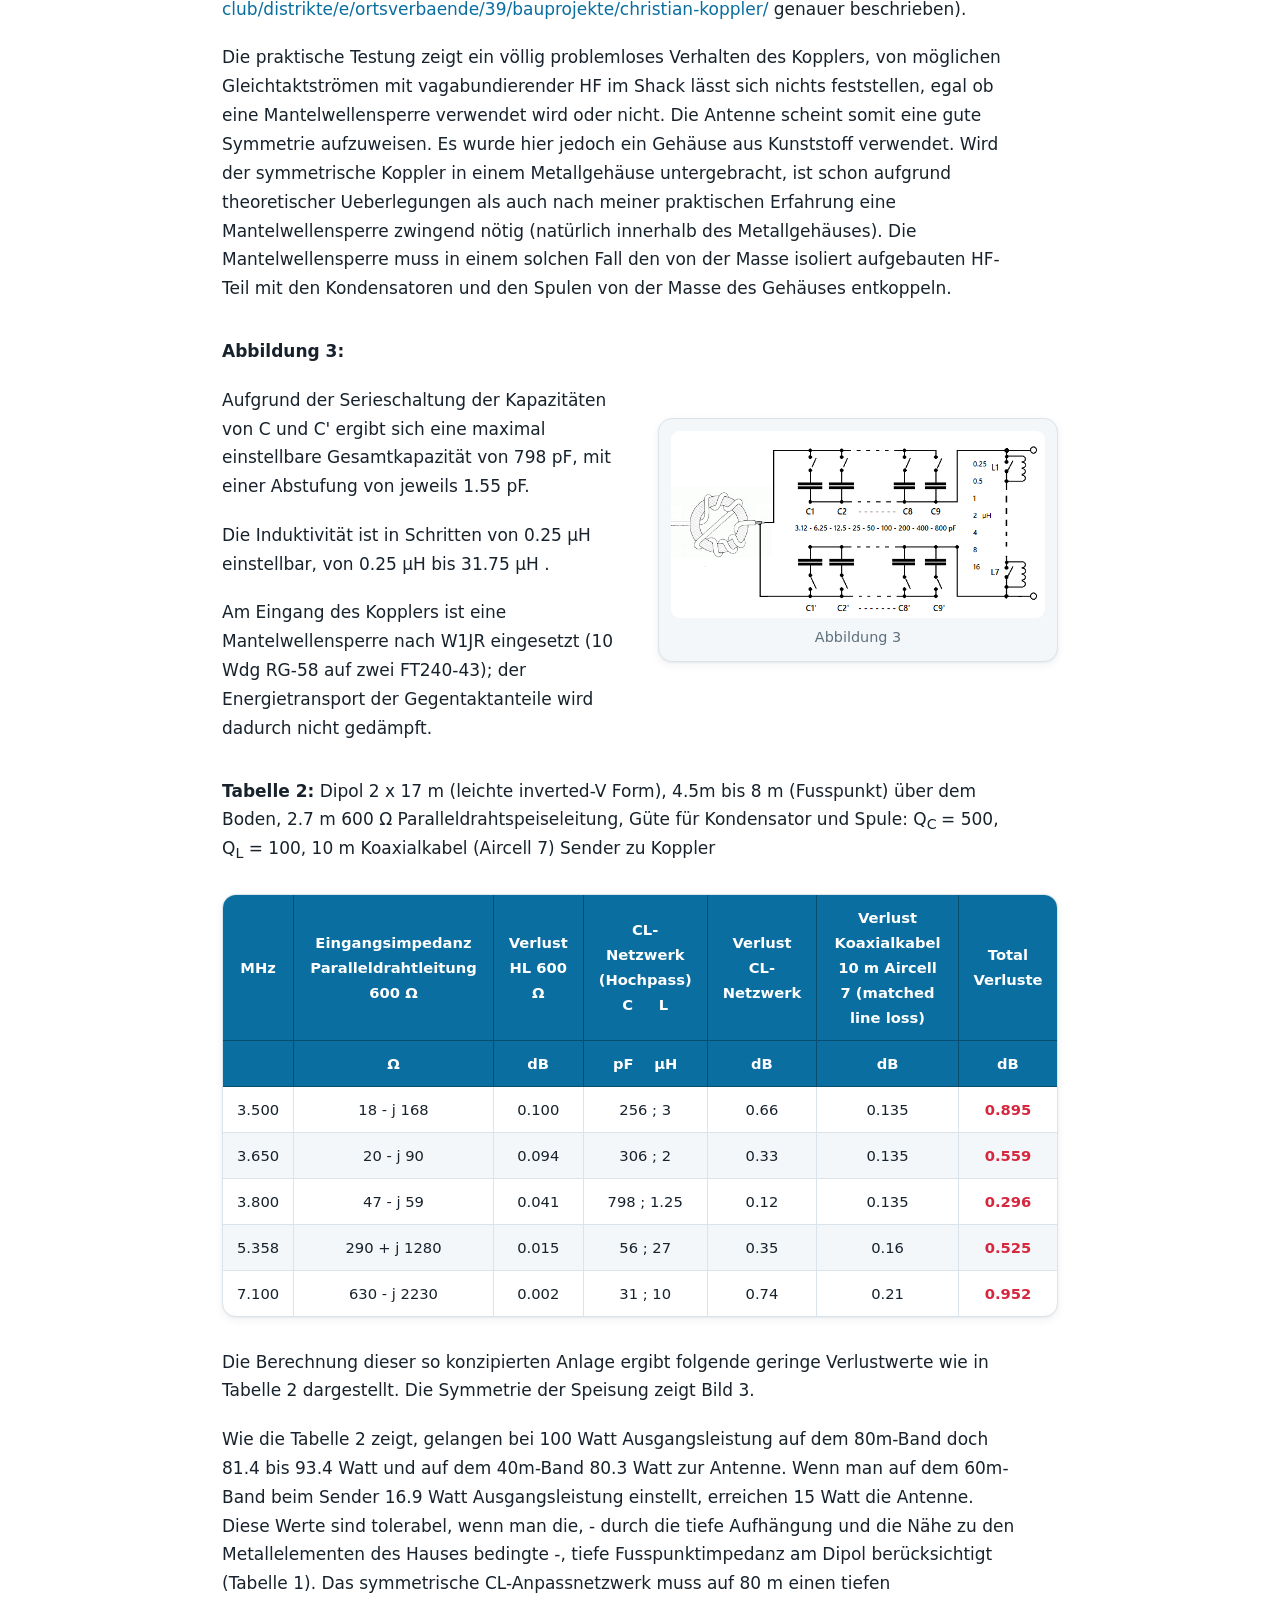
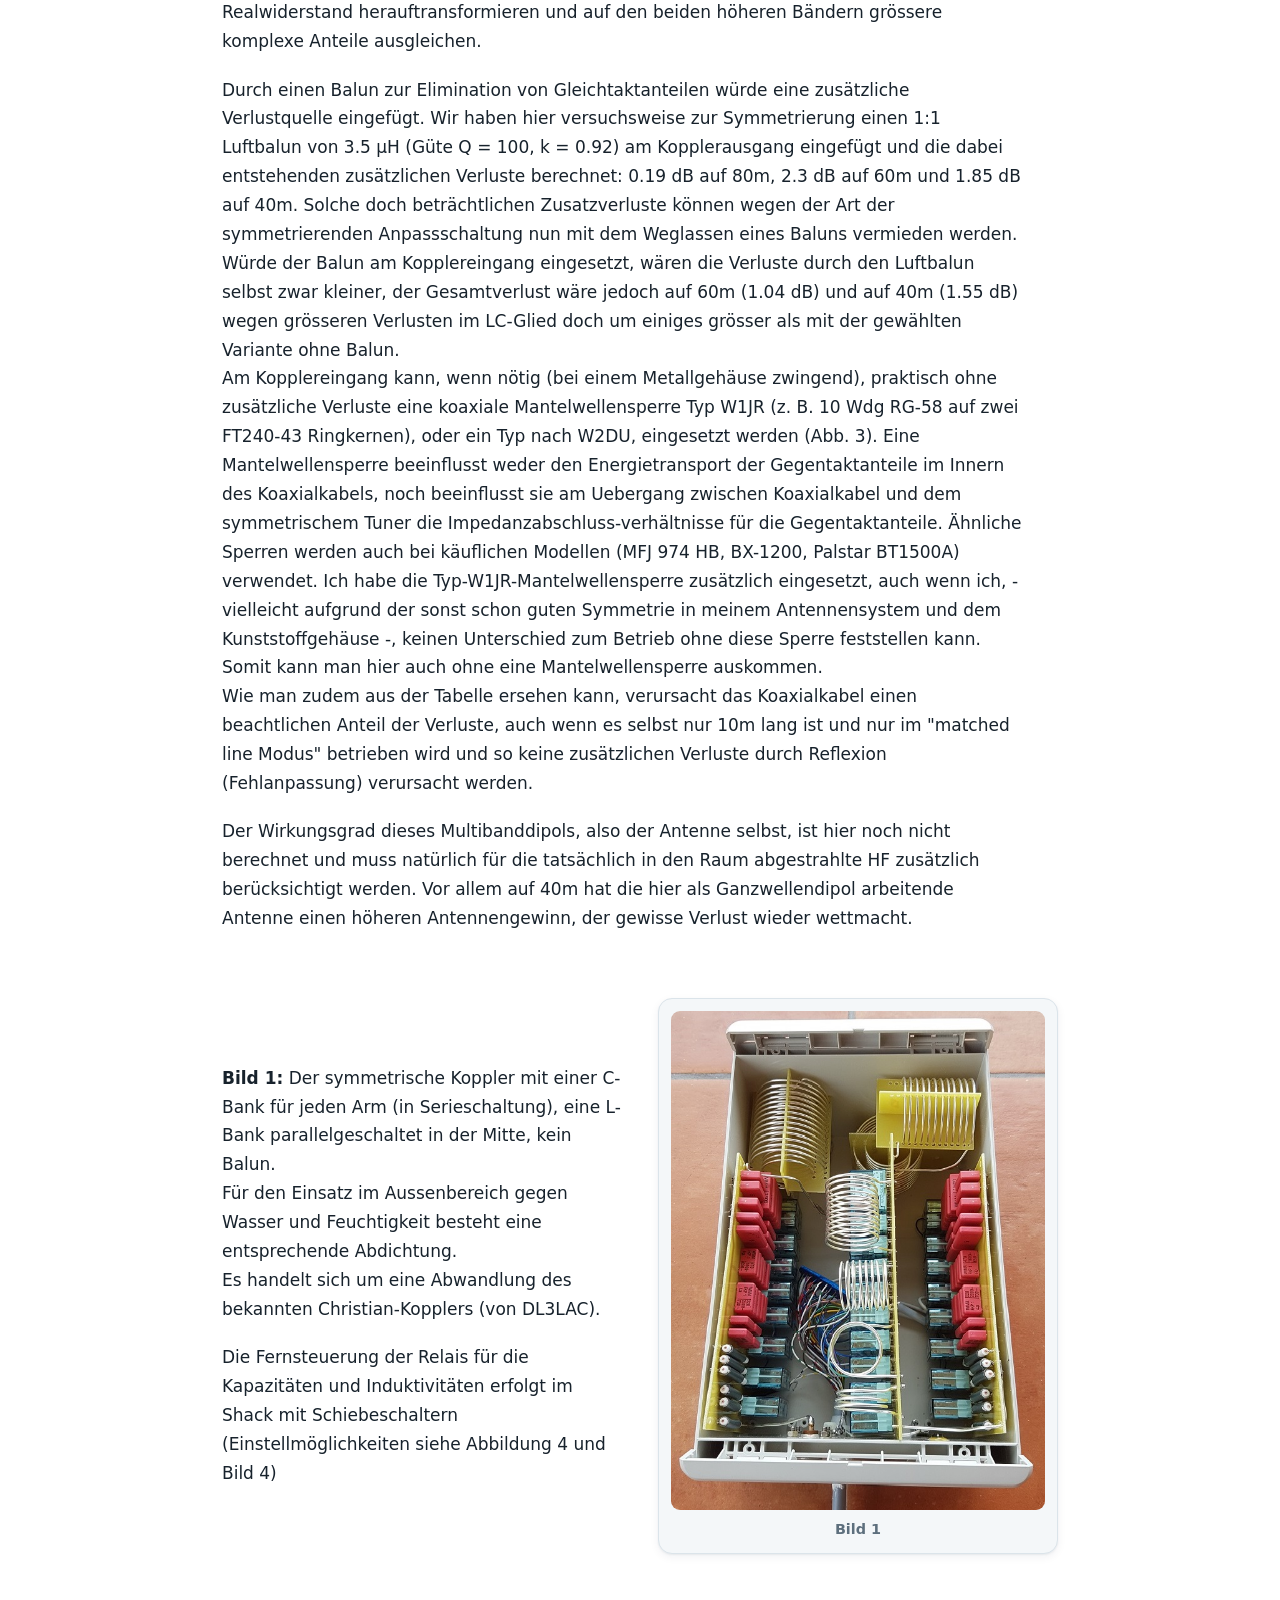
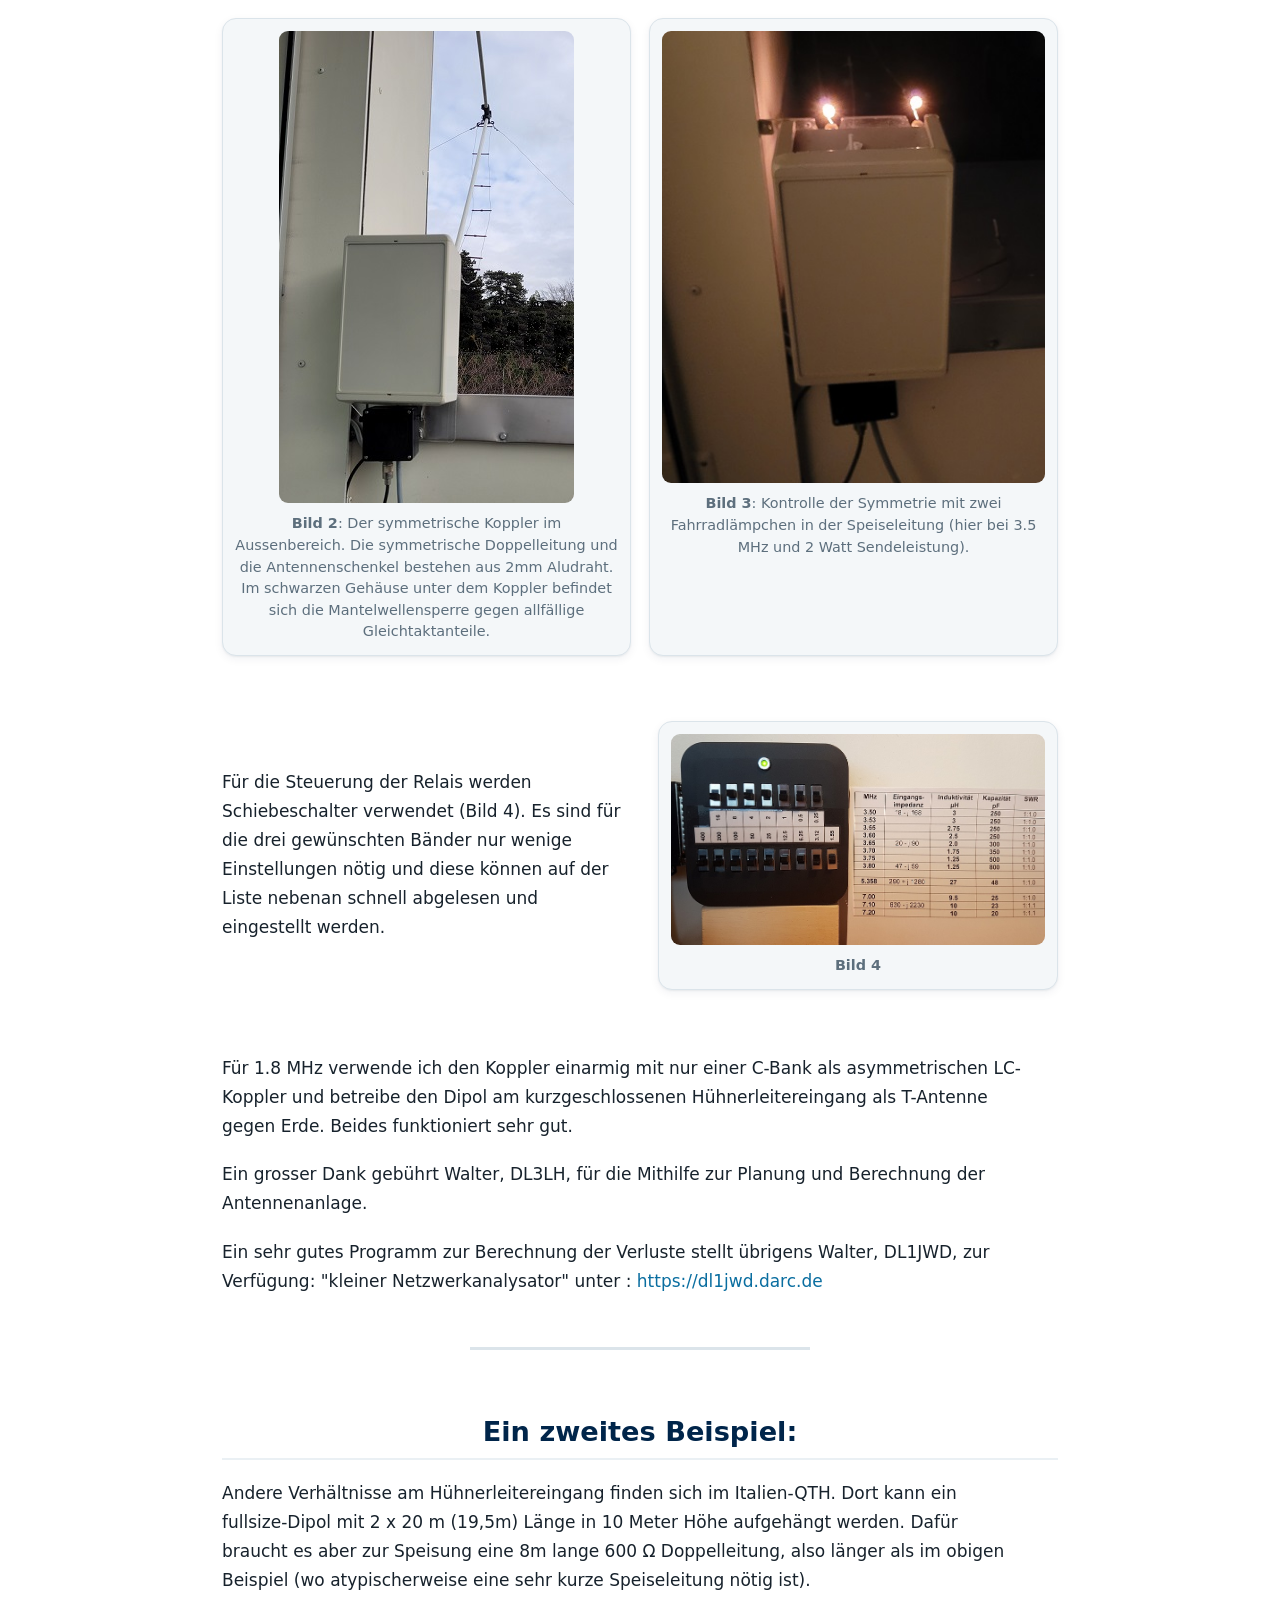
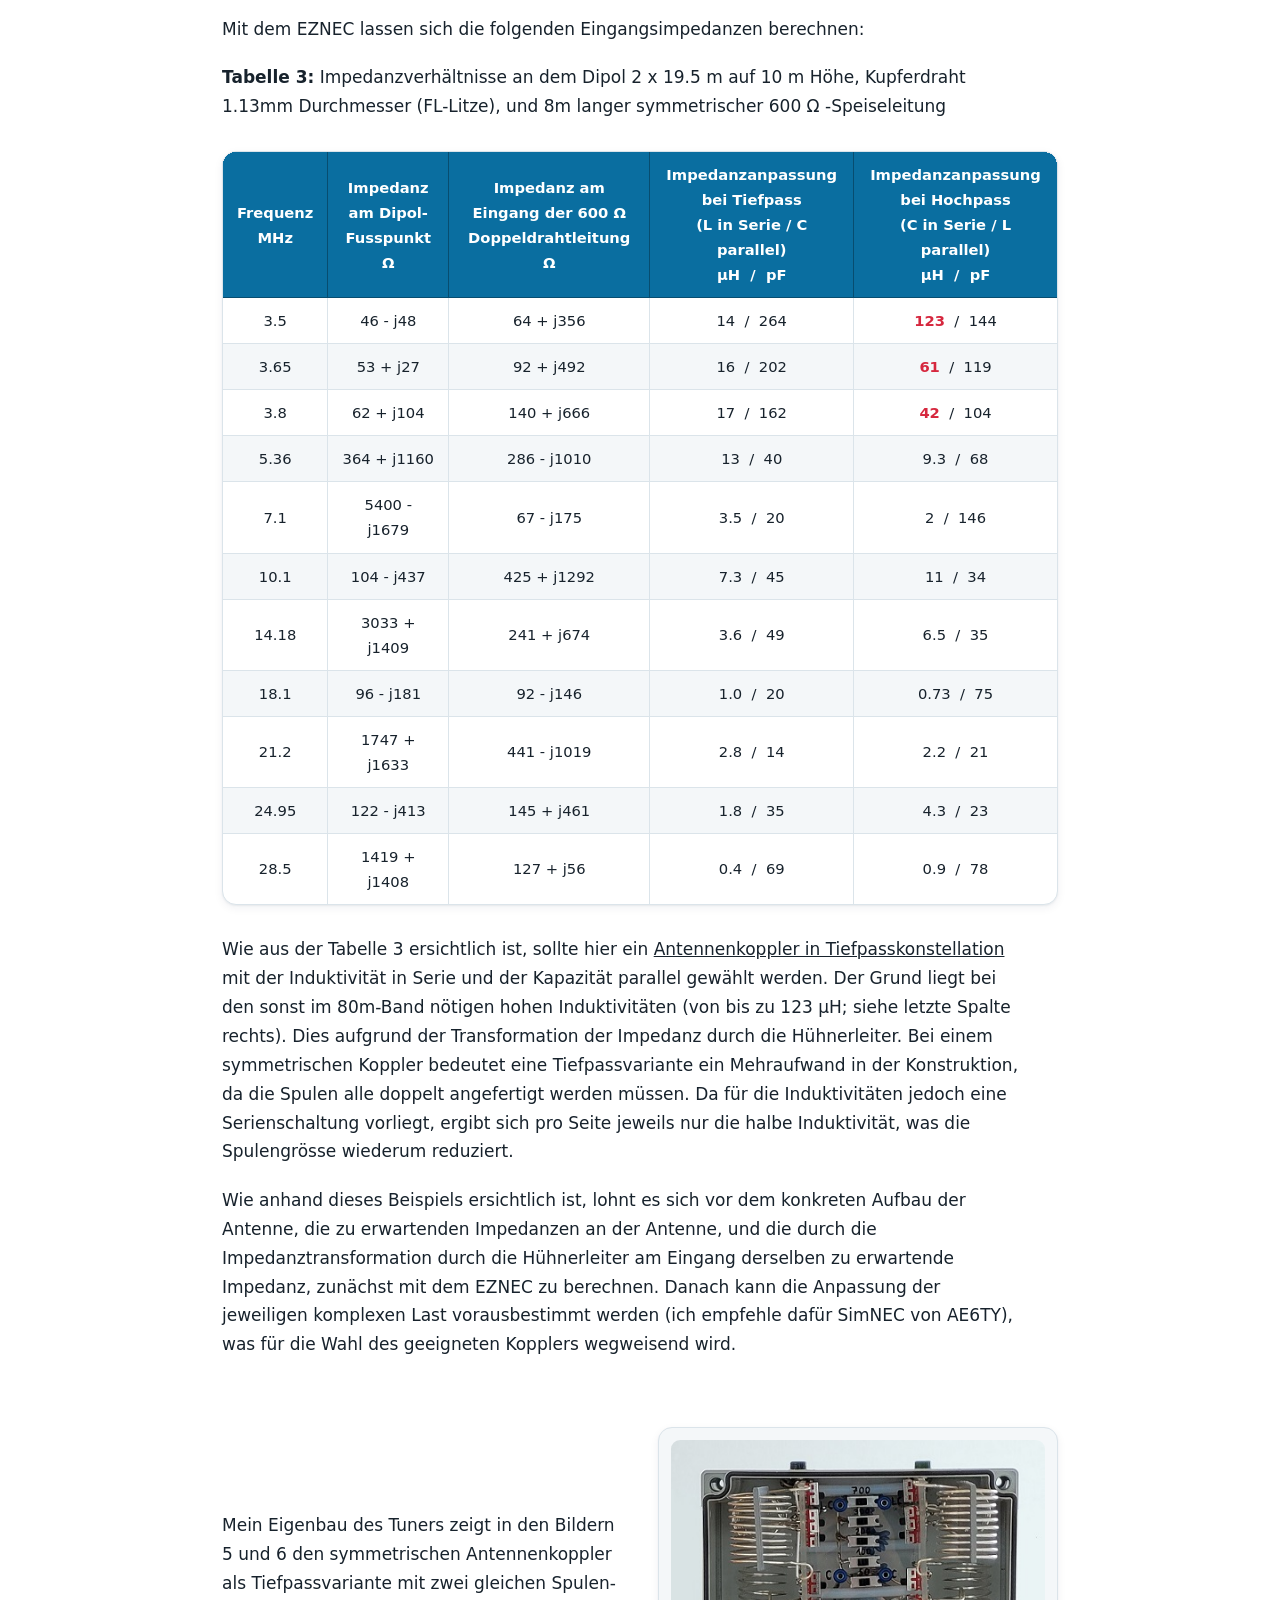
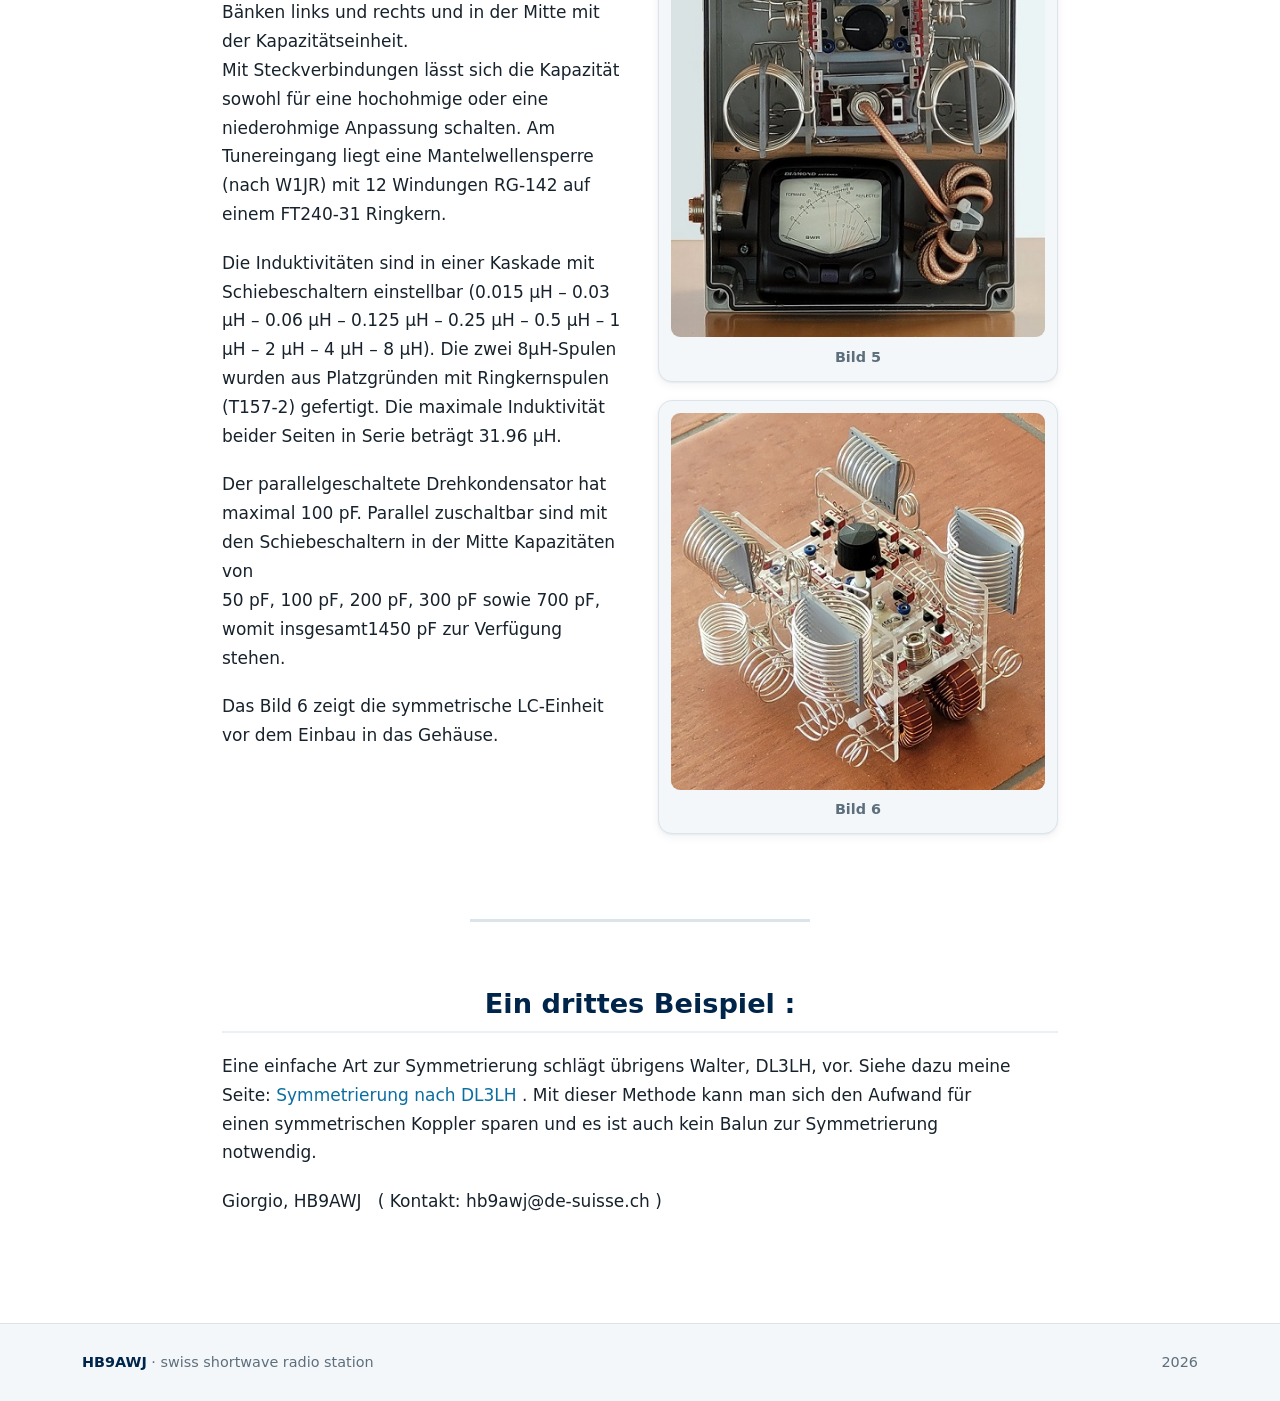
<file: symmetrischer Antennenkoppler.html>
<!DOCTYPE html>
<html lang="de-ch">
<head>
<meta charset="utf-8" />
<meta name="viewport" content="width=device-width, initial-scale=1" />
<title>symmetrischer Antennenkoppler</title>
<link rel="icon" type="image/x-icon" href="Pictures/faviconHB.png" />
<link rel="stylesheet" href="style.css" />
</head>

<body>
<header class="site-header">
	<nav class="nav" aria-label="Hauptnavigation">
		<a class="brand" href="de-suisse.html">
			<img class="logo" src="Pictures/faviconHB.png" width="30" height="30" alt="HB9AWJ Logo" />
		</a>
		<input type="checkbox" id="navtoggle" class="nav-toggle" hidden />
		<label class="nav-burger" for="navtoggle" aria-label="Menü öffnen"><span></span></label>
		<ul class="nav-links">
			<li><a href="index.html">Home</a></li>
			<li><a class="active" aria-current="page" href="symmetrischer%20Antennenkoppler.html">symmetrischer Antennenkoppler</a></li>
			<li><a href="Symmetrierung%20nach%20DL3LH.html">Symmetrierung nach DL3LH</a></li>
			<li><a href="endgespeiste%20Halbwellenantenne.html">endgespeiste Halbwellenantenne</a></li>
			<li><a href="Monopole%20Groundplane.html">Monopole &ndash; Groundplane</a></li>
			<li><a href="Luftbalun.html">Luftbalun</a></li>
		</ul>
	</nav>
</header>

<section class="page-hero">
	<div class="wrap">
		<p class="eyebrow">swiss shortwave radio station &middot; HB9AWJ</p>
		<h1 style="display: inline;">Symmetrischer Antennenkoppler</h1>
		<h2>Optimierung der Verluste bei der Antennenanpassung mit einem symmetrischen Antennenkoppler (mit Fernabstimmung). Frage der Notwendigkeit eines Baluns ? Mantelwellensperre ?</h2>
		<p class="subtitle">Optimization for low loss antenna matching using a symmetric antenna coupler with remote tuning. Need of a balun ? common mode choke ?</p>
	</div>
</section>

<main class="article">
	<p>Anstelle der Verwendung einer Endstufe lohnt sich vielleicht ein
	Blick auf mögliche Verluste von HF-Energie auf dem Wege vom Sender
	bis zur Antenne. Meist hat es in einer Antennenanlage mehrere
	Elemente, wo man unwissentlich oder aus Nachlässigkeit zum Teil
	beträchtlich Leistung verliert. Eine Analyse des Systems
	"Koppler-Antennenzuleitung-Antenne" auf mögliche, zu grosse
	Verluste kann hier sinnvoll sein. Die vollständige Optimierung einer
	Antennenanlage ist leider in vielen Fällen durch räumliche und
	bauliche Bedingungen eingeschränkt. Um auch mit einer in diesem Sinne
	eingeschränkten Antennenanlage eine Optimierung zu erreichen,
	empfiehlt sich eine messtechnische Analyse der Antenne und eine
	darauf basierende Auswahl von Antennenzuleitung und Art der
	Koppelung. Hierzu möchte ich als Beispiel die Analyse und Berechnung
	meiner Antennenanlage vorstellen.</p>

	<p>Folgende räumliche und bauliche Einschränkungen sowie Anforderungen
	bestehen für meinen Multibanddipol:</p>

	<ul>
		<li>Die Antenne wird für 80m, 60m und 40m, und als Erweiterung eventuell für 160m konzipiert</li>
		<li>Die Platzverhältnisse erlauben einen Dipol von maximal 2 x 17 m Schenkellänge unter Verwendung einer leichten inverted-V Form. Die maximale
		Antennenhöhe ist am Speisepunkt 8 m über dem Boden (gleich hoch wie das Flachdach des Dachgeschosses des Hauses), die Dipolenden gehen zu Stangen
		4.5 m über dem Boden.</li>
		<li>Die horizontale Distanz des Dipoleinspeisepunktes zur Metallumfassung des Flachdaches beträgt nur 1.5 m, die Dipolenden sind 6 m von der Hausfassade weg.</li>
		<li>eine 2.7m lange parallele Doppelleitung vom
		Einspeisepunkt bis zum Koppler kann realisiert werden.</li>
		<li>Die Kabeldurchführung ins Haus ist aus baulichen Gründen nur mit einem 10m
		langen Koaxialkabel (Aircell 7) möglich.</li>
	</ul>

	<p>Aus obigen Bedingungen resultiert ein relativ tief aufgehängter Multiband-Dipol, der wegen der geringen Aufbauhöhe NVIS-Eigenschaften aufweist. Die geringe Aufbauhöhe und die
	Nähe zum Haus mit dessen vielen Metallelementen (metallene Dach- und Brüstungsumfassungen sowie Metallgeländer) wirken sich auf die Fusspunktimpedanz des Dipols aus.
	Der Dipol kann auf 160m durch Kurzschluss der Hühnerleiterenden und mit einem einarmigen Betrieb im Koppler auch asymmetrisch als T-Antenne gegenüber Erde betrieben werden.
	Der Energietransport auf dem Koaxialkabel vom Sender zum Koppler
	erfolgt im "matched line Modus", es treten also hier keine zusätzlichen
	Verluste durch Reflexion (Fehlanpassung) auf.</p>

	<p>Als erstes muss die Eingansimpedanz an der 2.7m langen 600 Ω
	Hühnerleitung gemessen werden. Es wurde bewusst eine eine breite 600 Ω
	Leitung und nicht eine 450 Ω Wireman ausgewählt, da bei letzterer bei
	Regen unter Umständen grosse Verlust auftreten können (im Extremfall bis
	zu 3 - 4
	dB !).<br />
	Mit dem miniVNA messe ich folgende Impedanzen:</p>

	<p><strong>Tabelle 1:</strong> Gemessene Eingangsimpedanzen des oben beschriebenen
	Dipols mit 2 x 17 m mit einer 2.7m langen 600
	Ω Speiseleitung.
	Die Impedanzen am
	Einspeisepunkt des Dipols wurden interessehalber berechnet.</p>

	<div class="table-wrap">
		<table class="data">
			<thead>
				<tr>
					<th>Frequenz</th>
					<th>Eingangsimpedanz an der 600 Ω Doppeldrahtleitung</th>
					<th>Impedanz am Fusspunkt des Dipols</th>
				</tr>
				<tr>
					<th></th>
					<th><small>(gemessen mit miniVNA pro)</small></th>
					<th><small>(berechnet mit TLDetails)</small></th>
				</tr>
				<tr>
					<th>MHz</th>
					<th>Ω</th>
					<th>Ω</th>
				</tr>
			</thead>
			<tbody>
				<tr><td>3.5</td><td>18 - j 168</td><td>21 - j 319</td></tr>
				<tr><td>3.65</td><td>20 - j 90</td><td>22 - j 235</td></tr>
				<tr><td>3.8</td><td>47 - j 59</td><td>51 - j 206</td></tr>
				<tr><td>5.358</td><td>290 + j 1280</td><td>106 + j 631</td></tr>
				<tr><td>7.1</td><td>630 - j 2230</td><td>983 + j 2760</td></tr>
			</tbody>
		</table>
	</div>

	<p>Für die nun nötige Auswahl des Aufbaus des Kopplers habe ich
	Folgendes berücksichtigt:</p>

	<p>Der Koppler muss einen symmetrischen Betrieb gewährleisten.
	Prinzipiell gibt es die Möglichkeit, einen symmetrischen Koppler zu
	verwenden, oder einen asymmetrischen Tuner mit einer Symmetrierung.
	Letztere Variante ist einfacher aufzubauen und funktioniert genauso
	gut. Dazu ist jedoch ein Balun nötig. Zu Balun und
	Mantelwellensperren möchte ich zunächst noch eine Anmerkung
	bezüglich der verwendeten Begriffe machen:</p>

	<p>Ich unterscheide hier im Folgenden zwischen dem Begriff eines
	Baluns und dem einer Mantelwellensperre (common mode choke). Diese
	Differenzierung wird nicht überall gleich gehandhabt und führt
	deshalb auch zu Verwirrung. Ein Balun ist
	so aufgebaut und dient dazu, eine Symmetrierung herbeizuführen. Die
	Mantelwellsperre in der Zuleitung dient als Drossel, um
	Gleichtaktanteile gegen den Sender hin zu unterdrücken. Natürlich
	kann unter Umständen auch mit einer Mantelwellensperre eine
	Symmetrierung erzwungen werden. Einen solchen Fall betrachte ich
	hier nicht. Ich verwende hier den Begriff Mantelwellensperre nur als
	Gleichtaktdrossel.</p>

	<p>Bei einem Balun treten oft viel grössere Verluste
	auf als gemeinhin angenommen. Entsprechende Berechnungen müssen jedoch
	durchgeführt werden. Nach Berechnungen von DL3LH sind je nach
	Situation (Frequenz, Impedanztransformation, Symmetrierung)
	sehr hohe Verluste durchaus möglich. So habe
	ich mich für die Konstruktion eines symmetrischen Tuners
	entschieden, mit der Möglichkeit, wenn möglich einen Balun weglassen zu können.
	Es stellt sich aber noch die Frage, ob eine
	Mantelwellensperre in der Zuleitung nötig ist oder nicht.</p>

	<p>Im weiteren muss die Art des LC-Anpassnetzwerk
	bestimmt werden. Beliebt sind aus verschiedenen, und durchaus auch guten Gründen, vor allem die T- oder
	Pi-Anpassung. Ueber die Vor- und Nachteile jedes dieser Kopplerarten gibt es
	viele Veröffentlichungen. Ich habe mich für ein einfaches LC-Netzwerk entschieden.
	Ein solches ist die einfachste, sicherste und verlustärmste Variante. Das einfache LC-Netzwerk ist eindeutig bei der Abstimmung, erlaubt nicht mehrere und vor allem
	keine Kamikaze-Einstellungen, und weist gegenüber dem Pi-Filter oder der T-Anpassung oft geringere Verluste auf.</p>

	<p>Aufgrund der mir nun vorliegenden Messwerte der Eingangsimpedanz an
	der Hühnerleiter und nach dem Entscheid für einen symmetrischen
	LC-Koppler können nun die Verluste vorausberechnet werden. Daraus
	ergibt sich, dass hier eine
	Hochpassvariante (mit C seriell und L parallel) am wenigsten Verluste
	macht. Die Berechnung eines Konzept mit einem asymmetrischen Tuner
	und dafür mit einem (Luft-)Balun am Kopplerausgang ergab teilweise
	grosse zusätzliche Verluste von &gt;1 dB. Die Antennensituation hier
	verlangt somit einen symmetrischen Koppler, und, wenn möglich ohne
	Balun, aber dafür wenigstens einer Mantelwellensperre in der
	koaxialen Zuleitung.</p>

	<p>In welchen Situationen kann nun ein Balun weggelassen werden?<br />
	Die symmetrische Speisung wird mit der Verwendung eines
	symmetrischen Kopplers erreicht (Abbildung 1). Das Problem sind allfällige rückläufige Gleichtaktanteile, welche wegen
	gewissen Asymmetrien im Speiseleitung-Antennensystem auftreten und
	sich am Uebergang vom Koaxialkabel zur symmetrischen Struktur
	manifestieren. Diese gilt es zu eliminieren oder abzuleiten.<br />
	Nach W8JI kann bei einer einigermassen symmetrischen Antennenanlage
	und unter der Verwendung eines symmetrischen Kopplers unter
	Umständen auf einen Balun verzichtet werden. Walter, DL3LH hat zudem
	folgende Bedingungen zum möglichen Weglassen eines Baluns erwähnt:
	der Ausgleich allfälliger Gleichtaktanteile erfolgt bei Verwendung
	einer Hochpasskonstellation mit galvanischer Koppelung der beiden
	Schenkel der Paralleldrahtleitung über die parallel liegende
	Induktivität (Abbildung 2a), oder die Ableitung der
	Gleichtaktanteile bei der Verwendung einer Tiefpasskonstellation
	wird mit zwei mittig geerdeten Drosseln oder Widerständen erreicht
	(Abbildung 2b). Auch diese letzte Variante führt gemäss den
	Berechnungen zu praktisch nicht relevanten zusätzlichen Verlusten.
	Sollten trotz dieser Massnahmen Probleme auftreten, kann man am
	Tunereingang eine Mantelwellensperre einsetzen.</p>

	<div class="gallery">
		<figure>
			<img alt="Schema Symmetrierung" height="327" src="Pictures/Prinzipschema%20Symmetrierglied360x327.png" width="360" />
			<figcaption>Abbildung 1: generelles Prinzipschaltbild für eine Symmetrierung</figcaption>
		</figure>
		<figure>
			<img alt="Schema Gleichtaktausgleich" height="230" src="Pictures/Schema%20Gleichtaktausgleich%20Koppler269x230.png" width="269" />
			<figcaption>Abbildung 2 a: Cs - Lp - Konfiguration:<br />
			Die Induktivität liegt parallel. Gleichtaktströme können über die galvanische Verbindung der Spule ausgeglichen werden</figcaption>
		</figure>
		<figure>
			<img alt="Ableitung Gleichtaktanteile" height="230" src="Pictures/Schema%20Gleichtaktableitung%20Koppler358x230.png" width="358" />
			<figcaption>Abbildung 2 b: Ls - Cp - Konfiguration:<br />
			Ein Ausgleich der Gleichtaktanteile ist über die parallelliegende
			Kapazität nicht möglich. Deshalb erfolgt die Ableitung über mittig geerdete 2.7 kΩ
			Widerstände (oder über 2.5 mH Drosseln)</figcaption>
		</figure>
	</div>

	<p>Aufgrund der Erfordernisse habe ich einen manuell fernsteuerbaren,
	symmetrischen Cs-Lp-Koppler in Hochpasskonfiguration unter Weglassen
	eines Baluns, aber mit einer Mantelwellensperre bei der Zuleitung
	gebaut (Abbildung 3; Bild 1). Bei der Realisation der Kopplers kommt
	eine Abwandlung des Christiankopplers in Hochpassschaltung zum Zuge,
	mit nur einer L-Bank (in Parallelschaltung), sowie einer Erweiterung
	der beiden C-Banken (je in Serie) um jeweils eine zusätzliche
	Schaltstufe von je 800 pF (was dann 1'597 pF pro C-Bank ergibt).
	Damit lässt sich eine wegen der Serieschaltung der Kapazitäten
	resultierende Gesamtkapazität von doch 798 pF erreichen, wie ich sie
	hier aufgrund der Eingangsimpedanz an der Hühnerleiter brauche.<br />
	Die Kopplereinstellung erfolgt ferngesteuert, wobei ich eine vereinfachte Ansteuerung
	zur Steuerung der Relais realisiert habe
	(Bild 4).</p>

	<p>(Der
	Christiankoppler wird unter
	<a href="https://www.darc.de/der-club/distrikte/e/ortsverbaende/39/bauprojekte/christian-koppler/" target="_blank">https://www.darc.de/der-club/distrikte/e/ortsverbaende/39/bauprojekte/christian-koppler/</a>
	genauer beschrieben).</p>

	<p>Die praktische Testung zeigt ein völlig problemloses Verhalten des Kopplers, von möglichen Gleichtaktströmen mit vagabundierender HF im Shack
	lässt sich nichts feststellen, egal ob eine Mantelwellensperre
	verwendet wird oder nicht. Die Antenne scheint somit eine gute
	Symmetrie aufzuweisen. Es wurde hier jedoch ein Gehäuse aus
	Kunststoff verwendet. Wird der symmetrische Koppler in einem
	Metallgehäuse untergebracht, ist schon aufgrund theoretischer
	Ueberlegungen als auch nach meiner praktischen Erfahrung eine
	Mantelwellensperre zwingend nötig (natürlich innerhalb des
	Metallgehäuses). Die Mantelwellensperre muss in
	einem solchen Fall den von der Masse isoliert aufgebauten HF-Teil
	mit den Kondensatoren und den Spulen von der Masse des Gehäuses
	entkoppeln.</p>

	<div class="media">
		<div class="media-text">
			<p><strong>Abbildung 3:</strong></p>
			<p>Aufgrund der Serieschaltung der Kapazitäten von C und C'
			ergibt sich eine maximal einstellbare Gesamtkapazität von 798
			pF, mit einer Abstufung von jeweils
			1.55 pF.</p>
			<p>Die Induktivität ist in Schritten von 0.25
			µH einstellbar, von 0.25 µH bis
			31.75 µH .</p>
			<p>Am Eingang des Kopplers ist eine Mantelwellensperre nach W1JR eingesetzt
			(10 Wdg RG-58 auf zwei FT240-43); der Energietransport der Gegentaktanteile wird dadurch nicht gedämpft.</p>
		</div>
		<figure>
			<img alt="symmetrischer Koppler mit Mantelsperre" height="327" src="Pictures/Schema%20symm%20Koppler%20mit%20Mantelsperre655x327.png" width="655" />
			<figcaption>Abbildung 3</figcaption>
		</figure>
	</div>

	<p><strong>Tabelle 2:</strong>
	Dipol 2 x 17 m
	(leichte inverted-V Form),
	4.5m bis 8 m (Fusspunkt) über dem Boden,
	2.7 m 600 Ω Paralleldrahtspeiseleitung,
	Güte für Kondensator und Spule:
	Q<sub>C </sub>= 500, Q<sub>L</sub> = 100,
	10 m Koaxialkabel (Aircell 7) Sender zu Koppler</p>

	<div class="table-wrap">
		<table class="data">
			<thead>
				<tr>
					<th>MHz</th>
					<th>Eingangsimpedanz Paralleldrahtleitung 600 Ω</th>
					<th>Verlust HL 600 Ω</th>
					<th>CL-Netzwerk (Hochpass)<br />C&nbsp;&nbsp;&nbsp;&nbsp;&nbsp;L</th>
					<th>Verlust CL-Netzwerk</th>
					<th>Verlust Koaxialkabel 10 m Aircell 7 (matched line loss)</th>
					<th>Total Verluste</th>
				</tr>
				<tr>
					<th></th>
					<th>Ω</th>
					<th>dB</th>
					<th>pF&nbsp;&nbsp;&nbsp;&nbsp;µH</th>
					<th>dB</th>
					<th>dB</th>
					<th>dB</th>
				</tr>
			</thead>
			<tbody>
				<tr><td>3.500</td><td>18 - j 168</td><td>0.100</td><td>256 ; 3</td><td>0.66</td><td>0.135</td><td class="red">0.895</td></tr>
				<tr><td>3.650</td><td>20 - j 90</td><td>0.094</td><td>306 ; 2</td><td>0.33</td><td>0.135</td><td class="red">0.559</td></tr>
				<tr><td>3.800</td><td>47 - j 59</td><td>0.041</td><td>798 ; 1.25</td><td>0.12</td><td>0.135</td><td class="red">0.296</td></tr>
				<tr><td>5.358</td><td>290 + j 1280</td><td>0.015</td><td>56 ; 27</td><td>0.35</td><td>0.16</td><td class="red">0.525</td></tr>
				<tr><td>7.100</td><td>630 - j 2230</td><td>0.002</td><td>31 ; 10</td><td>0.74</td><td>0.21</td><td class="red">0.952</td></tr>
			</tbody>
		</table>
	</div>

	<p>Die Berechnung dieser so konzipierten Anlage ergibt folgende geringe Verlustwerte
	wie in Tabelle 2 dargestellt. Die Symmetrie der Speisung zeigt Bild
	3.</p>

	<p>Wie die Tabelle 2 zeigt, gelangen bei 100 Watt Ausgangsleistung auf dem 80m-Band doch 81.4 bis 93.4 Watt und auf dem 40m-Band 80.3
	Watt zur Antenne. Wenn man auf dem 60m-Band beim Sender 16.9 Watt Ausgangsleistung einstellt, erreichen 15 Watt die Antenne. Diese Werte sind tolerabel, wenn man die, - durch die tiefe Aufhängung und die Nähe
	zu den Metallelementen des Hauses bedingte -, tiefe Fusspunktimpedanz am Dipol berücksichtigt (Tabelle
	1). Das symmetrische CL-Anpassnetzwerk muss auf 80 m einen
	tiefen Realwiderstand herauftransformieren und auf den beiden höheren Bändern grössere komplexe Anteile ausgleichen.</p>

	<p>Durch einen Balun zur Elimination von Gleichtaktanteilen würde
	eine zusätzliche Verlustquelle eingefügt. Wir haben hier
	versuchsweise zur Symmetrierung einen 1:1 Luftbalun von 3.5 µH (Güte
	Q = 100, k = 0.92) am Kopplerausgang eingefügt und die dabei
	entstehenden zusätzlichen Verluste berechnet: 0.19 dB auf 80m, 2.3
	dB auf 60m und 1.85 dB auf 40m. Solche doch beträchtlichen
	Zusatzverluste können wegen der Art der symmetrierenden
	Anpassschaltung nun mit dem Weglassen eines Baluns vermieden werden.
	Würde der Balun am Kopplereingang eingesetzt, wären die Verluste
	durch den Luftbalun selbst zwar kleiner, der Gesamtverlust wäre
	jedoch auf 60m (1.04 dB) und auf 40m (1.55 dB) wegen grösseren
	Verlusten im LC-Glied doch um einiges grösser als mit der gewählten
	Variante ohne Balun.<br />
	Am Kopplereingang kann, wenn
	nötig (bei einem Metallgehäuse zwingend), praktisch ohne zusätzliche Verluste eine koaxiale
	Mantelwellensperre Typ W1JR (z. B.
	10 Wdg RG-58 auf zwei
	FT240-43 Ringkernen), oder ein Typ nach W2DU, eingesetzt werden (Abb. 3). Eine
	Mantelwellensperre beeinflusst weder den Energietransport der Gegentaktanteile im
	Innern des Koaxialkabels, noch beeinflusst sie am Uebergang zwischen
	Koaxialkabel und dem symmetrischem Tuner die Impedanzabschluss-verhältnisse für die Gegentaktanteile. Ähnliche
	Sperren werden auch bei käuflichen Modellen (MFJ 974 HB,
	BX-1200, Palstar BT1500A) verwendet. Ich habe die Typ-W1JR-Mantelwellensperre zusätzlich eingesetzt, auch wenn ich,
	- vielleicht aufgrund der sonst schon guten Symmetrie in meinem
	Antennensystem und dem Kunststoffgehäuse -, keinen Unterschied zum Betrieb
	ohne diese Sperre feststellen kann. Somit kann man
	hier auch ohne eine Mantelwellensperre auskommen.<br />
	Wie man zudem aus der Tabelle ersehen kann, verursacht das Koaxialkabel einen beachtlichen Anteil der Verluste, auch wenn es selbst nur 10m lang ist und nur
	im "matched line Modus" betrieben wird und so keine zusätzlichen Verluste durch Reflexion (Fehlanpassung) verursacht werden.</p>

	<p>Der Wirkungsgrad dieses Multibanddipols, also der Antenne selbst, ist hier noch nicht berechnet und muss natürlich für die tatsächlich in den Raum abgestrahlte HF
	zusätzlich berücksichtigt werden. Vor allem auf 40m hat die hier als Ganzwellendipol arbeitende Antenne einen höheren Antennengewinn, der gewisse Verlust wieder
	wettmacht.</p>

	<div class="media">
		<div class="media-text">
			<p><b>Bild 1:</b> Der symmetrische Koppler mit einer C-Bank für jeden Arm (in Serieschaltung), eine L-Bank
			parallelgeschaltet in der Mitte, kein Balun.<br />
			Für den Einsatz
			im Aussenbereich gegen Wasser und Feuchtigkeit besteht eine
			entsprechende Abdichtung.<br />
			Es handelt sich um eine Abwandlung des bekannten
			Christian-Kopplers (von DL3LAC).</p>
			<p>Die Fernsteuerung der Relais für die Kapazitäten und
			Induktivitäten erfolgt im Shack mit Schiebeschaltern
			(Einstellmöglichkeiten siehe Abbildung 4 und Bild 4)</p>
		</div>
		<figure>
			<img alt="abgewandelter Christiankoppler" height="800" src="Pictures/abgewandelter%20symmetrischer%20Christian-Koppler%20600x800.jpg" width="600" />
			<figcaption><b>Bild 1</b></figcaption>
		</figure>
	</div>

	<div class="gallery">
		<figure>
			<img alt="symmetrischer Koppler im Aussenbereich" height="472" src="Pictures/symm%20Koppler%20im%20Aussenbereich%20295x472.jpg" width="295" />
			<figcaption><b>Bild 2</b>: Der symmetrische Koppler im Aussenbereich.
			Die symmetrische Doppelleitung und die Antennenschenkel bestehen aus 2mm Aludraht. Im schwarzen Gehäuse unter dem Koppler befindet sich 
			die Mantelwellensperre gegen allfällige Gleichtaktanteile.</figcaption>
		</figure>
		<figure>
			<img alt="Symmetriekontrolle" height="472" src="Pictures/Symmetriekontrolle%202%20Watt%20400x472.jpg" width="400" />
			<figcaption><b>Bild 3</b>: Kontrolle der Symmetrie mit zwei Fahrradlämpchen in der Speiseleitung (hier bei 3.5 MHz und
			2 Watt Sendeleistung).</figcaption>
		</figure>
	</div>

	<div class="media">
		<div class="media-text">
			<p>Für die Steuerung der Relais werden Schiebeschalter
			verwendet (Bild 4). Es sind für die drei gewünschten Bänder nur
			wenige Einstellungen nötig und diese können auf der
			Liste nebenan schnell abgelesen und eingestellt werden.</p>
		</div>
		<figure>
			<img alt="Steuereinheit Relais" height="472" src="Pictures/Steuereinheit%20Relais%20835x472.jpg" width="835" />
			<figcaption><b>Bild 4</b> 
			</figcaption>
		</figure>
	</div>

	<p>Für 1.8 MHz verwende ich den Koppler einarmig mit nur einer C-Bank als asymmetrischen LC-Koppler und betreibe den
	Dipol am kurzgeschlossenen Hühnerleitereingang als T-Antenne gegen Erde. Beides funktioniert sehr gut.</p>

	<p>Ein grosser Dank gebührt Walter, DL3LH, für die Mithilfe zur Planung
	und Berechnung der Antennenanlage.</p>

	<p>Ein sehr gutes Programm zur Berechnung der Verluste stellt übrigens Walter, DL1JWD, zur Verfügung: "kleiner
	Netzwerkanalysator" unter :
	<a href="https://dl1jwd.darc.de" target="_blank">https://dl1jwd.darc.de</a></p>

	<hr class="divider" />
	<h2 style="text-align: center">Ein zweites Beispiel:</h2>

	<p>Andere Verhältnisse am Hühnerleitereingang finden sich im Italien-QTH. Dort kann ein fullsize-Dipol mit 2 x 20 m (19,5m) Länge in 10 Meter Höhe aufgehängt werden.
	Dafür braucht es aber zur Speisung eine 8m lange 600 Ω Doppelleitung, also länger als im obigen Beispiel (wo atypischerweise eine sehr kurze Speiseleitung nötig ist).</p>

	<p>Mit dem EZNEC lassen sich die folgenden Eingangsimpedanzen berechnen:</p>

	<p><strong>Tabelle 3:</strong>
	Impedanzverhältnisse an dem Dipol 2 x 19.5 m auf
	10 m Höhe, Kupferdraht 1.13mm Durchmesser (FL-Litze), und 8m langer symmetrischer 600 Ω
	-Speiseleitung</p>

	<div class="table-wrap">
		<table class="data">
			<thead>
				<tr>
					<th>Frequenz<br />MHz</th>
					<th>Impedanz am Dipol-Fusspunkt<br />Ω</th>
					<th>Impedanz am Eingang der 600 Ω Doppeldrahtleitung<br />Ω</th>
					<th>Impedanzanpassung bei Tiefpass<br />(L in Serie / C parallel)<br />µH&nbsp; /&nbsp; pF</th>
					<th>Impedanzanpassung bei Hochpass<br />(C in Serie / L parallel)<br />µH&nbsp; /&nbsp; pF</th>
				</tr>
			</thead>
			<tbody>
				<tr><td>3.5</td><td>46 - j48</td><td>64 + j356</td><td>14&nbsp; /&nbsp; 264</td><td><span class="red">123</span>&nbsp; /&nbsp; 144</td></tr>
				<tr><td>3.65</td><td>53 + j27</td><td>92 + j492</td><td>16&nbsp; /&nbsp; 202</td><td><span class="red">61</span>&nbsp; /&nbsp; 119</td></tr>
				<tr><td>3.8</td><td>62 + j104</td><td>140 + j666</td><td>17&nbsp; /&nbsp; 162</td><td><span class="red">42</span>&nbsp; /&nbsp; 104</td></tr>
				<tr><td>5.36</td><td>364 + j1160</td><td>286 - j1010</td><td>13&nbsp; /&nbsp; 40</td><td>9.3&nbsp; /&nbsp; 68</td></tr>
				<tr><td>7.1</td><td>5400 - j1679</td><td>67 - j175</td><td>3.5&nbsp; /&nbsp; 20</td><td>2&nbsp; /&nbsp; 146</td></tr>
				<tr><td>10.1</td><td>104 - j437</td><td>425 + j1292</td><td>7.3&nbsp; /&nbsp; 45</td><td>11&nbsp; /&nbsp; 34</td></tr>
				<tr><td>14.18</td><td>3033 + j1409</td><td>241 + j674</td><td>3.6&nbsp; /&nbsp; 49</td><td>6.5&nbsp; /&nbsp; 35</td></tr>
				<tr><td>18.1</td><td>96 - j181</td><td>92 - j146</td><td>1.0&nbsp; /&nbsp; 20</td><td>0.73&nbsp; /&nbsp; 75</td></tr>
				<tr><td>21.2</td><td>1747 + j1633</td><td>441 - j1019</td><td>2.8&nbsp; /&nbsp; 14</td><td>2.2&nbsp; /&nbsp; 21</td></tr>
				<tr><td>24.95</td><td>122 - j413</td><td>145 + j461</td><td>1.8&nbsp; /&nbsp; 35</td><td>4.3&nbsp; /&nbsp; 23</td></tr>
				<tr><td>28.5</td><td>1419 + j1408</td><td>127 + j56</td><td>0.4&nbsp; /&nbsp; 69</td><td>0.9&nbsp; /&nbsp; 78</td></tr>
			</tbody>
		</table>
	</div>

	<p>Wie aus der Tabelle 3 ersichtlich ist, sollte hier ein
	<span class="u">Antennenkoppler in Tiefpasskonstellation</span> mit der Induktivität in Serie und
	der Kapazität parallel
	gewählt werden. Der Grund liegt bei den sonst im 80m-Band nötigen hohen Induktivitäten (von bis zu 123 µH; siehe letzte Spalte rechts). Dies aufgrund der
	Transformation der Impedanz durch die Hühnerleiter. Bei einem symmetrischen Koppler bedeutet eine Tiefpassvariante ein Mehraufwand in der Konstruktion,
	da die Spulen alle doppelt angefertigt werden müssen. Da für die Induktivitäten jedoch eine Serienschaltung vorliegt, ergibt sich pro Seite jeweils nur
	die halbe Induktivität, was die Spulengrösse wiederum reduziert.</p>

	<p>Wie anhand dieses Beispiels ersichtlich ist, lohnt es sich vor dem konkreten Aufbau der Antenne, die zu erwartenden Impedanzen an der Antenne, und die durch
	die Impedanztransformation durch die Hühnerleiter am Eingang derselben zu erwartende Impedanz, zunächst mit dem EZNEC zu berechnen. Danach kann die Anpassung der
	jeweiligen komplexen Last vorausbestimmt werden (ich empfehle dafür SimNEC von AE6TY), was für die Wahl des geeigneten Kopplers wegweisend wird.</p>

	<div class="media">
		<div class="media-text">
			<p>Mein Eigenbau des Tuners zeigt in den Bildern 5 und 6 den symmetrischen Antennenkoppler als Tiefpassvariante mit zwei gleichen Spulen-Bänken links und rechts und
			in der Mitte mit der Kapazitätseinheit.<br> Mit Steckverbindungen lässt sich die Kapazität sowohl für eine hochohmige oder eine niederohmige Anpassung schalten.
			Am Tunereingang liegt eine Mantelwellensperre (nach W1JR) mit 12 Windungen
			RG-142 auf einem FT240-31 Ringkern.</p>
			<p>Die Induktivitäten sind in einer Kaskade mit Schiebeschaltern einstellbar (0.015 µH – 0.03 µH – 0.06 µH – 0.125 µH – 0.25 µH –
			0.5 µH – 1 µH – 2 µH – 4 µH – 8 µH). Die zwei 8µH-Spulen wurden
			aus Platzgründen mit Ringkernspulen (T157-2) gefertigt. Die maximale Induktivität
			beider Seiten in Serie
			beträgt 31.96 µH.</p>
			<p>Der parallelgeschaltete Drehkondensator hat maximal 100 pF. Parallel zuschaltbar sind mit den Schiebeschaltern in der Mitte Kapazitäten von<br />
			50 pF,
			100 pF, 200 pF, 300 pF sowie 700 pF, womit insgesamt1450 pF zur Verfügung stehen.</p>
			<p>Das Bild 6 zeigt die symmetrische LC-Einheit vor dem Einbau in das Gehäuse.</p>
		</div>
		<div class="gallery">
			<figure>
				<img alt="symmetrischer Koppler in Tiefpasskonstellation" height="558" src="Pictures/symm%20Tuner%20420x558.jpg" width="420" />
				<figcaption><b>Bild 5</b></figcaption>
			</figure>
			<figure>
				<img alt="LC-Block des symmetrischen Kopplers" height="423" src="Pictures/symm%20Tuner%20schr%20420x423.jpg" width="420" />
				<figcaption><b>Bild 6</b></figcaption>
			</figure>
		</div>
	</div>

	<hr class="divider" />
	<h2 style="text-align: center">Ein drittes Beispiel :</h2>

	<p>Eine einfache Art zur Symmetrierung schlägt übrigens Walter,
	DL3LH, vor. Siehe dazu meine Seite:
	<a href="Symmetrierung%20nach%20DL3LH.html">Symmetrierung nach DL3LH</a> . Mit
	dieser Methode kann man sich den Aufwand für einen
	symmetrischen Koppler sparen und es ist auch kein Balun zur
	Symmetrierung notwendig.</p>

	<p>Giorgio, HB9AWJ&nbsp;&nbsp; ( Kontakt: hb9awj@de-suisse.ch )</p>
</main>

<footer class="site-footer">
	<div class="wrap">
		<span><a class="call" href="index.html">HB9AWJ</a> &middot; swiss shortwave radio station</span>
		<span>2026</span>
	</div>
</footer>
</body>
</html>
</file>
<file: style.css>
/* =====================================================================
   HB9AWJ · swiss shortwave radio station
   Shared modern stylesheet
   ===================================================================== */

/* ---------- Design tokens ---------- */
:root {
	--brand:        #0a6ea0;   /* primary blue  */
	--brand-strong: #005b87;
	--navy:         #00254a;   /* deep headline navy */
	--accent:       #d6273e;   /* signal red (logo / highlights) */

	--ink:          #17222c;
	--ink-soft:     #33424f;
	--muted:        #5d6f7d;

	--bg:           #ffffff;
	--surface:      #f4f7f9;
	--surface-2:    #eaf0f4;
	--border:       #dbe4ea;

	--hl:           #fff7cc;   /* table highlight (was #FFFF66/#FFFF99) */

	--radius:       14px;
	--radius-sm:    9px;
	--shadow:       0 1px 2px rgba(16,42,67,.06), 0 8px 24px rgba(16,42,67,.08);
	--shadow-sm:    0 1px 2px rgba(16,42,67,.06), 0 3px 10px rgba(16,42,67,.06);

	--measure:      74ch;
	--wrap:         1180px;

	--font: "Inter", system-ui, -apple-system, "Segoe UI", Roboto, Helvetica, Arial, sans-serif;
}

@media (prefers-color-scheme: dark) {
	:root {
		--brand:        #4fb2e0;
		--brand-strong: #7cc7ea;
		--navy:         #cfe4f5;
		--accent:       #ff6b7d;

		--ink:          #e6edf3;
		--ink-soft:     #c3d0da;
		--muted:        #93a3b0;

		--bg:           #0f1720;
		--surface:      #16212c;
		--surface-2:    #1d2b38;
		--border:       #273543;

		--hl:           #4a441f;
		--shadow:       0 1px 2px rgba(0,0,0,.4), 0 10px 28px rgba(0,0,0,.45);
		--shadow-sm:    0 1px 2px rgba(0,0,0,.35), 0 4px 12px rgba(0,0,0,.35);
	}
}

/* ---------- Reset / base ---------- */
*, *::before, *::after { box-sizing: border-box; }

html { scroll-behavior: smooth; -webkit-text-size-adjust: 100%; }

body {
	margin: 0;
	font-family: var(--font);
	font-size: 17px;
	line-height: 1.7;
	color: var(--ink);
	background: var(--bg);
	-webkit-font-smoothing: antialiased;
	text-rendering: optimizeLegibility;
}

img { max-width: 100%; height: auto; display: block; }

a { color: var(--brand); text-decoration: none; }
a:hover { text-decoration: underline; }

h1, h2, h3, h4 { color: var(--navy); line-height: 1.25; font-weight: 700; }

sub, sup { line-height: 0; }

/* ---------- Header / navigation ---------- */
.site-header {
	position: sticky;
	top: 0;
	z-index: 50;
	background: color-mix(in srgb, var(--bg) 86%, transparent);
	backdrop-filter: saturate(160%) blur(10px);
	-webkit-backdrop-filter: saturate(160%) blur(10px);
	border-bottom: 1px solid var(--border);
}

.nav {
	max-width: var(--wrap);
	margin: 0 auto;
	padding: 0 clamp(16px, 4vw, 32px);
	display: flex;
	align-items: center;
	gap: 18px;
	min-height: 64px;
}

.brand {
	display: flex;
	align-items: center;
	gap: 12px;
	font-weight: 800;
	letter-spacing: .2px;
	color: var(--navy);
	white-space: nowrap;
}
.brand:hover { text-decoration: none; }

.brand .logo {
	width: 30px; height: 30px;
	display: block;
	flex: none;
	border-radius: 8px;
	object-fit: contain;
	box-shadow: var(--shadow-sm);
}
.brand .call { font-size: 1.05rem; }
.brand .call small {
	display: block;
	font-size: .62rem;
	font-weight: 600;
	letter-spacing: .12em;
	text-transform: uppercase;
	color: var(--muted);
}

.nav-links {
	display: flex;
	flex-wrap: wrap;
	align-items: center;
	gap: 2px;
	margin-left: auto;
	list-style: none;
	padding: 0;
}
.nav-links a {
	display: block;
	padding: 8px 12px;
	border-radius: 8px;
	font-size: .9rem;
	font-weight: 600;
	color: var(--ink-soft);
	transition: background .15s, color .15s;
}
.nav-links a:hover { background: var(--surface-2); color: var(--brand); text-decoration: none; }
.nav-links a.active { color: var(--brand); background: var(--surface-2); }

/* mobile toggle (CSS-only) */
.nav-toggle { display: none; }
.nav-burger {
	display: none;
	margin-left: auto;
	width: 44px; height: 44px;
	border: 1px solid var(--border);
	border-radius: 10px;
	background: var(--surface);
	cursor: pointer;
	align-items: center;
	justify-content: center;
	color: var(--ink);
}
.nav-burger span, .nav-burger span::before, .nav-burger span::after {
	content: "";
	display: block;
	width: 20px; height: 2px;
	background: currentColor;
	position: relative;
	transition: .2s;
}
.nav-burger span::before { position: absolute; top: -6px; }
.nav-burger span::after  { position: absolute; top:  6px; }

@media (max-width: 860px) {
	.nav-burger { display: inline-flex; }
	.nav-links {
		position: fixed;
		inset: 64px 0 auto 0;
		flex-direction: column;
		align-items: stretch;
		gap: 0;
		margin: 0;
		padding: 8px clamp(16px,4vw,32px) 16px;
		background: var(--bg);
		border-bottom: 1px solid var(--border);
		box-shadow: var(--shadow);
		max-height: 0;
		overflow: hidden;
		transition: max-height .25s ease;
	}
	.nav-links a { padding: 12px 10px; font-size: 1rem; border-radius: 10px; }
	.nav-toggle:checked ~ .nav-links { max-height: 80vh; }
}

/* ---------- Page hero / titles ---------- */
.page-hero {
	background:
		radial-gradient(1200px 400px at 80% -50%, color-mix(in srgb, var(--brand) 24%, transparent), transparent),
		var(--surface);
	border-bottom: 1px solid var(--border);
}
.page-hero .wrap { padding-block: clamp(28px, 6vw, 56px); }
.page-hero .eyebrow {
	font-size: .72rem;
	font-weight: 700;
	letter-spacing: .16em;
	text-transform: uppercase;
	color: var(--brand);
	margin: 0 0 10px;
}
.page-hero h1 {
	margin: 0;
	font-size: clamp(1.6rem, 3.4vw, 2.5rem);
	max-width: 22ch;
}
.page-hero .subtitle {
	margin: 14px 0 0;
	font-size: clamp(1rem, 1.6vw, 1.15rem);
	font-style: italic;
	color: var(--muted);
	max-width: 60ch;
}

/* ---------- Layout ---------- */
.wrap {
	max-width: var(--wrap);
	margin: 0 auto;
	padding-inline: clamp(16px, 4vw, 32px);
}

main.article {
	max-width: 900px;
	margin: 0 auto;
	padding: clamp(28px, 5vw, 52px) clamp(16px, 4vw, 32px) 40px;
}

main.article > p,
main.article > .lead,
main.article > ul,
main.article > ol,
main.article > h2,
main.article > h3 { max-width: var(--measure); }

.article p { margin: 0 0 1.15em; }
.article .lead {
	font-size: 1.12rem;
	color: var(--ink-soft);
}

.article h2 {
	font-size: clamp(1.3rem, 2.4vw, 1.7rem);
	margin: 2.4em 0 .7em;
	padding-bottom: .35em;
	border-bottom: 2px solid var(--surface-2);
}
.article h3 {
	font-size: 1.2rem;
	margin: 2em 0 .5em;
}

/* Titel der beiden Hauptteile (1. / 2.) — deutlich grösser als die Zwischentitel */
.article h2.part-title {
	max-width: none;
	font-size: clamp(1.6rem, 3.2vw, 2.15rem);
	text-align: center;
	margin: 1.6em 0 1em;
	padding-bottom: .5em;
	border-bottom: 3px solid var(--accent);
}
.article h2.part-title .sub {
	display: block;
	margin-top: .5em;
	font-size: .52em;
	font-weight: 600;
	line-height: 1.45;
	color: var(--muted);
}

.section-label {
	display: inline-block;
	font-size: .74rem;
	font-weight: 700;
	letter-spacing: .12em;
	text-transform: uppercase;
	color: var(--brand);
	background: var(--surface-2);
	padding: 5px 12px;
	border-radius: 999px;
	margin-bottom: 4px;
}

.center { text-align: center; }
.divider {
	border: 0;
	height: 3px;
	background: var(--border);
	margin: 3em auto;
	max-width: 340px;
}

/* ---------- Figures & galleries ---------- */
figure {
	margin: 1.8em 0;
	background: var(--surface);
	border: 1px solid var(--border);
	border-radius: var(--radius);
	padding: 12px;
	box-shadow: var(--shadow-sm);
}
figure img {
	border-radius: var(--radius-sm);
	margin: 0 auto;
	background: #fff;
}
figcaption {
	margin-top: 10px;
	font-size: .9rem;
	color: var(--muted);
	text-align: center;
	line-height: 1.5;
}
figcaption strong { color: var(--ink-soft); }

.figure-plain { background: none; border: 0; box-shadow: none; padding: 0; }
.figure-plain img { background: transparent; }

.gallery {
	display: grid;
	grid-template-columns: repeat(auto-fit, minmax(260px, 1fr));
	gap: 18px;
	margin: 2em 0;
	align-items: start;
}
.gallery figure { margin: 0; height: 100%; }

/* image + text side by side */
.media {
	display: grid;
	grid-template-columns: 1fr 1fr;
	gap: clamp(18px, 3vw, 36px);
	align-items: center;
	margin: 2em 0;
}
.media.narrow-img { grid-template-columns: 1fr 1.4fr; }
.media .media-text > :first-child { margin-top: 0; }
.media .media-text > :last-child { margin-bottom: 0; }
@media (max-width: 720px) {
	.media, .media.narrow-img { grid-template-columns: 1fr; }
}

/* ---------- Callout / note ---------- */
.note {
	background: var(--surface);
	border: 1px solid var(--border);
	border-left: 4px solid var(--brand);
	border-radius: var(--radius-sm);
	padding: 18px 22px;
	margin: 1.8em 0;
	box-shadow: var(--shadow-sm);
}
.note.quote { font-style: italic; }
.note > :first-child { margin-top: 0; }
.note > :last-child { margin-bottom: 0; }

.source {
	font-size: .82rem;
	color: var(--muted);
	margin-top: 1.5em;
}

/* ---------- Tables ---------- */
.table-wrap {
	overflow-x: auto;
	margin: 1.8em 0;
	border: 1px solid var(--border);
	border-radius: var(--radius);
	box-shadow: var(--shadow-sm);
	background: var(--bg);
}
table.data {
	border-collapse: collapse;
	width: 100%;
	min-width: 480px;
	font-size: .92rem;
}
table.data caption {
	caption-side: top;
	text-align: left;
	padding: 14px 16px 6px;
	color: var(--muted);
	font-size: .9rem;
}
table.data th, table.data td {
	padding: 10px 14px;
	text-align: center;
	border-bottom: 1px solid var(--border);
	border-right: 1px solid var(--border);
	vertical-align: middle;
}
table.data th:last-child, table.data td:last-child { border-right: 0; }
table.data thead th {
	background: var(--brand);
	color: #fff;
	font-weight: 700;
	border-color: color-mix(in srgb, var(--brand) 70%, #000);
	position: sticky;
	top: 0;
}
table.data thead th small { font-weight: 500; opacity: .9; }
table.data tbody tr:nth-child(even) { background: var(--surface); }
table.data tbody tr:hover { background: var(--surface-2); }
table.data td.hl { background: var(--hl); font-weight: 600; }
table.data td.red, table.data .red { color: var(--accent); font-weight: 600; }
table.data tbody tr:last-child td { border-bottom: 0; }

/* ---------- Home page specifics ---------- */
.home-hero {
	position: relative;
	overflow: hidden;
	border-bottom: 1px solid var(--border);
	background: var(--surface);
}
.home-hero img.banner {
	width: 100%;
	max-height: 460px;
	object-fit: cover;
}
.home-title {
	text-align: center;
	padding: clamp(24px,5vw,44px) 16px 8px;
}
.home-title h1 {
	font-size: clamp(1.8rem, 5vw, 3.4rem);
	letter-spacing: .04em;
	color: var(--brand);
	margin: 0;
	word-spacing: .12em;
}
.home-call {
	text-align: center;
	font-size: clamp(2rem, 6vw, 3.4rem);
	font-weight: 800;
	color: var(--brand);
	letter-spacing: .12em;
	margin: 6px 0 0;
}

.home-layout {
	display: grid;
	grid-template-columns: minmax(0,1fr) 260px;
	gap: clamp(24px, 4vw, 48px);
	align-items: start;
}
@media (max-width: 900px) {
	.home-layout { grid-template-columns: 1fr; }
}

.spec dt {
	font-weight: 700;
	color: var(--brand);
	text-transform: uppercase;
	font-size: .72rem;
	letter-spacing: .1em;
}

.station-facts {
	display: flex;
	flex-wrap: wrap;
	gap: 10px 26px;
	padding: 18px 22px;
	background: var(--surface);
	border: 1px solid var(--border);
	border-radius: var(--radius);
	margin: 0 0 1.6em;
	font-size: .95rem;
}
.station-facts b { color: var(--navy); }

.linkcards {
	display: grid;
	gap: 12px;
	position: sticky;
	top: 84px;
}
.linkcard {
	display: block;
	padding: 14px 16px;
	border-radius: var(--radius-sm);
	background: linear-gradient(135deg, var(--brand), var(--brand-strong));
	color: #fff !important;
	font-weight: 700;
	box-shadow: var(--shadow-sm);
	transition: transform .12s, box-shadow .12s;
	line-height: 1.3;
}
.linkcard span { display: block; font-size: .78rem; font-weight: 500; opacity: .85; }
.linkcard:hover { transform: translateY(-2px); box-shadow: var(--shadow); text-decoration: none; }

.solar {
	display: flex;
	flex-wrap: wrap;
	gap: 18px;
	justify-content: center;
	margin: 2.5em 0 1em;
}
.solar img { border-radius: var(--radius-sm); box-shadow: var(--shadow-sm); }

/* ---------- Footer ---------- */
.site-footer {
	margin-top: 48px;
	border-top: 1px solid var(--border);
	background: var(--surface);
	color: var(--muted);
	font-size: .9rem;
}
.site-footer .wrap {
	padding-block: 26px;
	display: flex;
	flex-wrap: wrap;
	gap: 8px 20px;
	align-items: center;
	justify-content: space-between;
}
.site-footer a { color: var(--brand); }
.site-footer .call { font-weight: 700; color: var(--navy); }

/* ---------- Splash (index) ---------- */
.splash {
	min-height: 100dvh;
	display: grid;
	place-items: center;
	padding: 32px 20px;
	background:
		radial-gradient(900px 500px at 50% -10%, color-mix(in srgb, var(--brand) 22%, transparent), transparent),
		var(--bg);
}
.splash-card { text-align: center; max-width: 640px; }
.splash .logo-mark {
	width: 72px; height: 72px;
	margin: 0 auto 26px;
	border-radius: 16px;
	background: linear-gradient(135deg, var(--brand), var(--navy));
	color: #fff;
	display: grid; place-items: center;
	font-weight: 800; font-size: 1.4rem;
	letter-spacing: .05em;
	box-shadow: var(--shadow);
	position: relative;
}
.splash .logo-mark::after {
	content: "";
	position: absolute;
	inset: -6px;
	border-radius: 20px;
	border: 2px solid var(--accent);
	opacity: .5;
}
.splash h1 {
	font-size: clamp(1.5rem, 4vw, 2.4rem);
	margin: 0 0 6px;
	color: var(--navy);
}
.splash .langs {
	display: flex;
	flex-direction: column;
	gap: 10px;
	margin-top: 30px;
}
.splash .langs a {
	display: block;
	padding: 16px 20px;
	border-radius: var(--radius);
	background: var(--surface);
	border: 1px solid var(--border);
	color: var(--ink);
	font-size: 1.3rem;
	font-weight: 600;
	box-shadow: var(--shadow-sm);
	transition: transform .12s, border-color .12s, color .12s;
}
.splash .langs a:hover {
	transform: translateY(-2px);
	border-color: var(--brand);
	color: var(--brand);
	text-decoration: none;
}
.splash .enter-hint {
	margin-top: 22px;
	font-size: .82rem;
	letter-spacing: .14em;
	text-transform: uppercase;
	color: var(--muted);
}

/* ---------- misc ---------- */
.u { text-decoration: underline; }
.contact-line { color: var(--muted); font-size: .95rem; }

/* =====================================================================
   Animationen  (nur wenn keine Reduktion gewünscht)
   ===================================================================== */
@keyframes fadeUp   { from { opacity: 0; transform: translateY(18px); } to { opacity: 1; transform: none; } }
@keyframes fadeDown { from { opacity: 0; transform: translateY(-12px); } to { opacity: 1; transform: none; } }
@keyframes popIn    { 0% { opacity: 0; transform: scale(.7); } 60% { transform: scale(1.06); } 100% { opacity: 1; transform: scale(1); } }
@keyframes ringPulse{ 0%,100% { transform: scale(1);   opacity: .5; } 50% { transform: scale(1.06); opacity: .15; } }
@keyframes revealIn { from { opacity: 0; transform: translateY(26px); } to { opacity: 1; transform: none; } }

/* animierte Unterstreichung der Desktop-Navigation */
.nav-links a { position: relative; }
.nav-links a::after {
	content: "";
	position: absolute;
	left: 12px; right: 12px; bottom: 4px;
	height: 2px;
	background: var(--brand);
	border-radius: 2px;
	transform: scaleX(0);
	transform-origin: left;
	transition: transform .22s ease;
}
.nav-links a:hover::after,
.nav-links a.active::after { transform: scaleX(1); }

/* Brand-Logo & linkcards feine Interaktion */
.brand .logo { transition: transform .25s ease, box-shadow .25s ease; }
.brand:hover .logo { transform: rotate(-6deg) scale(1.06); }
.linkcard { position: relative; overflow: hidden; }
.linkcard::before {
	content: "";
	position: absolute; inset: 0;
	background: linear-gradient(120deg, transparent 30%, rgba(255,255,255,.28) 50%, transparent 70%);
	transform: translateX(-120%);
	transition: transform .6s ease;
}
.linkcard:hover::before { transform: translateX(120%); }

/* Bild-Zoom in Figuren */
figure { overflow: hidden; }
figure img { transition: transform .4s ease; }
figure:hover img { transform: scale(1.03); }

@media (prefers-reduced-motion: no-preference) {

	/* Einblenden beim Laden */
	.site-header { animation: fadeDown .5s ease both; }

	.page-hero .eyebrow { animation: fadeUp .6s ease .05s both; }
	.page-hero h1       { animation: fadeUp .6s ease .14s both; }
	.page-hero .subtitle{ animation: fadeUp .6s ease .24s both; }

	.home-title h1      { animation: fadeUp .7s ease .05s both; }
	.home-hero img.banner { animation: fadeUp .8s ease .16s both; }
	.home-call          { animation: fadeUp .7s ease .3s both; }

	/* Splash */
	.splash .logo-mark  { animation: popIn .7s cubic-bezier(.2,.8,.2,1) both; }
	.splash .logo-mark::after { animation: ringPulse 3.2s ease-in-out infinite; }
	.splash .langs a    { animation: fadeUp .6s ease both; }
	.splash .langs a:nth-child(1) { animation-delay: .18s; }
	.splash .langs a:nth-child(2) { animation-delay: .3s; }
	.splash .langs a:nth-child(3) { animation-delay: .42s; }

	/* Burger-Icon verwandelt sich in ein X */
	.nav-burger span,
	.nav-burger span::before,
	.nav-burger span::after { transition: transform .25s ease, background .25s ease, top .25s ease; }
	.nav-toggle:checked ~ .nav-burger span { background: transparent; }
	.nav-toggle:checked ~ .nav-burger span::before { top: 0; transform: rotate(45deg); }
	.nav-toggle:checked ~ .nav-burger span::after  { top: 0; transform: rotate(-45deg); }

	/* Scroll-Reveal — nur in Browsern mit View-Timeline (sonst bleibt Inhalt normal sichtbar) */
	@supports (animation-timeline: view()) {
		main.article > p,
		main.article > h2,
		main.article > h3,
		main.article > ul,
		main.article > ol,
		.article figure,
		.article .gallery,
		.article .gallery > figure,
		.article .media,
		.article .note,
		.article .table-wrap,
		.home-layout,
		.solar {
			animation: revealIn linear both;
			animation-timeline: view();
			animation-range: entry 2% cover 18%;
		}
		/* Galerie-Kacheln einzeln (natürlicher Versatz) */
		.article .gallery > figure { animation-range: entry 0% entry 60%; }
	}
}

/* kein Zoom-Overflow-Konflikt: Figuren mit Bildunterschrift behalten Radius */
figure img { will-change: transform; }
</file>
